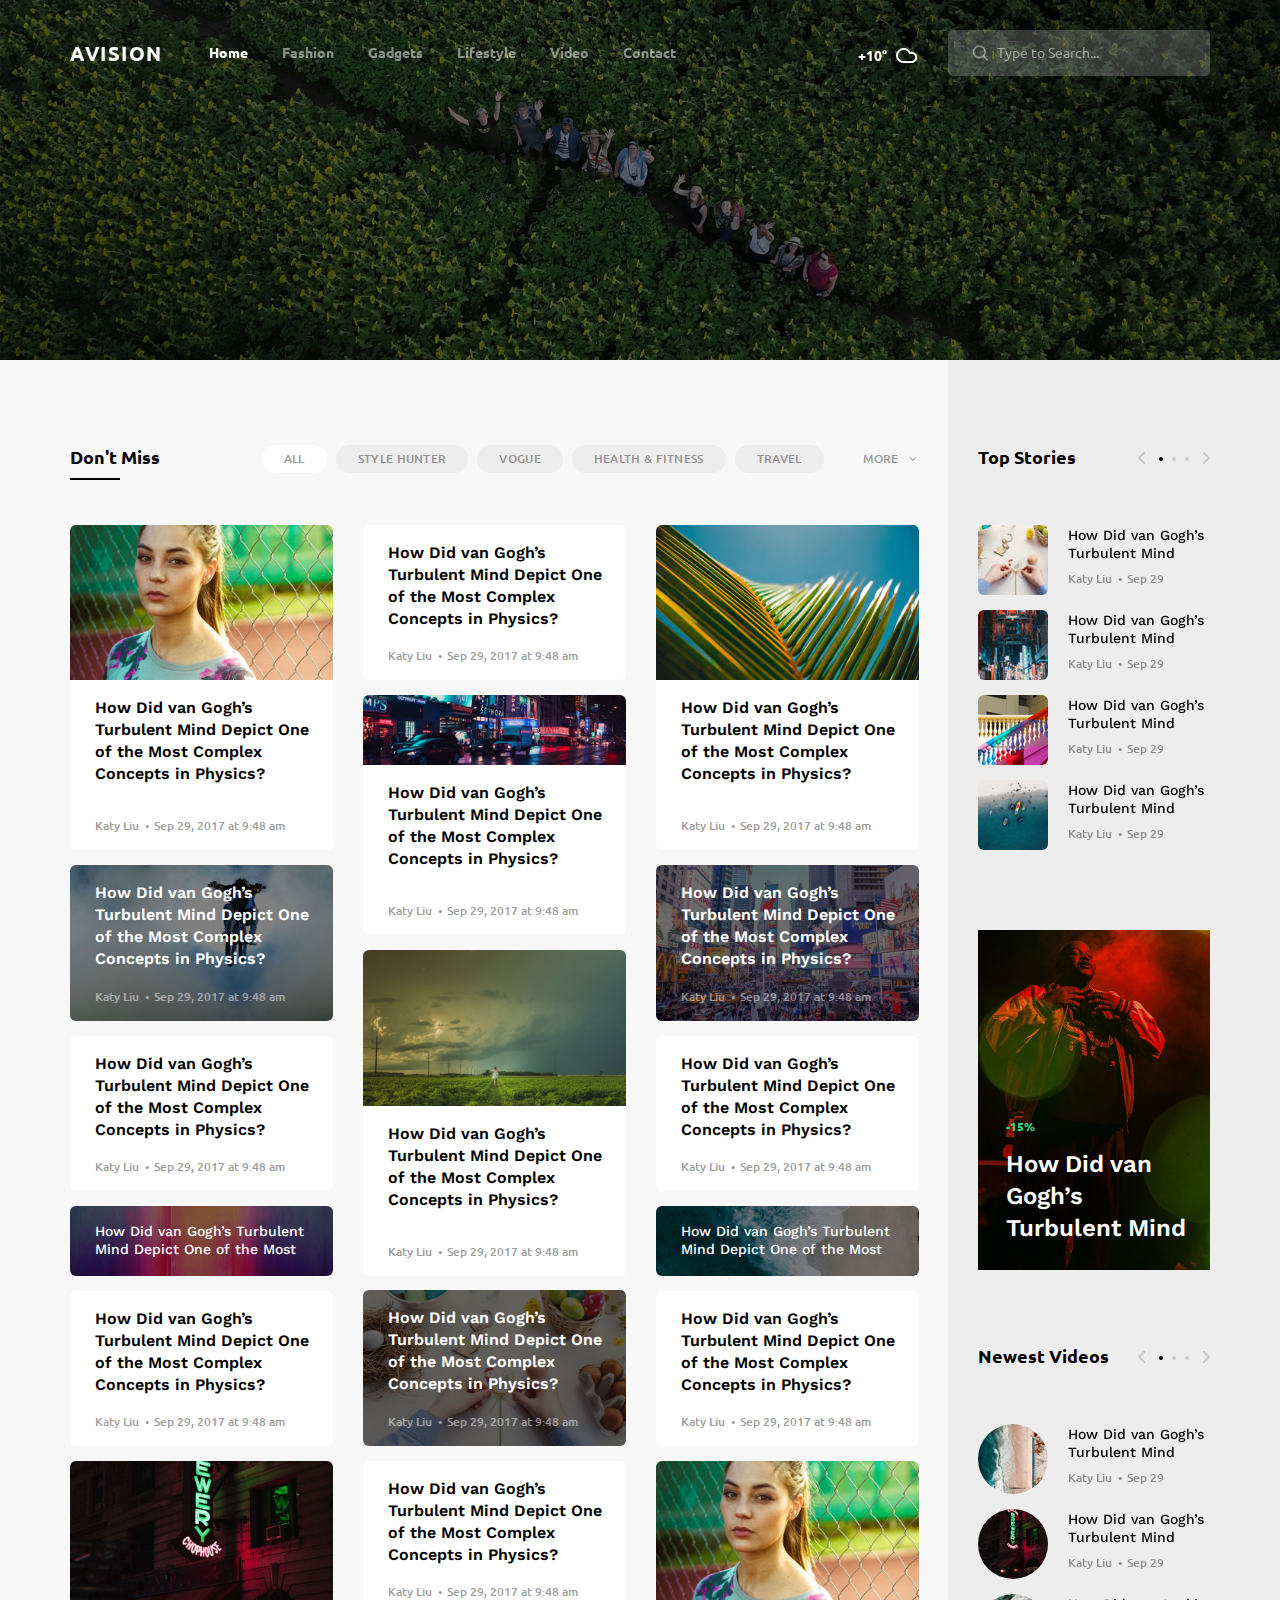
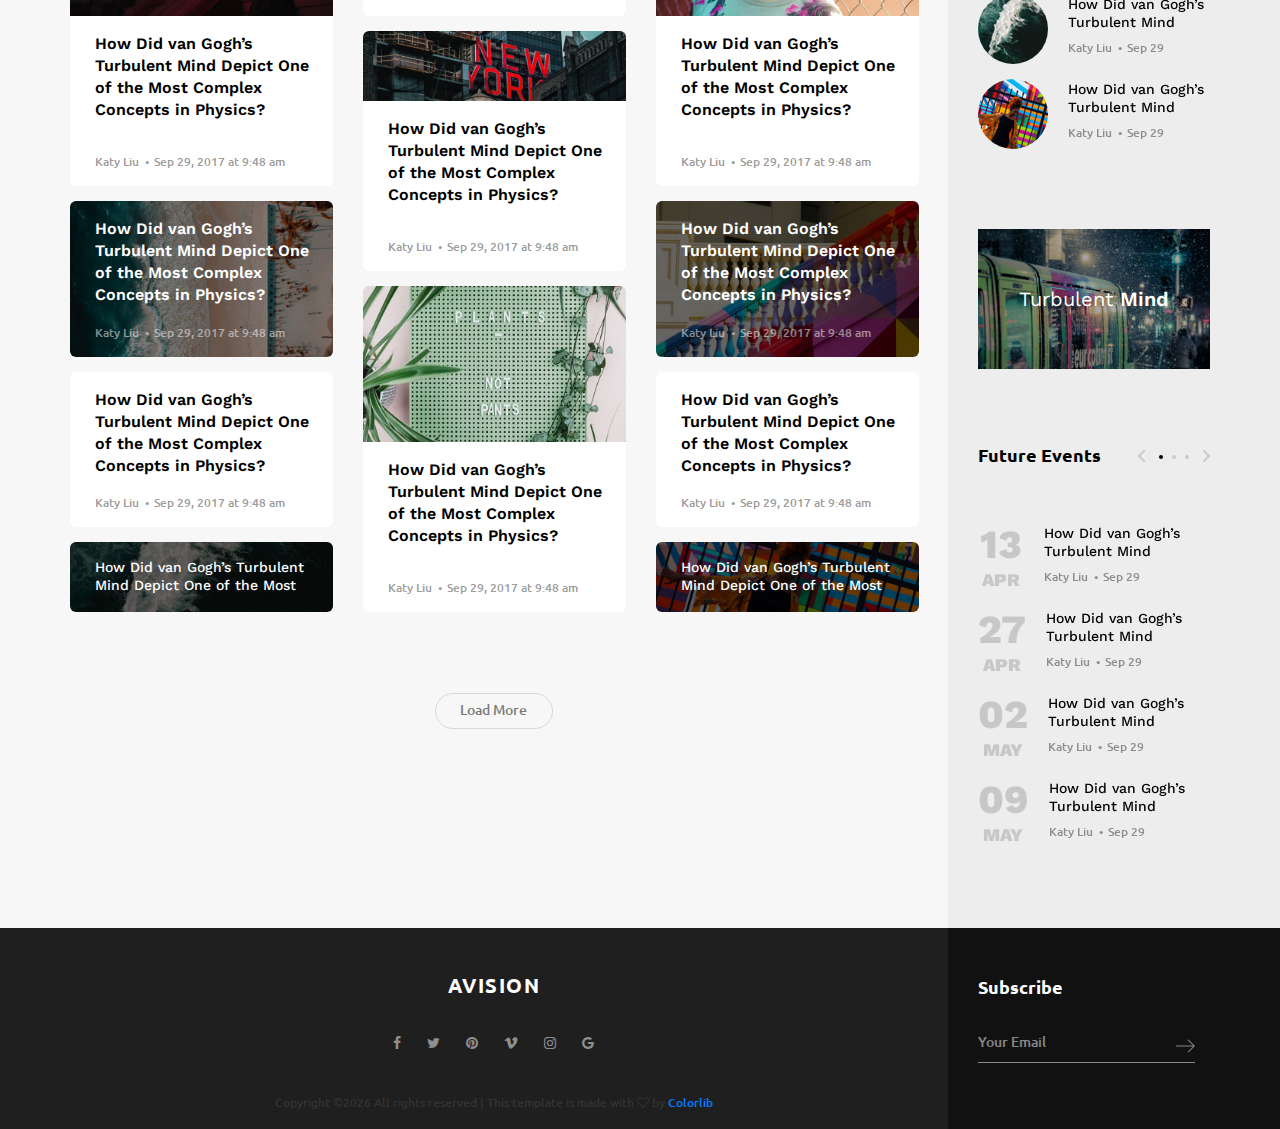
<file: database/category.html>
<!DOCTYPE html>
<html lang="en">
<head>
<title>Category</title>
<meta charset="utf-8">
<meta http-equiv="X-UA-Compatible" content="IE=edge">
<meta name="description" content="Demo project">
<meta name="viewport" content="width=device-width, initial-scale=1">
<link rel="stylesheet" type="text/css" href="styles/bootstrap4/bootstrap.min.css">
<link href="plugins/font-awesome-4.7.0/css/font-awesome.min.css" rel="stylesheet" type="text/css">
<link rel="stylesheet" type="text/css" href="plugins/OwlCarousel2-2.2.1/owl.carousel.css">
<link rel="stylesheet" type="text/css" href="plugins/OwlCarousel2-2.2.1/owl.theme.default.css">
<link rel="stylesheet" type="text/css" href="plugins/OwlCarousel2-2.2.1/animate.css">
<link rel="stylesheet" type="text/css" href="plugins/jquery.mb.YTPlayer-3.1.12/jquery.mb.YTPlayer.css">
<link rel="stylesheet" type="text/css" href="styles/category.css">
<link rel="stylesheet" type="text/css" href="styles/category_responsive.css">
</head>
<body>

<div class="super_container">

	<!-- Header -->

	<header class="header">
		<div class="container">
			<div class="row">
				<div class="col">
					<div class="header_content d-flex flex-row align-items-center justify-content-start">
						<div class="logo"><a href="#">avision</a></div>
						<nav class="main_nav">
							<ul>
								<li class="active"><a href="index.html">Home</a></li>
								<li><a href="#">Fashion</a></li>
								<li><a href="#">Gadgets</a></li>
								<li><a href="#">Lifestyle</a></li>
								<li><a href="#">Video</a></li>
								<li><a href="contact.html">Contact</a></li>
							</ul>
						</nav>
						<div class="search_container ml-auto">
							<div class="weather">
								<div class="temperature">+10°</div>
								<img class="weather_icon" src="images/cloud.png" alt="">
							</div>
							<form action="#">
								<input type="search" class="header_search_input" required="required" placeholder="Type to Search...">
								<img class="header_search_icon" src="images/search.png" alt="">
							</form>
							
						</div>
						<div class="hamburger ml-auto menu_mm">
							<i class="fa fa-bars trans_200 menu_mm" aria-hidden="true"></i>
						</div>
					</div>
				</div>
			</div>
		</div>
	</header>

	<!-- Menu -->

	<div class="menu d-flex flex-column align-items-end justify-content-start text-right menu_mm trans_400">
		<div class="menu_close_container"><div class="menu_close"><div></div><div></div></div></div>
		<div class="logo menu_mm"><a href="#">Avision</a></div>
		<div class="search">
			<form action="#">
				<input type="search" class="header_search_input menu_mm" required="required" placeholder="Type to Search...">
				<img class="header_search_icon menu_mm" src="images/search_2.png" alt="">
			</form>
		</div>
		<nav class="menu_nav">
			<ul class="menu_mm">
				<li class="menu_mm"><a href="index.html">home</a></li>
				<li class="menu_mm"><a href="#">Fashion</a></li>
				<li class="menu_mm"><a href="#">Gadgets</a></li>
				<li class="menu_mm"><a href="#">Lifestyle</a></li>
				<li class="menu_mm"><a href="#">Video</a></li>
				<li class="menu_mm"><a href="contact.html">Contact</a></li>
			</ul>
		</nav>
	</div>
	
	<!-- Home -->

	<div class="home">
		<div class="home_background parallax-window" data-parallax="scroll" data-image-src="images/category.jpg" data-speed="0.8"></div>
	</div>
	
	<!-- Page Content -->

	<div class="page_content">
		<div class="container">
			<div class="row row-lg-eq-height">

				<!-- Main Content -->

				<div class="col-lg-9">
					<div class="main_content">

						<!-- Category -->

						<div class="category">
							<div class="section_panel d-flex flex-row align-items-center justify-content-start">
								<div class="section_title">Don't Miss</div>
								<div class="section_tags ml-auto">
									<ul>
										<li class="active"><a href="category.html">all</a></li>
										<li><a href="category.html">style hunter</a></li>
										<li><a href="category.html">vogue</a></li>
										<li><a href="category.html">health & fitness</a></li>
										<li><a href="category.html">travel</a></li>
									</ul>
								</div>
								<div class="section_panel_more">
									<ul>
										<li>more
											<ul>
												<li><a href="category.html">new look 2018</a></li>
												<li><a href="category.html">street fashion</a></li>
												<li><a href="category.html">business</a></li>
												<li><a href="category.html">recipes</a></li>
												<li><a href="category.html">sport</a></li>
												<li><a href="category.html">celebrities</a></li>
											</ul>
										</li>
									</ul>
								</div>
							</div>
							<div class="section_content">
								<div class="grid clearfix">

									<!-- Small Card With Image -->
									<div class="card card_small_with_image grid-item">
										<img class="card-img-top" src="images/post_10.jpg" alt="">
										<div class="card-body">
											<div class="card-title card-title-small"><a href="post.html">How Did van Gogh’s Turbulent Mind Depict One of the Most Complex Concepts in Physics?</a></div>
											<small class="post_meta"><a href="#">Katy Liu</a><span>Sep 29, 2017 at 9:48 am</span></small>
										</div>
									</div>

									<!-- Small Card Without Image -->
									<div class="card card_default card_small_no_image grid-item">
										<div class="card-body">
											<div class="card-title card-title-small"><a href="post.html">How Did van Gogh’s Turbulent Mind Depict One of the Most Complex Concepts in Physics?</a></div>
											<small class="post_meta"><a href="#">Katy Liu</a><span>Sep 29, 2017 at 9:48 am</span></small>
										</div>
									</div>

									<!-- Small Card With Image -->
									<div class="card card_small_with_image grid-item">
										<img class="card-img-top" src="images/post_15.jpg" alt="">
										<div class="card-body">
											<div class="card-title card-title-small"><a href="post.html">How Did van Gogh’s Turbulent Mind Depict One of the Most Complex Concepts in Physics?</a></div>
											<small class="post_meta"><a href="#">Katy Liu</a><span>Sep 29, 2017 at 9:48 am</span></small>
										</div>
									</div>

									<!-- Small Card With Image -->
									<div class="card card_small_with_image grid-item">
										<img class="card-img-top" src="images/post_13.jpg" alt="https://unsplash.com/@jakobowens1">
										<div class="card-body">
											<div class="card-title card-title-small"><a href="post.html">How Did van Gogh’s Turbulent Mind Depict One of the Most Complex Concepts in Physics?</a></div>
											<small class="post_meta"><a href="#">Katy Liu</a><span>Sep 29, 2017 at 9:48 am</span></small>
										</div>
									</div>

									<!-- Small Card With Background -->
									<div class="card card_default card_small_with_background grid-item">
										<div class="card_background" style="background-image:url(images/post_11.jpg)"></div>
										<div class="card-body">
											<div class="card-title card-title-small"><a href="post.html">How Did van Gogh’s Turbulent Mind Depict One of the Most Complex Concepts in Physics?</a></div>
											<small class="post_meta"><a href="#">Katy Liu</a><span>Sep 29, 2017 at 9:48 am</span></small>
										</div>
									</div>

									<!-- Small Card With Background -->
									<div class="card card_default card_small_with_background grid-item">
										<div class="card_background" style="background-image:url(images/post_16.jpg)"></div>
										<div class="card-body">
											<div class="card-title card-title-small"><a href="post.html">How Did van Gogh’s Turbulent Mind Depict One of the Most Complex Concepts in Physics?</a></div>
											<small class="post_meta"><a href="#">Katy Liu</a><span>Sep 29, 2017 at 9:48 am</span></small>
										</div>
									</div>

									<!-- Small Card With Image -->
									<div class="card card_small_with_image grid-item">
										<img class="card-img-top" src="images/post_14.jpg" alt="">
										<div class="card-body">
											<div class="card-title card-title-small"><a href="post.html">How Did van Gogh’s Turbulent Mind Depict One of the Most Complex Concepts in Physics?</a></div>
											<small class="post_meta"><a href="#">Katy Liu</a><span>Sep 29, 2017 at 9:48 am</span></small>
										</div>
									</div>

									<!-- Small Card Without Image -->
									<div class="card card_default card_small_no_image grid-item">
										<div class="card-body">
											<div class="card-title card-title-small"><a href="post.html">How Did van Gogh’s Turbulent Mind Depict One of the Most Complex Concepts in Physics?</a></div>
											<small class="post_meta"><a href="#">Katy Liu</a><span>Sep 29, 2017 at 9:48 am</span></small>
										</div>
									</div>

									<!-- Small Card Without Image -->
									<div class="card card_default card_small_no_image grid-item">
										<div class="card-body">
											<div class="card-title card-title-small"><a href="post.html">How Did van Gogh’s Turbulent Mind Depict One of the Most Complex Concepts in Physics?</a></div>
											<small class="post_meta"><a href="#">Katy Liu</a><span>Sep 29, 2017 at 9:48 am</span></small>
										</div>
									</div>

									<!-- Default Card With Background -->
									<div class="card card_default card_default_with_background grid-item">
										<div class="card_background" style="background-image:url(images/post_12.jpg)"></div>
										<div class="card-body">
											<div class="card-title card-title-small"><a href="post.html">How Did van Gogh’s Turbulent Mind Depict One of the Most</a></div>
										</div>
									</div>

									<!-- Default Card With Background -->
									<div class="card card_default card_default_with_background grid-item">
										<div class="card_background" style="background-image:url(images/post_6.jpg)"></div>
										<div class="card-body">
											<div class="card-title card-title-small"><a href="post.html">How Did van Gogh’s Turbulent Mind Depict One of the Most</a></div>
										</div>
									</div>

									<!-- Small Card With Background -->
									<div class="card card_default card_small_with_background grid-item">
										<div class="card_background" style="background-image:url(images/post_19.jpg)"></div>
										<div class="card-body">
											<div class="card-title card-title-small"><a href="post.html">How Did van Gogh’s Turbulent Mind Depict One of the Most Complex Concepts in Physics?</a></div>
											<small class="post_meta"><a href="#">Katy Liu</a><span>Sep 29, 2017 at 9:48 am</span></small>
										</div>
									</div>

									<!-- Small Card Without Image -->
									<div class="card card_default card_small_no_image grid-item">
										<div class="card-body">
											<div class="card-title card-title-small"><a href="post.html">How Did van Gogh’s Turbulent Mind Depict One of the Most Complex Concepts in Physics?</a></div>
											<small class="post_meta"><a href="#">Katy Liu</a><span>Sep 29, 2017 at 9:48 am</span></small>
										</div>
									</div>

									<!-- Small Card Without Image -->
									<div class="card card_default card_small_no_image grid-item">
										<div class="card-body">
											<div class="card-title card-title-small"><a href="post.html">How Did van Gogh’s Turbulent Mind Depict One of the Most Complex Concepts in Physics?</a></div>
											<small class="post_meta"><a href="#">Katy Liu</a><span>Sep 29, 2017 at 9:48 am</span></small>
										</div>
									</div>

									<!-- Small Card With Image -->
									<div class="card card_small_with_image grid-item">
										<img class="card-img-top" src="images/post_5.jpg" alt="">
										<div class="card-body">
											<div class="card-title card-title-small"><a href="post.html">How Did van Gogh’s Turbulent Mind Depict One of the Most Complex Concepts in Physics?</a></div>
											<small class="post_meta"><a href="#">Katy Liu</a><span>Sep 29, 2017 at 9:48 am</span></small>
										</div>
									</div>

									<!-- Small Card With Image -->
									<div class="card card_small_with_image grid-item">
										<img class="card-img-top" src="images/post_10.jpg" alt="">
										<div class="card-body">
											<div class="card-title card-title-small"><a href="post.html">How Did van Gogh’s Turbulent Mind Depict One of the Most Complex Concepts in Physics?</a></div>
											<small class="post_meta"><a href="#">Katy Liu</a><span>Sep 29, 2017 at 9:48 am</span></small>
										</div>
									</div>

									<!-- Small Card Without Image -->
									<div class="card card_default card_small_no_image grid-item">
										<div class="card-body">
											<div class="card-title card-title-small"><a href="post.html">How Did van Gogh’s Turbulent Mind Depict One of the Most Complex Concepts in Physics?</a></div>
											<small class="post_meta"><a href="#">Katy Liu</a><span>Sep 29, 2017 at 9:48 am</span></small>
										</div>
									</div>

									<!-- Small Card With Image -->
									<div class="card card_small_with_image grid-item">
										<img class="card-img-top" src="images/post_20.jpg" alt="https://unsplash.com/@jakobowens1">
										<div class="card-body">
											<div class="card-title card-title-small"><a href="post.html">How Did van Gogh’s Turbulent Mind Depict One of the Most Complex Concepts in Physics?</a></div>
											<small class="post_meta"><a href="#">Katy Liu</a><span>Sep 29, 2017 at 9:48 am</span></small>
										</div>
									</div>

									<!-- Small Card With Background -->
									<div class="card card_default card_small_with_background grid-item">
										<div class="card_background" style="background-image:url(images/post_4.jpg)"></div>
										<div class="card-body">
											<div class="card-title card-title-small"><a href="post.html">How Did van Gogh’s Turbulent Mind Depict One of the Most Complex Concepts in Physics?</a></div>
											<small class="post_meta"><a href="#">Katy Liu</a><span>Sep 29, 2017 at 9:48 am</span></small>
										</div>
									</div>

									<!-- Small Card With Background -->
									<div class="card card_default card_small_with_background grid-item">
										<div class="card_background" style="background-image:url(images/post_21.jpg)"></div>
										<div class="card-body">
											<div class="card-title card-title-small"><a href="post.html">How Did van Gogh’s Turbulent Mind Depict One of the Most Complex Concepts in Physics?</a></div>
											<small class="post_meta"><a href="#">Katy Liu</a><span>Sep 29, 2017 at 9:48 am</span></small>
										</div>
									</div>

									<!-- Small Card With Image -->
									<div class="card card_small_with_image grid-item">
										<img class="card-img-top" src="images/post_22.jpg" alt="">
										<div class="card-body">
											<div class="card-title card-title-small"><a href="post.html">How Did van Gogh’s Turbulent Mind Depict One of the Most Complex Concepts in Physics?</a></div>
											<small class="post_meta"><a href="#">Katy Liu</a><span>Sep 29, 2017 at 9:48 am</span></small>
										</div>
									</div>

									<!-- Small Card Without Image -->
									<div class="card card_default card_small_no_image grid-item">
										<div class="card-body">
											<div class="card-title card-title-small"><a href="post.html">How Did van Gogh’s Turbulent Mind Depict One of the Most Complex Concepts in Physics?</a></div>
											<small class="post_meta"><a href="#">Katy Liu</a><span>Sep 29, 2017 at 9:48 am</span></small>
										</div>
									</div>

									<!-- Small Card Without Image -->
									<div class="card card_default card_small_no_image grid-item">
										<div class="card-body">
											<div class="card-title card-title-small"><a href="post.html">How Did van Gogh’s Turbulent Mind Depict One of the Most Complex Concepts in Physics?</a></div>
											<small class="post_meta"><a href="#">Katy Liu</a><span>Sep 29, 2017 at 9:48 am</span></small>
										</div>
									</div>

									<!-- Default Card With Background -->
									<div class="card card_default card_default_with_background grid-item">
										<div class="card_background" style="background-image:url(images/post_23.jpg)"></div>
										<div class="card-body">
											<div class="card-title card-title-small"><a href="post.html">How Did van Gogh’s Turbulent Mind Depict One of the Most</a></div>
										</div>
									</div>

									<!-- Default Card With Background -->
									<div class="card card_default card_default_with_background grid-item">
										<div class="card_background" style="background-image:url(images/post_24.jpg)"></div>
										<div class="card-body">
											<div class="card-title card-title-small"><a href="post.html">How Did van Gogh’s Turbulent Mind Depict One of the Most</a></div>
										</div>
									</div>

								</div>
							</div>
						</div>

					</div>
					<div class="load_more">
						<div id="load_more" class="load_more_button text-center trans_200">Load More</div>
					</div>
				</div>

				<!-- Sidebar -->

				<div class="col-lg-3">
					<div class="sidebar">
						<div class="sidebar_background"></div>

						<!-- Top Stories -->

						<div class="sidebar_section">
							<div class="sidebar_title_container">
								<div class="sidebar_title">Top Stories</div>
								<div class="sidebar_slider_nav">
									<div class="custom_nav_container sidebar_slider_nav_container">
										<div class="custom_prev custom_prev_top">
											<svg version="1.1" xmlns="http://www.w3.org/2000/svg" xmlns:xlink="http://www.w3.org/1999/xlink" x="0px" y="0px"
												 width="7px" height="12px" viewBox="0 0 7 12" enable-background="new 0 0 7 12" xml:space="preserve">
												<polyline fill="#bebebe" points="0,5.61 5.609,0 7,0 7,1.438 2.438,6 7,10.563 7,12 5.609,12 -0.002,6.39 "/>
											</svg>
										</div>
								        <ul id="custom_dots" class="custom_dots custom_dots_top">
											<li class="custom_dot custom_dot_top active"><span></span></li>
											<li class="custom_dot custom_dot_top"><span></span></li>
											<li class="custom_dot custom_dot_top"><span></span></li>
										</ul>
										<div class="custom_next custom_next_top">
											<svg version="1.1" xmlns="http://www.w3.org/2000/svg" xmlns:xlink="http://www.w3.org/1999/xlink" x="0px" y="0px"
												 width="7px" height="12px" viewBox="0 0 7 12" enable-background="new 0 0 7 12" xml:space="preserve">
												<polyline fill="#bebebe" points="6.998,6.39 1.389,12 -0.002,12 -0.002,10.562 4.561,6 -0.002,1.438 -0.002,0 1.389,0 7,5.61 "/>
											</svg>
										</div>
									</div>
								</div>
							</div>
							<div class="sidebar_section_content">

								<!-- Top Stories Slider -->
								<div class="sidebar_slider_container">
									<div class="owl-carousel owl-theme sidebar_slider_top">

										<!-- Top Stories Slider Item -->
										<div class="owl-item">

											<!-- Sidebar Post -->
											<div class="side_post">
												<a href="post.html">
													<div class="d-flex flex-row align-items-xl-center align-items-start justify-content-start">
														<div class="side_post_image"><div><img src="images/top_1.jpg" alt=""></div></div>
														<div class="side_post_content">
															<div class="side_post_title">How Did van Gogh’s Turbulent Mind</div>
															<small class="post_meta">Katy Liu<span>Sep 29</span></small>
														</div>
													</div>
												</a>
											</div>

											<!-- Sidebar Post -->
											<div class="side_post">
												<a href="post.html">
													<div class="d-flex flex-row align-items-xl-center align-items-start justify-content-start">
														<div class="side_post_image"><div><img src="images/top_2.jpg" alt=""></div></div>
														<div class="side_post_content">
															<div class="side_post_title">How Did van Gogh’s Turbulent Mind</div>
															<small class="post_meta">Katy Liu<span>Sep 29</span></small>
														</div>
													</div>
												</a>
											</div>

											<!-- Sidebar Post -->
											<div class="side_post">
												<a href="post.html">
													<div class="d-flex flex-row align-items-xl-center align-items-start justify-content-start">
														<div class="side_post_image"><div><img src="images/top_3.jpg" alt=""></div></div>
														<div class="side_post_content">
															<div class="side_post_title">How Did van Gogh’s Turbulent Mind</div>
															<small class="post_meta">Katy Liu<span>Sep 29</span></small>
														</div>
													</div>
												</a>
											</div>

											<!-- Sidebar Post -->
											<div class="side_post">
												<a href="post.html">
													<div class="d-flex flex-row align-items-xl-center align-items-start justify-content-start">
														<div class="side_post_image"><div><img src="images/top_4.jpg" alt=""></div></div>
														<div class="side_post_content">
															<div class="side_post_title">How Did van Gogh’s Turbulent Mind</div>
															<small class="post_meta">Katy Liu<span>Sep 29</span></small>
														</div>
													</div>
												</a>
											</div>

										</div>

										<!-- Top Stories Slider Item -->
										<div class="owl-item">

											<!-- Sidebar Post -->
											<div class="side_post">
												<a href="post.html">
													<div class="d-flex flex-row align-items-xl-center align-items-start justify-content-start">
														<div class="side_post_image"><div><img src="images/top_1.jpg" alt=""></div></div>
														<div class="side_post_content">
															<div class="side_post_title">How Did van Gogh’s Turbulent Mind</div>
															<small class="post_meta">Katy Liu<span>Sep 29</span></small>
														</div>
													</div>
												</a>
											</div>

											<!-- Sidebar Post -->
											<div class="side_post">
												<a href="post.html">
													<div class="d-flex flex-row align-items-xl-center align-items-start justify-content-start">
														<div class="side_post_image"><div><img src="images/top_2.jpg" alt=""></div></div>
														<div class="side_post_content">
															<div class="side_post_title">How Did van Gogh’s Turbulent Mind</div>
															<small class="post_meta">Katy Liu<span>Sep 29</span></small>
														</div>
													</div>
												</a>
											</div>

											<!-- Sidebar Post -->
											<div class="side_post">
												<a href="post.html">
													<div class="d-flex flex-row align-items-xl-center align-items-start justify-content-start">
														<div class="side_post_image"><div><img src="images/top_3.jpg" alt=""></div></div>
														<div class="side_post_content">
															<div class="side_post_title">How Did van Gogh’s Turbulent Mind</div>
															<small class="post_meta">Katy Liu<span>Sep 29</span></small>
														</div>
													</div>
												</a>
											</div>

											<!-- Sidebar Post -->
											<div class="side_post">
												<a href="post.html">
													<div class="d-flex flex-row align-items-xl-center align-items-start justify-content-start">
														<div class="side_post_image"><div><img src="images/top_4.jpg" alt=""></div></div>
														<div class="side_post_content">
															<div class="side_post_title">How Did van Gogh’s Turbulent Mind</div>
															<small class="post_meta">Katy Liu<span>Sep 29</span></small>
														</div>
													</div>
												</a>
											</div>

										</div>

										<!-- Top Stories Slider Item -->
										<div class="owl-item">

											<!-- Sidebar Post -->
											<div class="side_post">
												<a href="post.html">
													<div class="d-flex flex-row align-items-xl-center align-items-start justify-content-start">
														<div class="side_post_image"><div><img src="images/top_1.jpg" alt=""></div></div>
														<div class="side_post_content">
															<div class="side_post_title">How Did van Gogh’s Turbulent Mind</div>
															<small class="post_meta">Katy Liu<span>Sep 29</span></small>
														</div>
													</div>
												</a>
											</div>

											<!-- Sidebar Post -->
											<div class="side_post">
												<a href="post.html">
													<div class="d-flex flex-row align-items-xl-center align-items-start justify-content-start">
														<div class="side_post_image"><div><img src="images/top_2.jpg" alt=""></div></div>
														<div class="side_post_content">
															<div class="side_post_title">How Did van Gogh’s Turbulent Mind</div>
															<small class="post_meta">Katy Liu<span>Sep 29</span></small>
														</div>
													</div>
												</a>
											</div>

											<!-- Sidebar Post -->
											<div class="side_post">
												<a href="post.html">
													<div class="d-flex flex-row align-items-xl-center align-items-start justify-content-start">
														<div class="side_post_image"><div><img src="images/top_3.jpg" alt=""></div></div>
														<div class="side_post_content">
															<div class="side_post_title">How Did van Gogh’s Turbulent Mind</div>
															<small class="post_meta">Katy Liu<span>Sep 29</span></small>
														</div>
													</div>
												</a>
											</div>

											<!-- Sidebar Post -->
											<div class="side_post">
												<a href="post.html">
													<div class="d-flex flex-row align-items-xl-center align-items-start justify-content-start">
														<div class="side_post_image"><div><img src="images/top_4.jpg" alt=""></div></div>
														<div class="side_post_content">
															<div class="side_post_title">How Did van Gogh’s Turbulent Mind</div>
															<small class="post_meta">Katy Liu<span>Sep 29</span></small>
														</div>
													</div>
												</a>
											</div>

										</div>

									</div>
								</div>
							</div>
						</div>

						<!-- Advertising -->

						<div class="sidebar_section">
							<div class="advertising">
								<div class="advertising_background" style="background-image:url(images/post_17.jpg)"></div>
								<div class="advertising_content d-flex flex-column align-items-start justify-content-end">
									<div class="advertising_perc">-15%</div>
									<div class="advertising_link"><a href="#">How Did van Gogh’s Turbulent Mind</a></div>
								</div>
							</div>
						</div>

						<!-- Newest Videos -->

						<div class="sidebar_section newest_videos">
							<div class="sidebar_title_container">
								<div class="sidebar_title">Newest Videos</div>
								<div class="sidebar_slider_nav">
									<div class="custom_nav_container sidebar_slider_nav_container">
										<div class="custom_prev custom_prev_vid">
											<svg version="1.1" xmlns="http://www.w3.org/2000/svg" xmlns:xlink="http://www.w3.org/1999/xlink" x="0px" y="0px"
												 width="7px" height="12px" viewBox="0 0 7 12" enable-background="new 0 0 7 12" xml:space="preserve">
												<polyline fill="#bebebe" points="0,5.61 5.609,0 7,0 7,1.438 2.438,6 7,10.563 7,12 5.609,12 -0.002,6.39 "/>
											</svg>
										</div>
								        <ul id="custom_dots" class="custom_dots custom_dots_vid">
											<li class="custom_dot custom_dot_vid active"><span></span></li>
											<li class="custom_dot custom_dot_vid"><span></span></li>
											<li class="custom_dot custom_dot_vid"><span></span></li>
										</ul>
										<div class="custom_next custom_next_vid">
											<svg version="1.1" xmlns="http://www.w3.org/2000/svg" xmlns:xlink="http://www.w3.org/1999/xlink" x="0px" y="0px"
												 width="7px" height="12px" viewBox="0 0 7 12" enable-background="new 0 0 7 12" xml:space="preserve">
												<polyline fill="#bebebe" points="6.998,6.39 1.389,12 -0.002,12 -0.002,10.562 4.561,6 -0.002,1.438 -0.002,0 1.389,0 7,5.61 "/>
											</svg>
										</div>
									</div>
								</div>
							</div>
							<div class="sidebar_section_content">

								<!-- Sidebar Slider -->
								<div class="sidebar_slider_container">
									<div class="owl-carousel owl-theme sidebar_slider_vid">

										<!-- Newest Videos Slider Item -->
										<div class="owl-item">

											<!-- Newest Videos Post -->
											<div class="side_post">
												<a href="post.html">
													<div class="d-flex flex-row align-items-xl-center align-items-start justify-content-start">
														<div class="side_post_image"><div><img src="images/vid_1.jpg" alt=""></div></div>
														<div class="side_post_content">
															<div class="side_post_title">How Did van Gogh’s Turbulent Mind</div>
															<small class="post_meta">Katy Liu<span>Sep 29</span></small>
														</div>
													</div>
												</a>
											</div>

											<!-- Newest Videos Post -->
											<div class="side_post">
												<a href="post.html">
													<div class="d-flex flex-row align-items-xl-center align-items-start justify-content-start">
														<div class="side_post_image"><div><img src="images/vid_2.jpg" alt=""></div></div>
														<div class="side_post_content">
															<div class="side_post_title">How Did van Gogh’s Turbulent Mind</div>
															<small class="post_meta">Katy Liu<span>Sep 29</span></small>
														</div>
													</div>
												</a>
											</div>

											<!-- Newest Videos Post -->
											<div class="side_post">
												<a href="post.html">
													<div class="d-flex flex-row align-items-xl-center align-items-start justify-content-start">
														<div class="side_post_image"><div><img src="images/vid_3.jpg" alt=""></div></div>
														<div class="side_post_content">
															<div class="side_post_title">How Did van Gogh’s Turbulent Mind</div>
															<small class="post_meta">Katy Liu<span>Sep 29</span></small>
														</div>
													</div>
												</a>
											</div>

											<!-- Newest Videos Post -->
											<div class="side_post">
												<a href="post.html">
													<div class="d-flex flex-row align-items-xl-center align-items-start justify-content-start">
														<div class="side_post_image"><div><img src="images/vid_4.jpg" alt=""></div></div>
														<div class="side_post_content">
															<div class="side_post_title">How Did van Gogh’s Turbulent Mind</div>
															<small class="post_meta">Katy Liu<span>Sep 29</span></small>
														</div>
													</div>
												</a>
											</div>

										</div>

										<!-- Newest Videos Slider Item -->
										<div class="owl-item">

											<!-- Newest Videos Post -->
											<div class="side_post">
												<a href="post.html">
													<div class="d-flex flex-row align-items-xl-center align-items-start justify-content-start">
														<div class="side_post_image"><div><img src="images/vid_1.jpg" alt=""></div></div>
														<div class="side_post_content">
															<div class="side_post_title">How Did van Gogh’s Turbulent Mind</div>
															<small class="post_meta">Katy Liu<span>Sep 29</span></small>
														</div>
													</div>
												</a>
											</div>

											<!-- Newest Videos Post -->
											<div class="side_post">
												<a href="post.html">
													<div class="d-flex flex-row align-items-xl-center align-items-start justify-content-start">
														<div class="side_post_image"><div><img src="images/vid_2.jpg" alt=""></div></div>
														<div class="side_post_content">
															<div class="side_post_title">How Did van Gogh’s Turbulent Mind</div>
															<small class="post_meta">Katy Liu<span>Sep 29</span></small>
														</div>
													</div>
												</a>
											</div>

											<!-- Newest Videos Post -->
											<div class="side_post">
												<a href="post.html">
													<div class="d-flex flex-row align-items-xl-center align-items-start justify-content-start">
														<div class="side_post_image"><div><img src="images/vid_3.jpg" alt=""></div></div>
														<div class="side_post_content">
															<div class="side_post_title">How Did van Gogh’s Turbulent Mind</div>
															<small class="post_meta">Katy Liu<span>Sep 29</span></small>
														</div>
													</div>
												</a>
											</div>

											<!-- Newest Videos Post -->
											<div class="side_post">
												<a href="post.html">
													<div class="d-flex flex-row align-items-xl-center align-items-start justify-content-start">
														<div class="side_post_image"><div><img src="images/vid_4.jpg" alt=""></div></div>
														<div class="side_post_content">
															<div class="side_post_title">How Did van Gogh’s Turbulent Mind</div>
															<small class="post_meta">Katy Liu<span>Sep 29</span></small>
														</div>
													</div>
												</a>
											</div>

										</div>

										<!-- Newest Videos Slider Item -->
										<div class="owl-item">

											<!-- Newest Videos Post -->
											<div class="side_post">
												<a href="post.html">
													<div class="d-flex flex-row align-items-xl-center align-items-start justify-content-start">
														<div class="side_post_image"><div><img src="images/vid_1.jpg" alt=""></div></div>
														<div class="side_post_content">
															<div class="side_post_title">How Did van Gogh’s Turbulent Mind</div>
															<small class="post_meta">Katy Liu<span>Sep 29</span></small>
														</div>
													</div>
												</a>
											</div>

											<!-- Newest Videos Post -->
											<div class="side_post">
												<a href="post.html">
													<div class="d-flex flex-row align-items-xl-center align-items-start justify-content-start">
														<div class="side_post_image"><div><img src="images/vid_2.jpg" alt=""></div></div>
														<div class="side_post_content">
															<div class="side_post_title">How Did van Gogh’s Turbulent Mind</div>
															<small class="post_meta">Katy Liu<span>Sep 29</span></small>
														</div>
													</div>
												</a>
											</div>

											<!-- Newest Videos Post -->
											<div class="side_post">
												<a href="post.html">
													<div class="d-flex flex-row align-items-xl-center align-items-start justify-content-start">
														<div class="side_post_image"><div><img src="images/vid_3.jpg" alt=""></div></div>
														<div class="side_post_content">
															<div class="side_post_title">How Did van Gogh’s Turbulent Mind</div>
															<small class="post_meta">Katy Liu<span>Sep 29</span></small>
														</div>
													</div>
												</a>
											</div>

											<!-- Newest Videos Post -->
											<div class="side_post">
												<a href="post.html">
													<div class="d-flex flex-row align-items-xl-center align-items-start justify-content-start">
														<div class="side_post_image"><div><img src="images/vid_4.jpg" alt=""></div></div>
														<div class="side_post_content">
															<div class="side_post_title">How Did van Gogh’s Turbulent Mind</div>
															<small class="post_meta">Katy Liu<span>Sep 29</span></small>
														</div>
													</div>
												</a>
											</div>

										</div>

									</div>
								</div>
							</div>
						</div>

						<!-- Advertising 2 -->

						<div class="sidebar_section">
							<div class="advertising_2">
								<div class="advertising_background" style="background-image:url(images/post_18.jpg)"></div>
								<div class="advertising_2_content d-flex flex-column align-items-center justify-content-center">
									<div class="advertising_2_link"><a href="#">Turbulent <span>Mind</span></a></div>
								</div>
							</div>
						</div>

						<!-- Future Events -->

						<div class="sidebar_section future_events">
							<div class="sidebar_title_container">
								<div class="sidebar_title">Future Events</div>
								<div class="sidebar_slider_nav">
									<div class="custom_nav_container sidebar_slider_nav_container">
										<div class="custom_prev custom_prev_events">
											<svg version="1.1" xmlns="http://www.w3.org/2000/svg" xmlns:xlink="http://www.w3.org/1999/xlink" x="0px" y="0px"
												 width="7px" height="12px" viewBox="0 0 7 12" enable-background="new 0 0 7 12" xml:space="preserve">
												<polyline fill="#bebebe" points="0,5.61 5.609,0 7,0 7,1.438 2.438,6 7,10.563 7,12 5.609,12 -0.002,6.39 "/>
											</svg>
										</div>
								        <ul id="custom_dots" class="custom_dots custom_dots_events">
											<li class="custom_dot custom_dot_events active"><span></span></li>
											<li class="custom_dot custom_dot_events"><span></span></li>
											<li class="custom_dot custom_dot_events"><span></span></li>
										</ul>
										<div class="custom_next custom_next_events">
											<svg version="1.1" xmlns="http://www.w3.org/2000/svg" xmlns:xlink="http://www.w3.org/1999/xlink" x="0px" y="0px"
												 width="7px" height="12px" viewBox="0 0 7 12" enable-background="new 0 0 7 12" xml:space="preserve">
												<polyline fill="#bebebe" points="6.998,6.39 1.389,12 -0.002,12 -0.002,10.562 4.561,6 -0.002,1.438 -0.002,0 1.389,0 7,5.61 "/>
											</svg>
										</div>
									</div>
								</div>
							</div>
							<div class="sidebar_section_content">

								<!-- Sidebar Slider -->
								<div class="sidebar_slider_container">
									<div class="owl-carousel owl-theme sidebar_slider_events">

										<!-- Future Events Slider Item -->
										<div class="owl-item">

											<!-- Future Events Post -->
											<div class="side_post">
												<a href="post.html">
													<div class="d-flex flex-row align-items-xl-center align-items-start justify-content-start">
														<div class="event_date d-flex flex-column align-items-center justify-content-center">
															<div class="event_day">13</div>
															<div class="event_month">apr</div>
														</div>
														<div class="side_post_content">
															<div class="side_post_title">How Did van Gogh’s Turbulent Mind</div>
															<small class="post_meta">Katy Liu<span>Sep 29</span></small>
														</div>
													</div>
												</a>
											</div>

											<!-- Future Events Post -->
											<div class="side_post">
												<a href="post.html">
													<div class="d-flex flex-row align-items-xl-center align-items-start justify-content-start">
														<div class="event_date d-flex flex-column align-items-center justify-content-center">
															<div class="event_day">27</div>
															<div class="event_month">apr</div>
														</div>
														<div class="side_post_content">
															<div class="side_post_title">How Did van Gogh’s Turbulent Mind</div>
															<small class="post_meta">Katy Liu<span>Sep 29</span></small>
														</div>
													</div>
												</a>
											</div>

											<!-- Future Events Post -->
											<div class="side_post">
												<a href="post.html">
													<div class="d-flex flex-row align-items-xl-center align-items-start justify-content-start">
														<div class="event_date d-flex flex-column align-items-center justify-content-center">
															<div class="event_day">02</div>
															<div class="event_month">may</div>
														</div>
														<div class="side_post_content">
															<div class="side_post_title">How Did van Gogh’s Turbulent Mind</div>
															<small class="post_meta">Katy Liu<span>Sep 29</span></small>
														</div>
													</div>
												</a>
											</div>

											<!-- Future Events Post -->
											<div class="side_post">
												<a href="post.html">
													<div class="d-flex flex-row align-items-xl-center align-items-start justify-content-start">
														<div class="event_date d-flex flex-column align-items-center justify-content-center">
															<div class="event_day">09</div>
															<div class="event_month">may</div>
														</div>
														<div class="side_post_content">
															<div class="side_post_title">How Did van Gogh’s Turbulent Mind</div>
															<small class="post_meta">Katy Liu<span>Sep 29</span></small>
														</div>
													</div>
												</a>
											</div>

										</div>

										<!-- Future Events Slider Item -->
										<div class="owl-item">

											<!-- Future Events Post -->
											<div class="side_post">
												<a href="post.html">
													<div class="d-flex flex-row align-items-xl-center align-items-start justify-content-start">
														<div class="event_date d-flex flex-column align-items-center justify-content-center">
															<div class="event_day">13</div>
															<div class="event_month">apr</div>
														</div>
														<div class="side_post_content">
															<div class="side_post_title">How Did van Gogh’s Turbulent Mind</div>
															<small class="post_meta">Katy Liu<span>Sep 29</span></small>
														</div>
													</div>
												</a>
											</div>

											<!-- Future Events Post -->
											<div class="side_post">
												<a href="post.html">
													<div class="d-flex flex-row align-items-xl-center align-items-start justify-content-start">
														<div class="event_date d-flex flex-column align-items-center justify-content-center">
															<div class="event_day">27</div>
															<div class="event_month">apr</div>
														</div>
														<div class="side_post_content">
															<div class="side_post_title">How Did van Gogh’s Turbulent Mind</div>
															<small class="post_meta">Katy Liu<span>Sep 29</span></small>
														</div>
													</div>
												</a>
											</div>

											<!-- Future Events Post -->
											<div class="side_post">
												<a href="post.html">
													<div class="d-flex flex-row align-items-xl-center align-items-start justify-content-start">
														<div class="event_date d-flex flex-column align-items-center justify-content-center">
															<div class="event_day">02</div>
															<div class="event_month">may</div>
														</div>
														<div class="side_post_content">
															<div class="side_post_title">How Did van Gogh’s Turbulent Mind</div>
															<small class="post_meta">Katy Liu<span>Sep 29</span></small>
														</div>
													</div>
												</a>
											</div>

											<!-- Future Events Post -->
											<div class="side_post">
												<a href="post.html">
													<div class="d-flex flex-row align-items-xl-center align-items-start justify-content-start">
														<div class="event_date d-flex flex-column align-items-center justify-content-center">
															<div class="event_day">09</div>
															<div class="event_month">may</div>
														</div>
														<div class="side_post_content">
															<div class="side_post_title">How Did van Gogh’s Turbulent Mind</div>
															<small class="post_meta">Katy Liu<span>Sep 29</span></small>
														</div>
													</div>
												</a>
											</div>

										</div>

										<!-- Future Events Slider Item -->
										<div class="owl-item">

											<!-- Future Events Post -->
											<div class="side_post">
												<a href="post.html">
													<div class="d-flex flex-row align-items-xl-center align-items-start justify-content-start">
														<div class="event_date d-flex flex-column align-items-center justify-content-center">
															<div class="event_day">13</div>
															<div class="event_month">apr</div>
														</div>
														<div class="side_post_content">
															<div class="side_post_title">How Did van Gogh’s Turbulent Mind</div>
															<small class="post_meta">Katy Liu<span>Sep 29</span></small>
														</div>
													</div>
												</a>
											</div>

											<!-- Future Events Post -->
											<div class="side_post">
												<a href="post.html">
													<div class="d-flex flex-row align-items-xl-center align-items-start justify-content-start">
														<div class="event_date d-flex flex-column align-items-center justify-content-center">
															<div class="event_day">27</div>
															<div class="event_month">apr</div>
														</div>
														<div class="side_post_content">
															<div class="side_post_title">How Did van Gogh’s Turbulent Mind</div>
															<small class="post_meta">Katy Liu<span>Sep 29</span></small>
														</div>
													</div>
												</a>
											</div>

											<!-- Future Events Post -->
											<div class="side_post">
												<a href="post.html">
													<div class="d-flex flex-row align-items-xl-center align-items-start justify-content-start">
														<div class="event_date d-flex flex-column align-items-center justify-content-center">
															<div class="event_day">02</div>
															<div class="event_month">may</div>
														</div>
														<div class="side_post_content">
															<div class="side_post_title">How Did van Gogh’s Turbulent Mind</div>
															<small class="post_meta">Katy Liu<span>Sep 29</span></small>
														</div>
													</div>
												</a>
											</div>

											<!-- Future Events Post -->
											<div class="side_post">
												<a href="post.html">
													<div class="d-flex flex-row align-items-xl-center align-items-start justify-content-start">
														<div class="event_date d-flex flex-column align-items-center justify-content-center">
															<div class="event_day">09</div>
															<div class="event_month">may</div>
														</div>
														<div class="side_post_content">
															<div class="side_post_title">How Did van Gogh’s Turbulent Mind</div>
															<small class="post_meta">Katy Liu<span>Sep 29</span></small>
														</div>
													</div>
												</a>
											</div>

										</div>

									</div>
								</div>
							</div>
						</div>

					</div>
				</div>

			</div>
		</div>
	</div>

	<!-- Footer -->

	<footer class="footer">
		<div class="container">
			<div class="row row-lg-eq-height">
				<div class="col-lg-9 order-lg-1 order-2">
					<div class="footer_content">
						<div class="footer_logo"><a href="#">avision</a></div>
						<div class="footer_social">
							<ul>
								<li class="footer_social_facebook"><a href="#"><i class="fa fa-facebook" aria-hidden="true"></i></a></li>
								<li class="footer_social_twitter"><a href="#"><i class="fa fa-twitter" aria-hidden="true"></i></a></li>
								<li class="footer_social_pinterest"><a href="#"><i class="fa fa-pinterest" aria-hidden="true"></i></a></li>
								<li class="footer_social_vimeo"><a href="#"><i class="fa fa-vimeo" aria-hidden="true"></i></a></li>
								<li class="footer_social_instagram"><a href="#"><i class="fa fa-instagram" aria-hidden="true"></i></a></li>
								<li class="footer_social_google"><a href="#"><i class="fa fa-google" aria-hidden="true"></i></a></li>
							</ul>
						</div>
						<div class="copyright"><!-- Link back to Colorlib can't be removed. Template is licensed under CC BY 3.0. -->
Copyright &copy;<script>document.write(new Date().getFullYear());</script> All rights reserved | This template is made with <i class="fa fa-heart-o" aria-hidden="true"></i> by <a href="https://colorlib.com" target="_blank">Colorlib</a>
<!-- Link back to Colorlib can't be removed. Template is licensed under CC BY 3.0. --></div>
					</div>
				</div>
				<div class="col-lg-3 order-lg-2 order-1">
					<div class="subscribe">
						<div class="subscribe_background"></div>
						<div class="subscribe_content">
							<div class="subscribe_title">Subscribe</div>
							<form action="#">
								<input type="email" class="sub_input" placeholder="Your Email" required="required">
								<button class="sub_button">
									<svg version="1.1" id="link_arrow_1" xmlns="http://www.w3.org/2000/svg" xmlns:xlink="http://www.w3.org/1999/xlink" x="0px" y="0px"
										 width="19px" height="13px" viewBox="0 0 19 13" enable-background="new 0 0 19 13" xml:space="preserve">
										<polygon fill="#FFFFFF" points="12.475,0 11.061,0 17.081,6.021 0,6.021 0,7.021 17.038,7.021 11.06,13 12.474,13 18.974,6.5 "/>
									</svg>
								</button>
							</form>
						</div>
					</div>
				</div>
			</div>
		</div>
	</footer>
</div>

<script src="js/jquery-3.2.1.min.js"></script>
<script src="styles/bootstrap4/popper.js"></script>
<script src="styles/bootstrap4/bootstrap.min.js"></script>
<script src="plugins/OwlCarousel2-2.2.1/owl.carousel.js"></script>
<script src="plugins/easing/easing.js"></script>
<script src="plugins/masonry/masonry.js"></script>
<script src="plugins/parallax-js-master/parallax.min.js"></script>
<script src="js/category.js"></script>
</body>
</html>
</file>
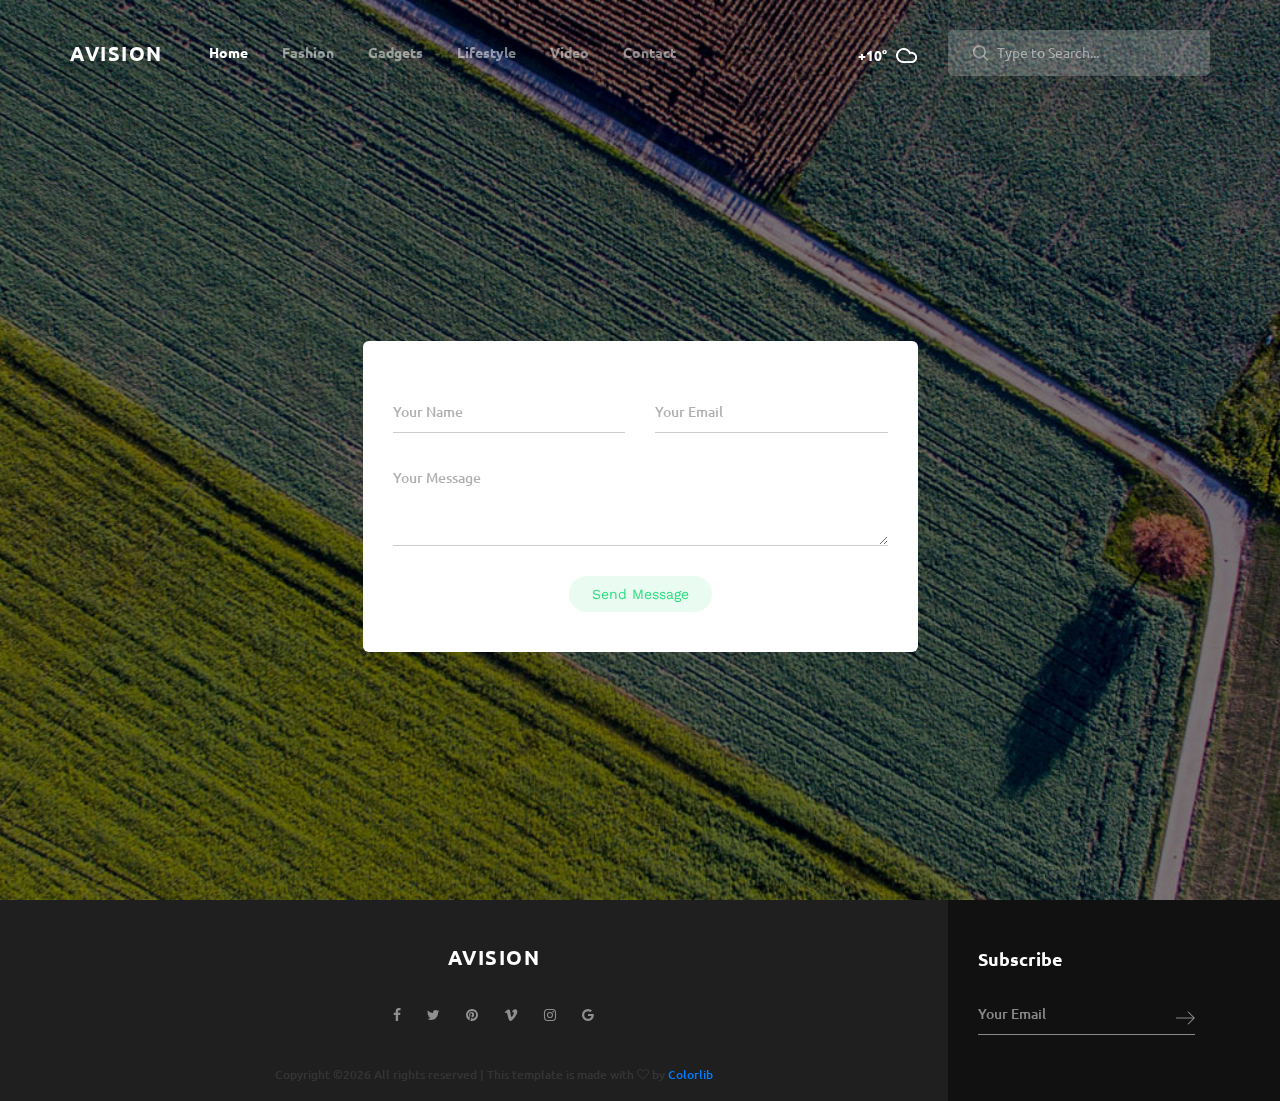
<file: database/contact.html>
<!DOCTYPE html>
<html lang="en">
<head>
<title>Contact</title>
<meta charset="utf-8">
<meta http-equiv="X-UA-Compatible" content="IE=edge">
<meta name="description" content="Demo project">
<meta name="viewport" content="width=device-width, initial-scale=1">
<link rel="stylesheet" type="text/css" href="styles/bootstrap4/bootstrap.min.css">
<link href="plugins/font-awesome-4.7.0/css/font-awesome.min.css" rel="stylesheet" type="text/css">
<link rel="stylesheet" type="text/css" href="plugins/OwlCarousel2-2.2.1/owl.carousel.css">
<link rel="stylesheet" type="text/css" href="plugins/OwlCarousel2-2.2.1/owl.theme.default.css">
<link rel="stylesheet" type="text/css" href="plugins/OwlCarousel2-2.2.1/animate.css">
<link rel="stylesheet" type="text/css" href="plugins/jquery.mb.YTPlayer-3.1.12/jquery.mb.YTPlayer.css">
<link rel="stylesheet" type="text/css" href="styles/contact.css">
<link rel="stylesheet" type="text/css" href="styles/contact_responsive.css">
</head>
<body>

<div class="super_container">

	<!-- Header -->

	<header class="header">
		<div class="container">
			<div class="row">
				<div class="col">
					<div class="header_content d-flex flex-row align-items-center justify-content-start">
						<div class="logo"><a href="#">avision</a></div>
						<nav class="main_nav">
							<ul>
								<li class="active"><a href="index.html">Home</a></li>
								<li><a href="#">Fashion</a></li>
								<li><a href="#">Gadgets</a></li>
								<li><a href="#">Lifestyle</a></li>
								<li><a href="#">Video</a></li>
								<li><a href="contact.html">Contact</a></li>
							</ul>
						</nav>
						<div class="search_container ml-auto">
							<div class="weather">
								<div class="temperature">+10°</div>
								<img class="weather_icon" src="images/cloud.png" alt="">
							</div>
							<form action="#">
								<input type="search" class="header_search_input" required="required" placeholder="Type to Search...">
								<img class="header_search_icon" src="images/search.png" alt="">
							</form>
							
						</div>
						<div class="hamburger ml-auto menu_mm">
							<i class="fa fa-bars trans_200 menu_mm" aria-hidden="true"></i>
						</div>
					</div>
				</div>
			</div>
		</div>
	</header>

	<!-- Menu -->

	<div class="menu d-flex flex-column align-items-end justify-content-start text-right menu_mm trans_400">
		<div class="menu_close_container"><div class="menu_close"><div></div><div></div></div></div>
		<div class="logo menu_mm"><a href="#">Avision</a></div>
		<div class="search">
			<form action="#">
				<input type="search" class="header_search_input menu_mm" required="required" placeholder="Type to Search...">
				<img class="header_search_icon menu_mm" src="images/search_2.png" alt="">
			</form>
		</div>
		<nav class="menu_nav">
			<ul class="menu_mm">
				<li class="menu_mm"><a href="index.html">home</a></li>
				<li class="menu_mm"><a href="#">Fashion</a></li>
				<li class="menu_mm"><a href="#">Gadgets</a></li>
				<li class="menu_mm"><a href="#">Lifestyle</a></li>
				<li class="menu_mm"><a href="#">Video</a></li>
				<li class="menu_mm"><a href="contact.html">Contact</a></li>
			</ul>
		</nav>
	</div>
	
	<!-- Home -->

	<div class="home">
		<div class="home_background parallax-window" data-parallax="scroll" data-image-src="images/regular.jpg" data-speed="0.8"></div>
		<div class="home_content">
			<div class="container">
				<div class="row">
					<div class="col-lg-6 offset-lg-3">
						<!-- Post Comment -->
						<div class="post_comment">
							<div class="contact_form_container">
								<form action="#">
									<input type="text" class="contact_input contact_input_name" placeholder="Your Name" required="required">
									<input type="email" class="contact_input contact_input_email" placeholder="Your Email" required="required">
									<textarea class="contact_text" placeholder="Your Message" required="required"></textarea>
									<button type="submit" class="contact_button">Send Message</button>
								</form>
							</div>
						</div>
					</div>
				</div>
			</div>		
		</div>
	</div>

	<!-- Footer -->

	<footer class="footer">
		<div class="container">
			<div class="row row-lg-eq-height">
				<div class="col-lg-9 order-lg-1 order-2">
					<div class="footer_content">
						<div class="footer_logo"><a href="#">avision</a></div>
						<div class="footer_social">
							<ul>
								<li class="footer_social_facebook"><a href="#"><i class="fa fa-facebook" aria-hidden="true"></i></a></li>
								<li class="footer_social_twitter"><a href="#"><i class="fa fa-twitter" aria-hidden="true"></i></a></li>
								<li class="footer_social_pinterest"><a href="#"><i class="fa fa-pinterest" aria-hidden="true"></i></a></li>
								<li class="footer_social_vimeo"><a href="#"><i class="fa fa-vimeo" aria-hidden="true"></i></a></li>
								<li class="footer_social_instagram"><a href="#"><i class="fa fa-instagram" aria-hidden="true"></i></a></li>
								<li class="footer_social_google"><a href="#"><i class="fa fa-google" aria-hidden="true"></i></a></li>
							</ul>
						</div>
						<div class="copyright"><!-- Link back to Colorlib can't be removed. Template is licensed under CC BY 3.0. -->
Copyright &copy;<script>document.write(new Date().getFullYear());</script> All rights reserved | This template is made with <i class="fa fa-heart-o" aria-hidden="true"></i> by <a href="https://colorlib.com" target="_blank">Colorlib</a>
<!-- Link back to Colorlib can't be removed. Template is licensed under CC BY 3.0. --></div>
					</div>
				</div>
				<div class="col-lg-3 order-lg-2 order-1">
					<div class="subscribe">
						<div class="subscribe_background"></div>
						<div class="subscribe_content">
							<div class="subscribe_title">Subscribe</div>
							<form action="#">
								<input type="email" class="sub_input" placeholder="Your Email" required="required">
								<button class="sub_button">
									<svg version="1.1" id="link_arrow_1" xmlns="http://www.w3.org/2000/svg" xmlns:xlink="http://www.w3.org/1999/xlink" x="0px" y="0px"
										 width="19px" height="13px" viewBox="0 0 19 13" enable-background="new 0 0 19 13" xml:space="preserve">
										<polygon fill="#FFFFFF" points="12.475,0 11.061,0 17.081,6.021 0,6.021 0,7.021 17.038,7.021 11.06,13 12.474,13 18.974,6.5 "/>
									</svg>
								</button>
							</form>
						</div>
					</div>
				</div>
			</div>
		</div>
	</footer>
</div>

<script src="js/jquery-3.2.1.min.js"></script>
<script src="styles/bootstrap4/popper.js"></script>
<script src="styles/bootstrap4/bootstrap.min.js"></script>
<script src="plugins/OwlCarousel2-2.2.1/owl.carousel.js"></script>
<script src="plugins/easing/easing.js"></script>
<script src="plugins/masonry/masonry.js"></script>
<script src="plugins/parallax-js-master/parallax.min.js"></script>
<script src="js/contact.js"></script>
</body>
</html>
</file>
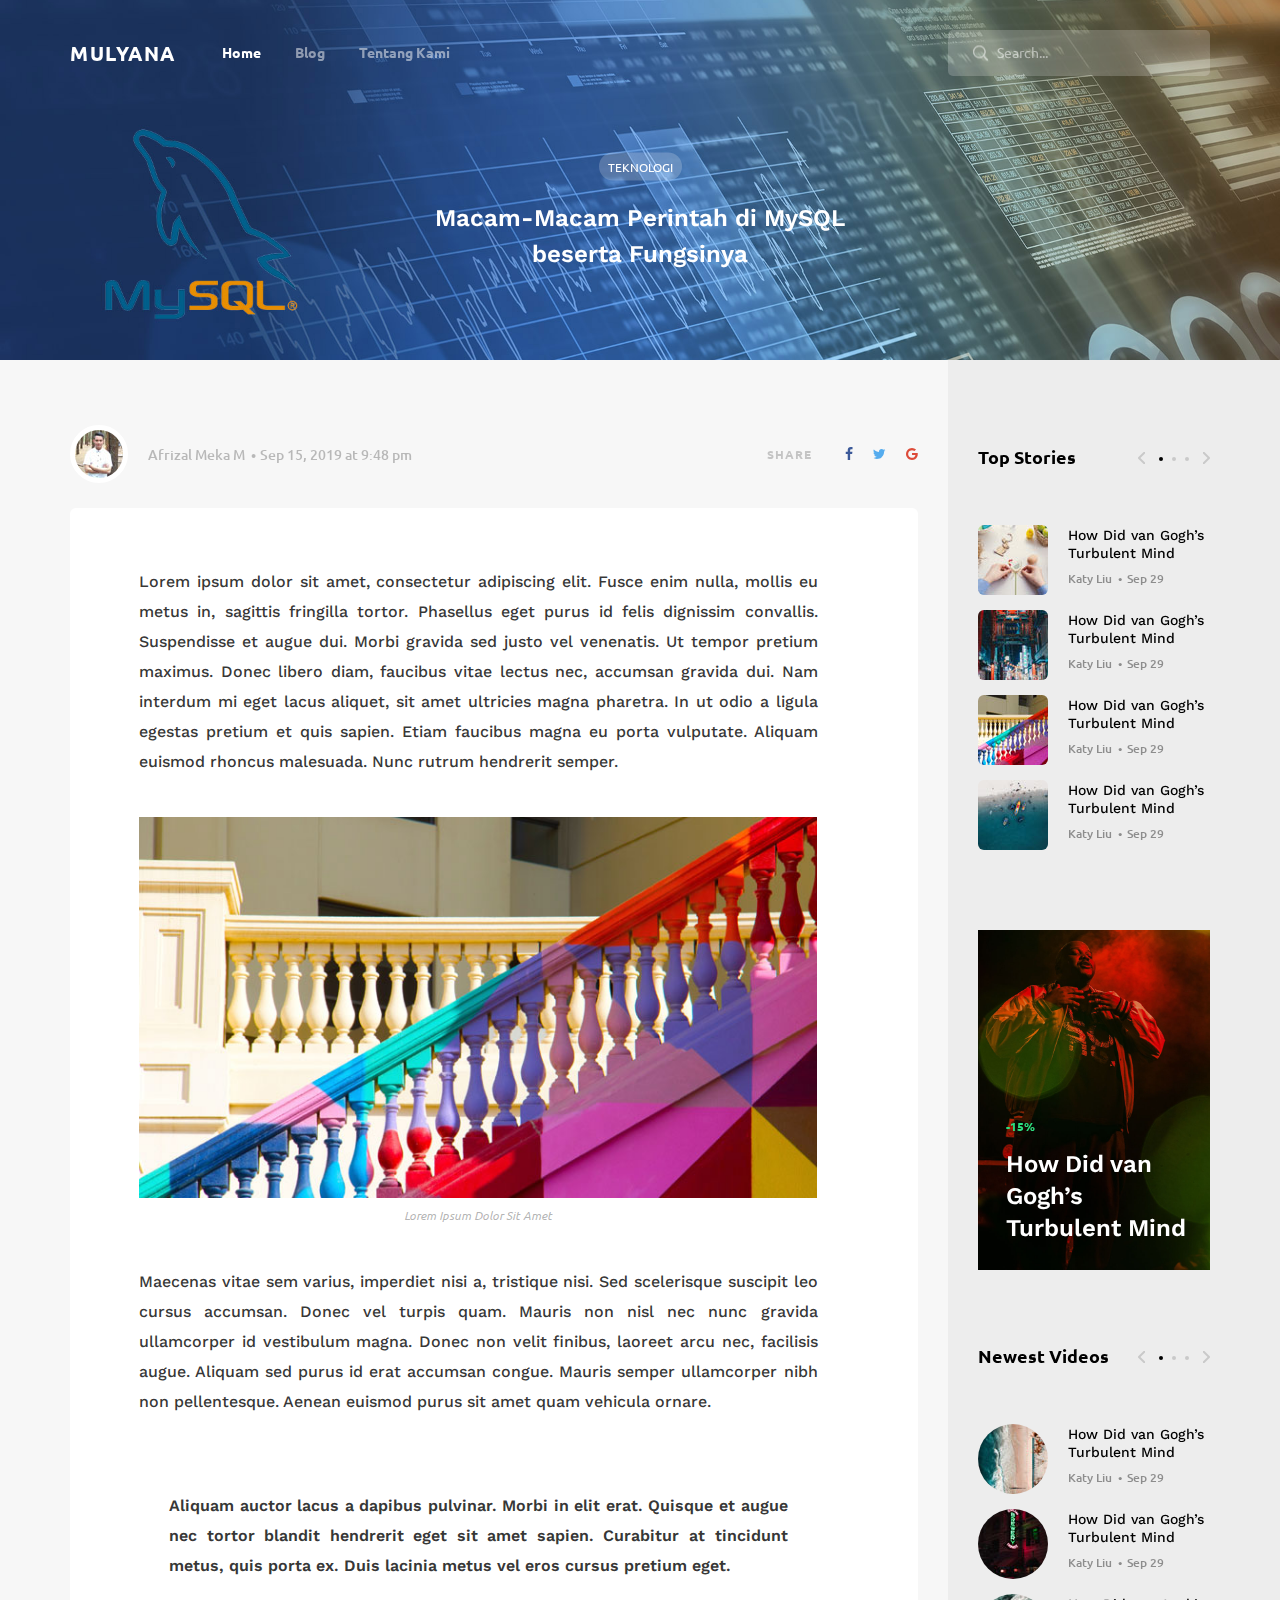
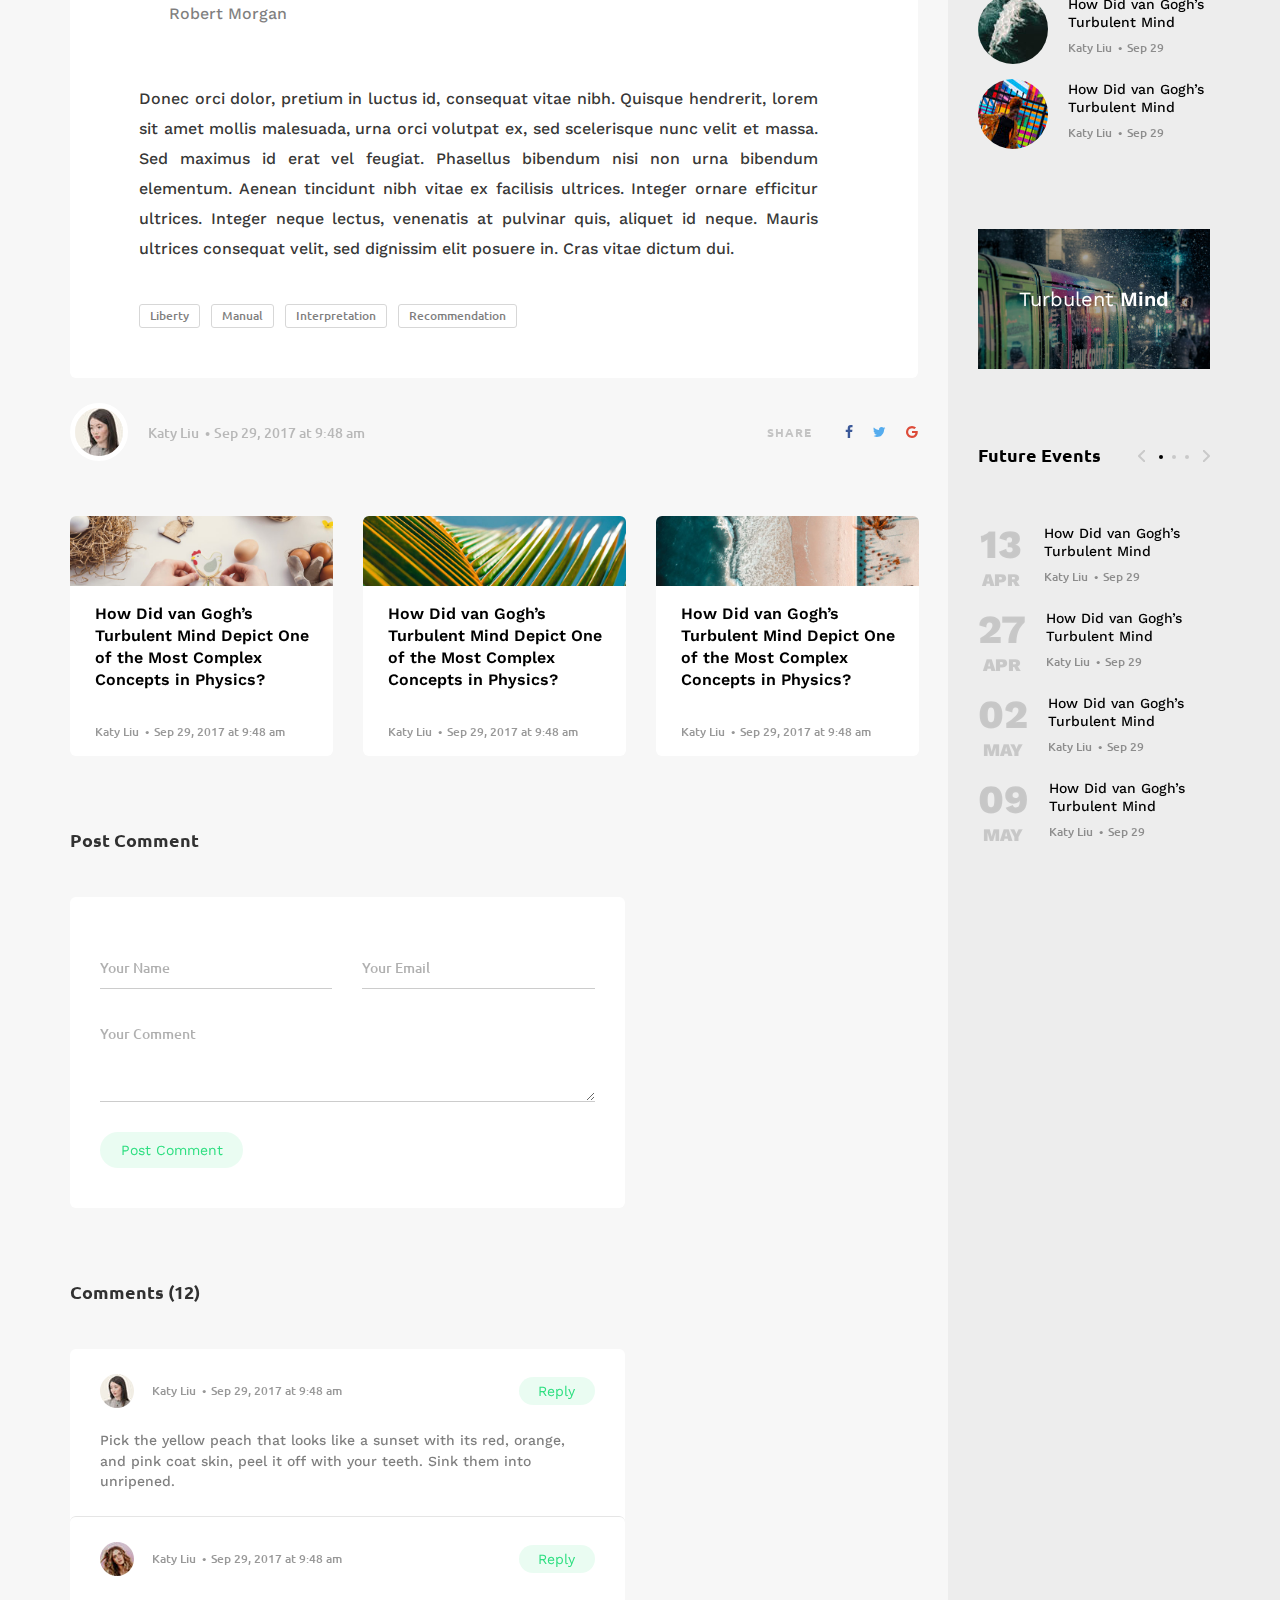
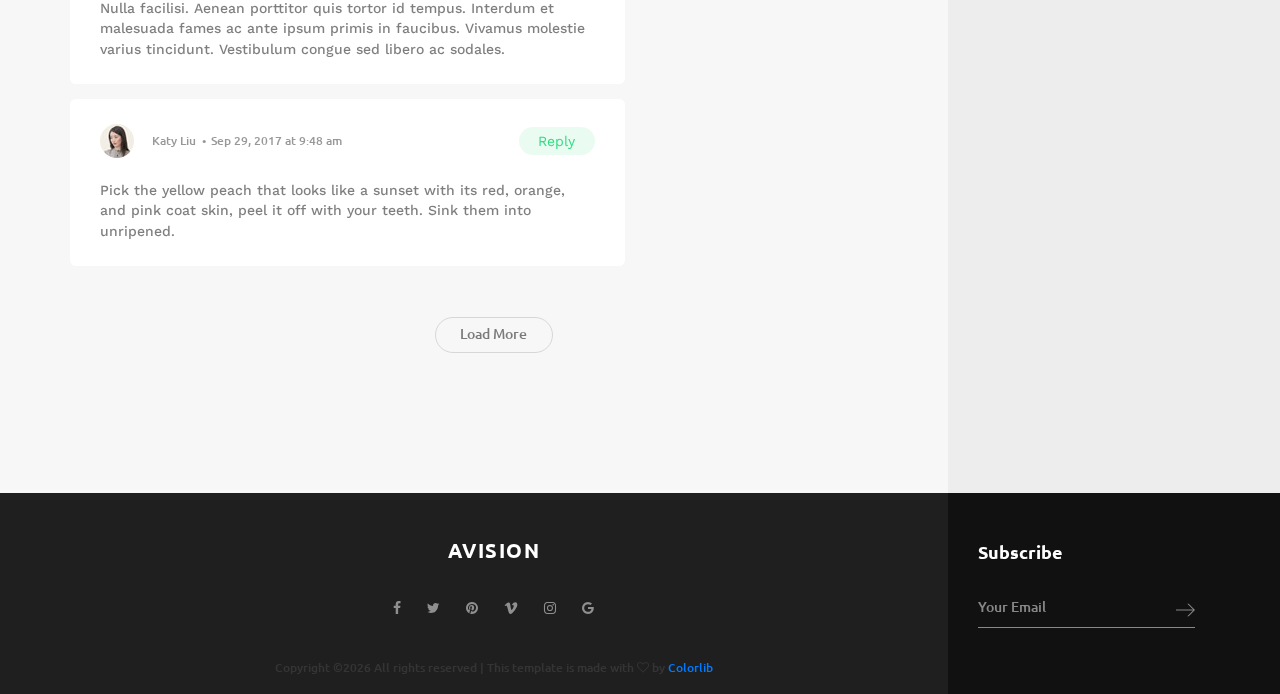
<file: database/post_mysql.html>
<!DOCTYPE html>
<html lang="en">
<head>
<title>Post</title>
<meta charset="utf-8">
<meta http-equiv="X-UA-Compatible" content="IE=edge">
<meta name="description" content="Demo project">
<meta name="viewport" content="width=device-width, initial-scale=1">
<link rel="stylesheet" type="text/css" href="styles/bootstrap4/bootstrap.min.css">
<link href="plugins/font-awesome-4.7.0/css/font-awesome.min.css" rel="stylesheet" type="text/css">
<link rel="stylesheet" type="text/css" href="plugins/OwlCarousel2-2.2.1/owl.carousel.css">
<link rel="stylesheet" type="text/css" href="plugins/OwlCarousel2-2.2.1/owl.theme.default.css">
<link rel="stylesheet" type="text/css" href="plugins/OwlCarousel2-2.2.1/animate.css">
<link rel="stylesheet" type="text/css" href="plugins/jquery.mb.YTPlayer-3.1.12/jquery.mb.YTPlayer.css">
<link rel="stylesheet" type="text/css" href="styles/post.css">
<link rel="stylesheet" type="text/css" href="styles/post_responsive.css">
</head>
<body>

<div class="super_container">

	<!-- Header -->

	<header class="header">
		<div class="container">
			<div class="row">
				<div class="col">
					<div class="header_content d-flex flex-row align-items-center justify-content-start">
						<div class="logo"><a href="#">mulyana</a></div>
						<nav class="main_nav">
							<ul>
								<li class="active"><a href="index.html">Home</a></li>
								<li><a href="#">Blog</a></li>
								<!-- <li><a href="#">Gadgets</a></li> -->
								<li><a href="contact.html">Tentang Kami</a></li>
							</ul>
						</nav>
						<div class="search_container ml-auto">
							<form action="#">
								<input type="search" class="header_search_input" required="required" placeholder="Search...">
								<img class="header_search_icon" src="images/search.png" alt="">
							</form>
							
						</div>
						<div class="hamburger ml-auto menu_mm">
							<i class="fa fa-bars trans_200 menu_mm" aria-hidden="true"></i>
						</div>
					</div>
				</div>
			</div>
		</div>
	</header>

	<!-- Menu -->

	<div class="menu d-flex flex-column align-items-end justify-content-start text-right menu_mm trans_400">
		<div class="menu_close_container"><div class="menu_close"><div></div><div></div></div></div>
		<div class="logo menu_mm"><a href="#">Mulyana</a></div>
		<div class="search">
			<form action="#">
				<input type="search" class="header_search_input menu_mm" required="required" placeholder="Search...">
				<img class="header_search_icon menu_mm" src="images/search_2.png" alt="">
			</form>
		</div>
		<nav class="menu_nav">
			<ul class="menu_mm">
				<li class="menu_mm"><a href="index.html">Home</a></li>
				<li class="menu_mm"><a href="#">Blog</a></li>
				<li class="menu_mm"><a href="contact.html">Tentang Kami</a></li>
			</ul>
		</nav>
	</div>
	
	<!-- Home -->

	<div class="home">
		<div class="home_background parallax-window" data-parallax="scroll" data-image-src="images/logomysql_post.jpg" data-speed="0.8"></div>
		<div class="home_content">
			<div class="post_category trans_200"><a href="#" class="trans_200">teknologi</a></div>
			<div class="post_title">Macam-Macam Perintah di MySQL beserta Fungsinya</div>
		</div>
	</div>
	
	<!-- Page Content -->

	<div class="page_content">
		<div class="container">
			<div class="row row-lg-eq-height">

				<!-- Post Content -->

				<div class="col-lg-9">
					<div class="post_content">

						<!-- Top Panel -->
						<div class="post_panel post_panel_top d-flex flex-row align-items-center justify-content-start">
							<div class="author_image"><div><img src="images/author_admin.jpg" alt=""></div></div>
							<div class="post_meta"><a href="#">Afrizal Meka M</a><span>Sep 15, 2019 at 9:48 pm</span></div>
							<div class="post_share ml-sm-auto">
								<span>share</span>
								<ul class="post_share_list">
									<li class="post_share_item"><a href="#"><i class="fa fa-facebook" aria-hidden="true"></i></a></li>
									<li class="post_share_item"><a href="#"><i class="fa fa-twitter" aria-hidden="true"></i></a></li>
									<li class="post_share_item"><a href="#"><i class="fa fa-google" aria-hidden="true"></i></a></li>
								</ul>
							</div>
						</div>

						<!-- Post Body -->

						<div class="post_body">
							<p class="post_p">Lorem ipsum dolor sit amet, consectetur adipiscing elit. Fusce enim nulla, mollis eu metus in, sagittis fringilla tortor. Phasellus eget purus id felis dignissim convallis. Suspendisse et augue dui. Morbi gravida sed justo vel venenatis. Ut tempor pretium maximus. Donec libero diam, faucibus vitae lectus nec, accumsan gravida dui. Nam interdum mi eget lacus aliquet, sit amet ultricies magna pharetra. In ut odio a ligula egestas pretium et quis sapien. Etiam faucibus magna eu porta vulputate. Aliquam euismod rhoncus malesuada. Nunc rutrum hendrerit semper.</p>
							<figure>
								<img src="images/post_image.jpg" alt="">
								<figcaption>Lorem Ipsum Dolor Sit Amet</figcaption>
							</figure>
							<p class="post_p">Maecenas vitae sem varius, imperdiet nisi a, tristique nisi. Sed scelerisque suscipit leo cursus accumsan. Donec vel turpis quam. Mauris non nisl nec nunc gravida ullamcorper id vestibulum magna. Donec non velit finibus, laoreet arcu nec, facilisis augue. Aliquam sed purus id erat accumsan congue. Mauris semper ullamcorper nibh non pellentesque. Aenean euismod purus sit amet quam vehicula ornare.</p>
							<div class="post_quote">
								<p class="post_p">Aliquam auctor lacus a dapibus pulvinar. Morbi in elit erat. Quisque et augue nec tortor blandit hendrerit eget sit amet sapien. Curabitur at tincidunt metus, quis porta ex. Duis lacinia metus vel eros cursus pretium eget.</p>
								<div class="post_quote_source">Robert Morgan</div>
							</div>
							<p class="post_p">Donec orci dolor, pretium in luctus id, consequat vitae nibh. Quisque hendrerit, lorem sit amet mollis malesuada, urna orci volutpat ex, sed scelerisque nunc velit et massa. Sed maximus id erat vel feugiat. Phasellus bibendum nisi non urna bibendum elementum. Aenean tincidunt nibh vitae ex facilisis ultrices. Integer ornare efficitur ultrices. Integer neque lectus, venenatis at pulvinar quis, aliquet id neque. Mauris ultrices consequat velit, sed dignissim elit posuere in. Cras vitae dictum dui.</p>

							<!-- Post Tags -->
							<div class="post_tags">
								<ul>
									<li class="post_tag"><a href="#">Liberty</a></li>
									<li class="post_tag"><a href="#">Manual</a></li>
									<li class="post_tag"><a href="#">Interpretation</a></li>
									<li class="post_tag"><a href="#">Recommendation</a></li>
								</ul>
							</div>
						</div>
						
						<!-- Bottom Panel -->
						<div class="post_panel bottom_panel d-flex flex-row align-items-center justify-content-start">
							<div class="author_image"><div><img src="images/author.jpg" alt=""></div></div>
							<div class="post_meta"><a href="#">Katy Liu</a><span>Sep 29, 2017 at 9:48 am</span></div>
							<div class="post_share ml-sm-auto">
								<span>share</span>
								<ul class="post_share_list">
									<li class="post_share_item"><a href="#"><i class="fa fa-facebook" aria-hidden="true"></i></a></li>
									<li class="post_share_item"><a href="#"><i class="fa fa-twitter" aria-hidden="true"></i></a></li>
									<li class="post_share_item"><a href="#"><i class="fa fa-google" aria-hidden="true"></i></a></li>
								</ul>
							</div>
						</div>

						<!-- Similar Posts -->
						<div class="similar_posts">
							<div class="grid clearfix">

								<!-- Small Card With Image -->
								<div class="card card_small_with_image grid-item">
									<img class="card-img-top" src="images/post_25.jpg" alt="https://unsplash.com/@jakobowens1">
									<div class="card-body">
										<div class="card-title card-title-small"><a href="post.html">How Did van Gogh’s Turbulent Mind Depict One of the Most Complex Concepts in Physics?</a></div>
										<small class="post_meta"><a href="#">Katy Liu</a><span>Sep 29, 2017 at 9:48 am</span></small>
									</div>
								</div>

								<!-- Small Card With Image -->
								<div class="card card_small_with_image grid-item">
									<img class="card-img-top" src="images/post_2.jpg" alt="https://unsplash.com/@jakobowens1">
									<div class="card-body">
										<div class="card-title card-title-small"><a href="post.html">How Did van Gogh’s Turbulent Mind Depict One of the Most Complex Concepts in Physics?</a></div>
										<small class="post_meta"><a href="#">Katy Liu</a><span>Sep 29, 2017 at 9:48 am</span></small>
									</div>
								</div>

								<!-- Small Card With Image -->
								<div class="card card_small_with_image grid-item">
									<img class="card-img-top" src="images/post_26.jpg" alt="https://unsplash.com/@jakobowens1">
									<div class="card-body">
										<div class="card-title card-title-small"><a href="post.html">How Did van Gogh’s Turbulent Mind Depict One of the Most Complex Concepts in Physics?</a></div>
										<small class="post_meta"><a href="#">Katy Liu</a><span>Sep 29, 2017 at 9:48 am</span></small>
									</div>
								</div>

							</div>

							<!-- Post Comment -->
							<div class="post_comment">
								<div class="post_comment_title">Post Comment</div>
								<div class="row">
									<div class="col-xl-8">
										<div class="post_comment_form_container">
											<form action="#">
												<input type="text" class="comment_input comment_input_name" placeholder="Your Name" required="required">
												<input type="email" class="comment_input comment_input_email" placeholder="Your Email" required="required">
												<textarea class="comment_text" placeholder="Your Comment" required="required"></textarea>
												<button type="submit" class="comment_button">Post Comment</button>
											</form>
										</div>
									</div>
								</div>
							</div>

							<!-- Comments -->
							<div class="comments">
								<div class="comments_title">Comments <span>(12)</span></div>
								<div class="row">
									<div class="col-xl-8">
										<div class="comments_container">
											<ul class="comment_list">
												<li class="comment">
													<div class="comment_body">
														<div class="comment_panel d-flex flex-row align-items-center justify-content-start">
															<div class="comment_author_image"><div><img src="images/comment_author_1.jpg" alt=""></div></div>
															<small class="post_meta"><a href="#">Katy Liu</a><span>Sep 29, 2017 at 9:48 am</span></small>
															<button type="button" class="reply_button ml-auto">Reply</button>
														</div>
														<div class="comment_content">
															<p>Pick the yellow peach that looks like a sunset with its red, orange, and pink coat skin, peel it off with your teeth. Sink them into unripened.</p>
														</div>
													</div>

													<!-- Reply -->
													<ul class="comment_list">
														<li class="comment">
															<div class="comment_body">
																<div class="comment_panel d-flex flex-row align-items-center justify-content-start">
																	<div class="comment_author_image"><div><img src="images/comment_author_2.jpg" alt=""></div></div>
																	<small class="post_meta"><a href="#">Katy Liu</a><span>Sep 29, 2017 at 9:48 am</span></small>
																	<button type="button" class="reply_button ml-auto">Reply</button>
																</div>
																<div class="comment_content">
																	<p>Nulla facilisi. Aenean porttitor quis tortor id tempus. Interdum et malesuada fames ac ante ipsum primis in faucibus. Vivamus molestie varius tincidunt. Vestibulum congue sed libero ac sodales.</p>
																</div>
															</div>

															<!-- Reply -->
															<ul class="comment_list">
																
															</ul>
														</li>
													</ul>
												</li>
												<li class="comment">
													<div class="comment_body">
														<div class="comment_panel d-flex flex-row align-items-center justify-content-start">
															<div class="comment_author_image"><div><img src="images/comment_author_1.jpg" alt=""></div></div>
															<small class="post_meta"><a href="#">Katy Liu</a><span>Sep 29, 2017 at 9:48 am</span></small>
															<button type="button" class="reply_button ml-auto">Reply</button>
														</div>
														<div class="comment_content">
															<p>Pick the yellow peach that looks like a sunset with its red, orange, and pink coat skin, peel it off with your teeth. Sink them into unripened.</p>
														</div>
													</div>
												</li>
											</ul>
										</div>
									</div>
								</div>	
							</div>
						</div>
					</div>
					<div class="load_more">
						<div id="load_more" class="load_more_button text-center trans_200">Load More</div>
					</div>
				</div>

				<!-- Sidebar -->

				<div class="col-lg-3">
					<div class="sidebar">
						<div class="sidebar_background"></div>

						<!-- Top Stories -->

						<div class="sidebar_section">
							<div class="sidebar_title_container">
								<div class="sidebar_title">Top Stories</div>
								<div class="sidebar_slider_nav">
									<div class="custom_nav_container sidebar_slider_nav_container">
										<div class="custom_prev custom_prev_top">
											<svg version="1.1" xmlns="http://www.w3.org/2000/svg" xmlns:xlink="http://www.w3.org/1999/xlink" x="0px" y="0px"
												 width="7px" height="12px" viewBox="0 0 7 12" enable-background="new 0 0 7 12" xml:space="preserve">
												<polyline fill="#bebebe" points="0,5.61 5.609,0 7,0 7,1.438 2.438,6 7,10.563 7,12 5.609,12 -0.002,6.39 "/>
											</svg>
										</div>
								        <ul id="custom_dots" class="custom_dots custom_dots_top">
											<li class="custom_dot custom_dot_top active"><span></span></li>
											<li class="custom_dot custom_dot_top"><span></span></li>
											<li class="custom_dot custom_dot_top"><span></span></li>
										</ul>
										<div class="custom_next custom_next_top">
											<svg version="1.1" xmlns="http://www.w3.org/2000/svg" xmlns:xlink="http://www.w3.org/1999/xlink" x="0px" y="0px"
												 width="7px" height="12px" viewBox="0 0 7 12" enable-background="new 0 0 7 12" xml:space="preserve">
												<polyline fill="#bebebe" points="6.998,6.39 1.389,12 -0.002,12 -0.002,10.562 4.561,6 -0.002,1.438 -0.002,0 1.389,0 7,5.61 "/>
											</svg>
										</div>
									</div>
								</div>
							</div>
							<div class="sidebar_section_content">

								<!-- Top Stories Slider -->
								<div class="sidebar_slider_container">
									<div class="owl-carousel owl-theme sidebar_slider_top">

										<!-- Top Stories Slider Item -->
										<div class="owl-item">

											<!-- Sidebar Post -->
											<div class="side_post">
												<a href="post.html">
													<div class="d-flex flex-row align-items-xl-center align-items-start justify-content-start">
														<div class="side_post_image"><div><img src="images/top_1.jpg" alt=""></div></div>
														<div class="side_post_content">
															<div class="side_post_title">How Did van Gogh’s Turbulent Mind</div>
															<small class="post_meta">Katy Liu<span>Sep 29</span></small>
														</div>
													</div>
												</a>
											</div>

											<!-- Sidebar Post -->
											<div class="side_post">
												<a href="post.html">
													<div class="d-flex flex-row align-items-xl-center align-items-start justify-content-start">
														<div class="side_post_image"><div><img src="images/top_2.jpg" alt=""></div></div>
														<div class="side_post_content">
															<div class="side_post_title">How Did van Gogh’s Turbulent Mind</div>
															<small class="post_meta">Katy Liu<span>Sep 29</span></small>
														</div>
													</div>
												</a>
											</div>

											<!-- Sidebar Post -->
											<div class="side_post">
												<a href="post.html">
													<div class="d-flex flex-row align-items-xl-center align-items-start justify-content-start">
														<div class="side_post_image"><div><img src="images/top_3.jpg" alt=""></div></div>
														<div class="side_post_content">
															<div class="side_post_title">How Did van Gogh’s Turbulent Mind</div>
															<small class="post_meta">Katy Liu<span>Sep 29</span></small>
														</div>
													</div>
												</a>
											</div>

											<!-- Sidebar Post -->
											<div class="side_post">
												<a href="post.html">
													<div class="d-flex flex-row align-items-xl-center align-items-start justify-content-start">
														<div class="side_post_image"><div><img src="images/top_4.jpg" alt=""></div></div>
														<div class="side_post_content">
															<div class="side_post_title">How Did van Gogh’s Turbulent Mind</div>
															<small class="post_meta">Katy Liu<span>Sep 29</span></small>
														</div>
													</div>
												</a>
											</div>

										</div>

										<!-- Top Stories Slider Item -->
										<div class="owl-item">

											<!-- Sidebar Post -->
											<div class="side_post">
												<a href="post.html">
													<div class="d-flex flex-row align-items-xl-center align-items-start justify-content-start">
														<div class="side_post_image"><div><img src="images/top_1.jpg" alt=""></div></div>
														<div class="side_post_content">
															<div class="side_post_title">How Did van Gogh’s Turbulent Mind</div>
															<small class="post_meta">Katy Liu<span>Sep 29</span></small>
														</div>
													</div>
												</a>
											</div>

											<!-- Sidebar Post -->
											<div class="side_post">
												<a href="post.html">
													<div class="d-flex flex-row align-items-xl-center align-items-start justify-content-start">
														<div class="side_post_image"><div><img src="images/top_2.jpg" alt=""></div></div>
														<div class="side_post_content">
															<div class="side_post_title">How Did van Gogh’s Turbulent Mind</div>
															<small class="post_meta">Katy Liu<span>Sep 29</span></small>
														</div>
													</div>
												</a>
											</div>

											<!-- Sidebar Post -->
											<div class="side_post">
												<a href="post.html">
													<div class="d-flex flex-row align-items-xl-center align-items-start justify-content-start">
														<div class="side_post_image"><div><img src="images/top_3.jpg" alt=""></div></div>
														<div class="side_post_content">
															<div class="side_post_title">How Did van Gogh’s Turbulent Mind</div>
															<small class="post_meta">Katy Liu<span>Sep 29</span></small>
														</div>
													</div>
												</a>
											</div>

											<!-- Sidebar Post -->
											<div class="side_post">
												<a href="post.html">
													<div class="d-flex flex-row align-items-xl-center align-items-start justify-content-start">
														<div class="side_post_image"><div><img src="images/top_4.jpg" alt=""></div></div>
														<div class="side_post_content">
															<div class="side_post_title">How Did van Gogh’s Turbulent Mind</div>
															<small class="post_meta">Katy Liu<span>Sep 29</span></small>
														</div>
													</div>
												</a>
											</div>

										</div>

										<!-- Top Stories Slider Item -->
										<div class="owl-item">

											<!-- Sidebar Post -->
											<div class="side_post">
												<a href="post.html">
													<div class="d-flex flex-row align-items-xl-center align-items-start justify-content-start">
														<div class="side_post_image"><div><img src="images/top_1.jpg" alt=""></div></div>
														<div class="side_post_content">
															<div class="side_post_title">How Did van Gogh’s Turbulent Mind</div>
															<small class="post_meta">Katy Liu<span>Sep 29</span></small>
														</div>
													</div>
												</a>
											</div>

											<!-- Sidebar Post -->
											<div class="side_post">
												<a href="post.html">
													<div class="d-flex flex-row align-items-xl-center align-items-start justify-content-start">
														<div class="side_post_image"><div><img src="images/top_2.jpg" alt=""></div></div>
														<div class="side_post_content">
															<div class="side_post_title">How Did van Gogh’s Turbulent Mind</div>
															<small class="post_meta">Katy Liu<span>Sep 29</span></small>
														</div>
													</div>
												</a>
											</div>

											<!-- Sidebar Post -->
											<div class="side_post">
												<a href="post.html">
													<div class="d-flex flex-row align-items-xl-center align-items-start justify-content-start">
														<div class="side_post_image"><div><img src="images/top_3.jpg" alt=""></div></div>
														<div class="side_post_content">
															<div class="side_post_title">How Did van Gogh’s Turbulent Mind</div>
															<small class="post_meta">Katy Liu<span>Sep 29</span></small>
														</div>
													</div>
												</a>
											</div>

											<!-- Sidebar Post -->
											<div class="side_post">
												<a href="post.html">
													<div class="d-flex flex-row align-items-xl-center align-items-start justify-content-start">
														<div class="side_post_image"><div><img src="images/top_4.jpg" alt=""></div></div>
														<div class="side_post_content">
															<div class="side_post_title">How Did van Gogh’s Turbulent Mind</div>
															<small class="post_meta">Katy Liu<span>Sep 29</span></small>
														</div>
													</div>
												</a>
											</div>

										</div>

									</div>
								</div>
							</div>
						</div>

						<!-- Advertising -->

						<div class="sidebar_section">
							<div class="advertising">
								<div class="advertising_background" style="background-image:url(images/post_17.jpg)"></div>
								<div class="advertising_content d-flex flex-column align-items-start justify-content-end">
									<div class="advertising_perc">-15%</div>
									<div class="advertising_link"><a href="#">How Did van Gogh’s Turbulent Mind</a></div>
								</div>
							</div>
						</div>

						<!-- Newest Videos -->

						<div class="sidebar_section newest_videos">
							<div class="sidebar_title_container">
								<div class="sidebar_title">Newest Videos</div>
								<div class="sidebar_slider_nav">
									<div class="custom_nav_container sidebar_slider_nav_container">
										<div class="custom_prev custom_prev_vid">
											<svg version="1.1" xmlns="http://www.w3.org/2000/svg" xmlns:xlink="http://www.w3.org/1999/xlink" x="0px" y="0px"
												 width="7px" height="12px" viewBox="0 0 7 12" enable-background="new 0 0 7 12" xml:space="preserve">
												<polyline fill="#bebebe" points="0,5.61 5.609,0 7,0 7,1.438 2.438,6 7,10.563 7,12 5.609,12 -0.002,6.39 "/>
											</svg>
										</div>
								        <ul id="custom_dots" class="custom_dots custom_dots_vid">
											<li class="custom_dot custom_dot_vid active"><span></span></li>
											<li class="custom_dot custom_dot_vid"><span></span></li>
											<li class="custom_dot custom_dot_vid"><span></span></li>
										</ul>
										<div class="custom_next custom_next_vid">
											<svg version="1.1" xmlns="http://www.w3.org/2000/svg" xmlns:xlink="http://www.w3.org/1999/xlink" x="0px" y="0px"
												 width="7px" height="12px" viewBox="0 0 7 12" enable-background="new 0 0 7 12" xml:space="preserve">
												<polyline fill="#bebebe" points="6.998,6.39 1.389,12 -0.002,12 -0.002,10.562 4.561,6 -0.002,1.438 -0.002,0 1.389,0 7,5.61 "/>
											</svg>
										</div>
									</div>
								</div>
							</div>
							<div class="sidebar_section_content">

								<!-- Sidebar Slider -->
								<div class="sidebar_slider_container">
									<div class="owl-carousel owl-theme sidebar_slider_vid">

										<!-- Newest Videos Slider Item -->
										<div class="owl-item">

											<!-- Newest Videos Post -->
											<div class="side_post">
												<a href="post.html">
													<div class="d-flex flex-row align-items-xl-center align-items-start justify-content-start">
														<div class="side_post_image"><div><img src="images/vid_1.jpg" alt=""></div></div>
														<div class="side_post_content">
															<div class="side_post_title">How Did van Gogh’s Turbulent Mind</div>
															<small class="post_meta">Katy Liu<span>Sep 29</span></small>
														</div>
													</div>
												</a>
											</div>

											<!-- Newest Videos Post -->
											<div class="side_post">
												<a href="post.html">
													<div class="d-flex flex-row align-items-xl-center align-items-start justify-content-start">
														<div class="side_post_image"><div><img src="images/vid_2.jpg" alt=""></div></div>
														<div class="side_post_content">
															<div class="side_post_title">How Did van Gogh’s Turbulent Mind</div>
															<small class="post_meta">Katy Liu<span>Sep 29</span></small>
														</div>
													</div>
												</a>
											</div>

											<!-- Newest Videos Post -->
											<div class="side_post">
												<a href="post.html">
													<div class="d-flex flex-row align-items-xl-center align-items-start justify-content-start">
														<div class="side_post_image"><div><img src="images/vid_3.jpg" alt=""></div></div>
														<div class="side_post_content">
															<div class="side_post_title">How Did van Gogh’s Turbulent Mind</div>
															<small class="post_meta">Katy Liu<span>Sep 29</span></small>
														</div>
													</div>
												</a>
											</div>

											<!-- Newest Videos Post -->
											<div class="side_post">
												<a href="post.html">
													<div class="d-flex flex-row align-items-xl-center align-items-start justify-content-start">
														<div class="side_post_image"><div><img src="images/vid_4.jpg" alt=""></div></div>
														<div class="side_post_content">
															<div class="side_post_title">How Did van Gogh’s Turbulent Mind</div>
															<small class="post_meta">Katy Liu<span>Sep 29</span></small>
														</div>
													</div>
												</a>
											</div>

										</div>

										<!-- Newest Videos Slider Item -->
										<div class="owl-item">

											<!-- Newest Videos Post -->
											<div class="side_post">
												<a href="post.html">
													<div class="d-flex flex-row align-items-xl-center align-items-start justify-content-start">
														<div class="side_post_image"><div><img src="images/vid_1.jpg" alt=""></div></div>
														<div class="side_post_content">
															<div class="side_post_title">How Did van Gogh’s Turbulent Mind</div>
															<small class="post_meta">Katy Liu<span>Sep 29</span></small>
														</div>
													</div>
												</a>
											</div>

											<!-- Newest Videos Post -->
											<div class="side_post">
												<a href="post.html">
													<div class="d-flex flex-row align-items-xl-center align-items-start justify-content-start">
														<div class="side_post_image"><div><img src="images/vid_2.jpg" alt=""></div></div>
														<div class="side_post_content">
															<div class="side_post_title">How Did van Gogh’s Turbulent Mind</div>
															<small class="post_meta">Katy Liu<span>Sep 29</span></small>
														</div>
													</div>
												</a>
											</div>

											<!-- Newest Videos Post -->
											<div class="side_post">
												<a href="post.html">
													<div class="d-flex flex-row align-items-xl-center align-items-start justify-content-start">
														<div class="side_post_image"><div><img src="images/vid_3.jpg" alt=""></div></div>
														<div class="side_post_content">
															<div class="side_post_title">How Did van Gogh’s Turbulent Mind</div>
															<small class="post_meta">Katy Liu<span>Sep 29</span></small>
														</div>
													</div>
												</a>
											</div>

											<!-- Newest Videos Post -->
											<div class="side_post">
												<a href="post.html">
													<div class="d-flex flex-row align-items-xl-center align-items-start justify-content-start">
														<div class="side_post_image"><div><img src="images/vid_4.jpg" alt=""></div></div>
														<div class="side_post_content">
															<div class="side_post_title">How Did van Gogh’s Turbulent Mind</div>
															<small class="post_meta">Katy Liu<span>Sep 29</span></small>
														</div>
													</div>
												</a>
											</div>

										</div>

										<!-- Newest Videos Slider Item -->
										<div class="owl-item">

											<!-- Newest Videos Post -->
											<div class="side_post">
												<a href="post.html">
													<div class="d-flex flex-row align-items-xl-center align-items-start justify-content-start">
														<div class="side_post_image"><div><img src="images/vid_1.jpg" alt=""></div></div>
														<div class="side_post_content">
															<div class="side_post_title">How Did van Gogh’s Turbulent Mind</div>
															<small class="post_meta">Katy Liu<span>Sep 29</span></small>
														</div>
													</div>
												</a>
											</div>

											<!-- Newest Videos Post -->
											<div class="side_post">
												<a href="post.html">
													<div class="d-flex flex-row align-items-xl-center align-items-start justify-content-start">
														<div class="side_post_image"><div><img src="images/vid_2.jpg" alt=""></div></div>
														<div class="side_post_content">
															<div class="side_post_title">How Did van Gogh’s Turbulent Mind</div>
															<small class="post_meta">Katy Liu<span>Sep 29</span></small>
														</div>
													</div>
												</a>
											</div>

											<!-- Newest Videos Post -->
											<div class="side_post">
												<a href="post.html">
													<div class="d-flex flex-row align-items-xl-center align-items-start justify-content-start">
														<div class="side_post_image"><div><img src="images/vid_3.jpg" alt=""></div></div>
														<div class="side_post_content">
															<div class="side_post_title">How Did van Gogh’s Turbulent Mind</div>
															<small class="post_meta">Katy Liu<span>Sep 29</span></small>
														</div>
													</div>
												</a>
											</div>

											<!-- Newest Videos Post -->
											<div class="side_post">
												<a href="post.html">
													<div class="d-flex flex-row align-items-xl-center align-items-start justify-content-start">
														<div class="side_post_image"><div><img src="images/vid_4.jpg" alt=""></div></div>
														<div class="side_post_content">
															<div class="side_post_title">How Did van Gogh’s Turbulent Mind</div>
															<small class="post_meta">Katy Liu<span>Sep 29</span></small>
														</div>
													</div>
												</a>
											</div>

										</div>

									</div>
								</div>
							</div>
						</div>

						<!-- Advertising 2 -->

						<div class="sidebar_section">
							<div class="advertising_2">
								<div class="advertising_background" style="background-image:url(images/post_18.jpg)"></div>
								<div class="advertising_2_content d-flex flex-column align-items-center justify-content-center">
									<div class="advertising_2_link"><a href="#">Turbulent <span>Mind</span></a></div>
								</div>
							</div>
						</div>

						<!-- Future Events -->

						<div class="sidebar_section future_events">
							<div class="sidebar_title_container">
								<div class="sidebar_title">Future Events</div>
								<div class="sidebar_slider_nav">
									<div class="custom_nav_container sidebar_slider_nav_container">
										<div class="custom_prev custom_prev_events">
											<svg version="1.1" xmlns="http://www.w3.org/2000/svg" xmlns:xlink="http://www.w3.org/1999/xlink" x="0px" y="0px"
												 width="7px" height="12px" viewBox="0 0 7 12" enable-background="new 0 0 7 12" xml:space="preserve">
												<polyline fill="#bebebe" points="0,5.61 5.609,0 7,0 7,1.438 2.438,6 7,10.563 7,12 5.609,12 -0.002,6.39 "/>
											</svg>
										</div>
								        <ul id="custom_dots" class="custom_dots custom_dots_events">
											<li class="custom_dot custom_dot_events active"><span></span></li>
											<li class="custom_dot custom_dot_events"><span></span></li>
											<li class="custom_dot custom_dot_events"><span></span></li>
										</ul>
										<div class="custom_next custom_next_events">
											<svg version="1.1" xmlns="http://www.w3.org/2000/svg" xmlns:xlink="http://www.w3.org/1999/xlink" x="0px" y="0px"
												 width="7px" height="12px" viewBox="0 0 7 12" enable-background="new 0 0 7 12" xml:space="preserve">
												<polyline fill="#bebebe" points="6.998,6.39 1.389,12 -0.002,12 -0.002,10.562 4.561,6 -0.002,1.438 -0.002,0 1.389,0 7,5.61 "/>
											</svg>
										</div>
									</div>
								</div>
							</div>
							<div class="sidebar_section_content">

								<!-- Sidebar Slider -->
								<div class="sidebar_slider_container">
									<div class="owl-carousel owl-theme sidebar_slider_events">

										<!-- Future Events Slider Item -->
										<div class="owl-item">

											<!-- Future Events Post -->
											<div class="side_post">
												<a href="post.html">
													<div class="d-flex flex-row align-items-xl-center align-items-start justify-content-start">
														<div class="event_date d-flex flex-column align-items-center justify-content-center">
															<div class="event_day">13</div>
															<div class="event_month">apr</div>
														</div>
														<div class="side_post_content">
															<div class="side_post_title">How Did van Gogh’s Turbulent Mind</div>
															<small class="post_meta">Katy Liu<span>Sep 29</span></small>
														</div>
													</div>
												</a>
											</div>

											<!-- Future Events Post -->
											<div class="side_post">
												<a href="post.html">
													<div class="d-flex flex-row align-items-xl-center align-items-start justify-content-start">
														<div class="event_date d-flex flex-column align-items-center justify-content-center">
															<div class="event_day">27</div>
															<div class="event_month">apr</div>
														</div>
														<div class="side_post_content">
															<div class="side_post_title">How Did van Gogh’s Turbulent Mind</div>
															<small class="post_meta">Katy Liu<span>Sep 29</span></small>
														</div>
													</div>
												</a>
											</div>

											<!-- Future Events Post -->
											<div class="side_post">
												<a href="post.html">
													<div class="d-flex flex-row align-items-xl-center align-items-start justify-content-start">
														<div class="event_date d-flex flex-column align-items-center justify-content-center">
															<div class="event_day">02</div>
															<div class="event_month">may</div>
														</div>
														<div class="side_post_content">
															<div class="side_post_title">How Did van Gogh’s Turbulent Mind</div>
															<small class="post_meta">Katy Liu<span>Sep 29</span></small>
														</div>
													</div>
												</a>
											</div>

											<!-- Future Events Post -->
											<div class="side_post">
												<a href="post.html">
													<div class="d-flex flex-row align-items-xl-center align-items-start justify-content-start">
														<div class="event_date d-flex flex-column align-items-center justify-content-center">
															<div class="event_day">09</div>
															<div class="event_month">may</div>
														</div>
														<div class="side_post_content">
															<div class="side_post_title">How Did van Gogh’s Turbulent Mind</div>
															<small class="post_meta">Katy Liu<span>Sep 29</span></small>
														</div>
													</div>
												</a>
											</div>

										</div>

										<!-- Future Events Slider Item -->
										<div class="owl-item">

											<!-- Future Events Post -->
											<div class="side_post">
												<a href="post.html">
													<div class="d-flex flex-row align-items-xl-center align-items-start justify-content-start">
														<div class="event_date d-flex flex-column align-items-center justify-content-center">
															<div class="event_day">13</div>
															<div class="event_month">apr</div>
														</div>
														<div class="side_post_content">
															<div class="side_post_title">How Did van Gogh’s Turbulent Mind</div>
															<small class="post_meta">Katy Liu<span>Sep 29</span></small>
														</div>
													</div>
												</a>
											</div>

											<!-- Future Events Post -->
											<div class="side_post">
												<a href="post.html">
													<div class="d-flex flex-row align-items-xl-center align-items-start justify-content-start">
														<div class="event_date d-flex flex-column align-items-center justify-content-center">
															<div class="event_day">27</div>
															<div class="event_month">apr</div>
														</div>
														<div class="side_post_content">
															<div class="side_post_title">How Did van Gogh’s Turbulent Mind</div>
															<small class="post_meta">Katy Liu<span>Sep 29</span></small>
														</div>
													</div>
												</a>
											</div>

											<!-- Future Events Post -->
											<div class="side_post">
												<a href="post.html">
													<div class="d-flex flex-row align-items-xl-center align-items-start justify-content-start">
														<div class="event_date d-flex flex-column align-items-center justify-content-center">
															<div class="event_day">02</div>
															<div class="event_month">may</div>
														</div>
														<div class="side_post_content">
															<div class="side_post_title">How Did van Gogh’s Turbulent Mind</div>
															<small class="post_meta">Katy Liu<span>Sep 29</span></small>
														</div>
													</div>
												</a>
											</div>

											<!-- Future Events Post -->
											<div class="side_post">
												<a href="post.html">
													<div class="d-flex flex-row align-items-xl-center align-items-start justify-content-start">
														<div class="event_date d-flex flex-column align-items-center justify-content-center">
															<div class="event_day">09</div>
															<div class="event_month">may</div>
														</div>
														<div class="side_post_content">
															<div class="side_post_title">How Did van Gogh’s Turbulent Mind</div>
															<small class="post_meta">Katy Liu<span>Sep 29</span></small>
														</div>
													</div>
												</a>
											</div>

										</div>

										<!-- Future Events Slider Item -->
										<div class="owl-item">

											<!-- Future Events Post -->
											<div class="side_post">
												<a href="post.html">
													<div class="d-flex flex-row align-items-xl-center align-items-start justify-content-start">
														<div class="event_date d-flex flex-column align-items-center justify-content-center">
															<div class="event_day">13</div>
															<div class="event_month">apr</div>
														</div>
														<div class="side_post_content">
															<div class="side_post_title">How Did van Gogh’s Turbulent Mind</div>
															<small class="post_meta">Katy Liu<span>Sep 29</span></small>
														</div>
													</div>
												</a>
											</div>

											<!-- Future Events Post -->
											<div class="side_post">
												<a href="post.html">
													<div class="d-flex flex-row align-items-xl-center align-items-start justify-content-start">
														<div class="event_date d-flex flex-column align-items-center justify-content-center">
															<div class="event_day">27</div>
															<div class="event_month">apr</div>
														</div>
														<div class="side_post_content">
															<div class="side_post_title">How Did van Gogh’s Turbulent Mind</div>
															<small class="post_meta">Katy Liu<span>Sep 29</span></small>
														</div>
													</div>
												</a>
											</div>

											<!-- Future Events Post -->
											<div class="side_post">
												<a href="post.html">
													<div class="d-flex flex-row align-items-xl-center align-items-start justify-content-start">
														<div class="event_date d-flex flex-column align-items-center justify-content-center">
															<div class="event_day">02</div>
															<div class="event_month">may</div>
														</div>
														<div class="side_post_content">
															<div class="side_post_title">How Did van Gogh’s Turbulent Mind</div>
															<small class="post_meta">Katy Liu<span>Sep 29</span></small>
														</div>
													</div>
												</a>
											</div>

											<!-- Future Events Post -->
											<div class="side_post">
												<a href="post.html">
													<div class="d-flex flex-row align-items-xl-center align-items-start justify-content-start">
														<div class="event_date d-flex flex-column align-items-center justify-content-center">
															<div class="event_day">09</div>
															<div class="event_month">may</div>
														</div>
														<div class="side_post_content">
															<div class="side_post_title">How Did van Gogh’s Turbulent Mind</div>
															<small class="post_meta">Katy Liu<span>Sep 29</span></small>
														</div>
													</div>
												</a>
											</div>

										</div>

									</div>
								</div>
							</div>
						</div>

					</div>
				</div>

			</div>
		</div>
	</div>

	<!-- Footer -->

	<footer class="footer">
		<div class="container">
			<div class="row row-lg-eq-height">
				<div class="col-lg-9 order-lg-1 order-2">
					<div class="footer_content">
						<div class="footer_logo"><a href="#">avision</a></div>
						<div class="footer_social">
							<ul>
								<li class="footer_social_facebook"><a href="#"><i class="fa fa-facebook" aria-hidden="true"></i></a></li>
								<li class="footer_social_twitter"><a href="#"><i class="fa fa-twitter" aria-hidden="true"></i></a></li>
								<li class="footer_social_pinterest"><a href="#"><i class="fa fa-pinterest" aria-hidden="true"></i></a></li>
								<li class="footer_social_vimeo"><a href="#"><i class="fa fa-vimeo" aria-hidden="true"></i></a></li>
								<li class="footer_social_instagram"><a href="#"><i class="fa fa-instagram" aria-hidden="true"></i></a></li>
								<li class="footer_social_google"><a href="#"><i class="fa fa-google" aria-hidden="true"></i></a></li>
							</ul>
						</div>
						<div class="copyright"><!-- Link back to Colorlib can't be removed. Template is licensed under CC BY 3.0. -->
Copyright &copy;<script>document.write(new Date().getFullYear());</script> All rights reserved | This template is made with <i class="fa fa-heart-o" aria-hidden="true"></i> by <a href="https://colorlib.com" target="_blank">Colorlib</a>
<!-- Link back to Colorlib can't be removed. Template is licensed under CC BY 3.0. --></div>
					</div>
				</div>
				<div class="col-lg-3 order-lg-2 order-1">
					<div class="subscribe">
						<div class="subscribe_background"></div>
						<div class="subscribe_content">
							<div class="subscribe_title">Subscribe</div>
							<form action="#">
								<input type="email" class="sub_input" placeholder="Your Email" required="required">
								<button class="sub_button">
									<svg version="1.1" id="link_arrow_1" xmlns="http://www.w3.org/2000/svg" xmlns:xlink="http://www.w3.org/1999/xlink" x="0px" y="0px"
										 width="19px" height="13px" viewBox="0 0 19 13" enable-background="new 0 0 19 13" xml:space="preserve">
										<polygon fill="#FFFFFF" points="12.475,0 11.061,0 17.081,6.021 0,6.021 0,7.021 17.038,7.021 11.06,13 12.474,13 18.974,6.5 "/>
									</svg>
								</button>
							</form>
						</div>
					</div>
				</div>
			</div>
		</div>
	</footer>
</div>

<script src="js/jquery-3.2.1.min.js"></script>
<script src="styles/bootstrap4/popper.js"></script>
<script src="styles/bootstrap4/bootstrap.min.js"></script>
<script src="plugins/OwlCarousel2-2.2.1/owl.carousel.js"></script>
<script src="plugins/easing/easing.js"></script>
<script src="plugins/masonry/masonry.js"></script>
<script src="plugins/parallax-js-master/parallax.min.js"></script>
<script src="js/post.js"></script>
</body>
</html>
</file>
<file: database/styles/category.css>
@charset "utf-8";
/* CSS Document */

/******************************

[Table of Contents]

1. Fonts
2. Body and some general stuff
3. Header
	3.1 Logo
	3.2 Main Navigation
	3.3 Weather and Search
	3.4 Hamburger
4. Menu
5. Home
6. Main Content
7. Section Panel
8. Cards
9. Load More Button
10. Sidebar
11. Footer


******************************/

/***********
1. Fonts
***********/

@import url('https://fonts.googleapis.com/css?family=Ubuntu:300,400,500,700|Work+Sans:300,400,500,600,700,800,900');

/*********************************
2. Body and some general stuff
*********************************/

*
{
	margin: 0;
	padding: 0;
	-webkit-font-smoothing: antialiased;
	-webkit-text-shadow: rgba(0,0,0,.01) 0 0 1px;
	text-shadow: rgba(0,0,0,.01) 0 0 1px;
}
body
{
	font-family: 'Work Sans', sans-serif;
	font-size: 14px;
	font-weight: 400;
	background: #f7f7f7;
	color: #a5a5a5;
}
div
{
	display: block;
	position: relative;
	-webkit-box-sizing: border-box;
    -moz-box-sizing: border-box;
    box-sizing: border-box;
}
ul
{
	list-style: none;
	margin-bottom: 0px;
}
p
{
	font-family: 'Work Sans', sans-serif;
	font-size: 14px;
	line-height: 1.45;
	font-weight: 500;
	color: rgba(0,0,0,0.5);
	-webkit-font-smoothing: antialiased;
	-webkit-text-shadow: rgba(0,0,0,.01) 0 0 1px;
	text-shadow: rgba(0,0,0,.01) 0 0 1px;
}
p:last-of-type
{
	margin-bottom: 0;
}
p a
{
	display: inline;
	position: relative;
	color: inherit;
	border-bottom: solid 1px #ffa07f;
	-webkit-transition: all 200ms ease;
	-moz-transition: all 200ms ease;
	-ms-transition: all 200ms ease;
	-o-transition: all 200ms ease;
	transition: all 200ms ease;
}
a, a:hover, a:visited, a:active, a:link
{
	text-decoration: none;
	-webkit-font-smoothing: antialiased;
	-webkit-text-shadow: rgba(0,0,0,.01) 0 0 1px;
	text-shadow: rgba(0,0,0,.01) 0 0 1px;
}
p a:active
{
	position: relative;
	color: #FF6347;
}
p a:hover
{
	color: #FFFFFF;
	background: #ffa07f;
}
p a:hover::after
{
	opacity: 0.2;
}
::selection
{
	
}
p::selection
{
	
}
h1{font-size: 48px;}
h2{font-size: 36px;}
h3{font-size: 24px;}
h4{font-size: 18px;}
h5{font-size: 14px;}
h1, h2, h3, h4, h5, h6
{
	font-family: 'Open Sans', sans-serif;
	-webkit-font-smoothing: antialiased;
	-webkit-text-shadow: rgba(0,0,0,.01) 0 0 1px;
	text-shadow: rgba(0,0,0,.01) 0 0 1px;
}
h1::selection, 
h2::selection, 
h3::selection, 
h4::selection, 
h5::selection, 
h6::selection
{
	
}
.form-control
{
	color: #db5246;
}
section
{
	display: block;
	position: relative;
	box-sizing: border-box;
}
.clear
{
	clear: both;
}
.clearfix::before, .clearfix::after
{
	content: "";
	display: table;
}
.clearfix::after
{
	clear: both;
}
.clearfix
{
	zoom: 1;
}
.float_left
{
	float: left;
}
.float_right
{
	float: right;
}
.trans_200
{
	-webkit-transition: all 200ms ease;
	-moz-transition: all 200ms ease;
	-ms-transition: all 200ms ease;
	-o-transition: all 200ms ease;
	transition: all 200ms ease;
}
.trans_300
{
	-webkit-transition: all 300ms ease;
	-moz-transition: all 300ms ease;
	-ms-transition: all 300ms ease;
	-o-transition: all 300ms ease;
	transition: all 300ms ease;
}
.trans_400
{
	-webkit-transition: all 400ms ease;
	-moz-transition: all 400ms ease;
	-ms-transition: all 400ms ease;
	-o-transition: all 400ms ease;
	transition: all 400ms ease;
}
.trans_500
{
	-webkit-transition: all 500ms ease;
	-moz-transition: all 500ms ease;
	-ms-transition: all 500ms ease;
	-o-transition: all 500ms ease;
	transition: all 500ms ease;
}
.fill_height
{
	height: 100%;
}
.super_container
{
	width: 100%;
	overflow: hidden;
}
.prlx_parent
{
	overflow: hidden;
}
.prlx
{
	height: 130% !important;
}
.parallax-window
{
    min-height: 400px;
    background: transparent;
}
.nopadding
{
	padding: 0px !important;
}

/*********************************
3. Header
*********************************/

.header
{
	position: fixed;
	top: 0;
	left: 0;
	width: 100%;
	z-index: 100;
	-webkit-transition: all 200ms ease;
	-moz-transition: all 200ms ease;
	-ms-transition: all 200ms ease;
	-o-transition: all 200ms ease;
	transition: all 200ms ease;
}
.header_content
{
	height: 106px;
	-webkit-transition: all 200ms ease;
	-moz-transition: all 200ms ease;
	-ms-transition: all 200ms ease;
	-o-transition: all 200ms ease;
	transition: all 200ms ease;
}
.header.scrolled
{
	background: rgba(0,0,0,0.75);
	box-shadow: 0px 5px 5px rgba(0,0,0,0.1);
}
.header.scrolled .header_content
{
	height: 80px;
}

/*********************************
3.1 Logo
*********************************/

.logo a
{
	font-family: 'Ubuntu', sans-serif;
	font-size: 20px;
	color: #FFFFFF;
	text-transform: uppercase;
	font-weight: 700;
	letter-spacing: 0.075em;
}

/*********************************
3.2 Main Navigation
*********************************/

.main_nav
{
	margin-left: 46px;
}
.main_nav ul li
{
	display: inline-block;
}
.main_nav ul li:not(:last-child)
{
	margin-right: 29px;
}
.main_nav ul li a
{
	font-family: 'Ubuntu', sans-serif;
	font-size: 14px;
	font-weight: 700;
	color: rgba(255,255,255,0.5);
	-webkit-transition: all 200ms ease;
	-moz-transition: all 200ms ease;
	-ms-transition: all 200ms ease;
	-o-transition: all 200ms ease;
	transition: all 200ms ease;
}
.main_nav ul li a:hover,
.main_nav ul li.active a
{
	color: rgba(255,255,255,1);
}

/*********************************
3.3 Weather and Search
*********************************/

.weather
{
	display: inline-block;
	margin-right: 26px;
	vertical-align: middle;
}
.temperature
{
	display: inline-block;
	vertical-align: middle;
	font-family: 'Ubuntu', sans-serif;
	font-size: 14px;
	font-weight: 700;
	color: #FFFFFF;
	margin-right: 4px;
}
.weather_icon
{
	display: inline-block;
}
.search_container form
{
	display: inline-block;
	position: relative;
}
.header_search_input
{
	display: inline-block;
	width: 262px;
	height: 46px;
	background: rgba(255,255,255,0.2);
	border: none;
	outline: none;
	border-radius: 5px;
	padding-left: 49px;
	color: #FFFFFF;
}
.header_search_input::-webkit-input-placeholder
{
	font-family: 'Ubuntu', sans-serif;
	font-size: 14px !important;
	font-weight: 400 !important;
	color: rgba(255,255,255,0.5) !important;
}
.header_search_input:-moz-placeholder
{
	font-family: 'Ubuntu', sans-serif;
	font-size: 14px !important;
	font-weight: 400 !important;
	color: rgba(255,255,255,0.5) !important;
}
.header_search_input::-moz-placeholder
{
	font-family: 'Ubuntu', sans-serif;
	font-size: 14px !important;
	font-weight: 400 !important;
	color: rgba(255,255,255,0.5) !important;
} 
.header_search_input:-ms-input-placeholder
{ 
	font-family: 'Ubuntu', sans-serif;
	font-size: 14px !important;
	font-weight: 400 !important;
	color: rgba(255,255,255,0.5) !important;
}
.header_search_input::input-placeholder
{
	font-family: 'Ubuntu', sans-serif;
	font-size: 14px !important;
	font-weight: 400 !important;
	color: rgba(255,255,255,0.5) !important;
}
.header_search_icon
{
	position: absolute;
	top: 50%;
	left: 25px;
	-webkit-transform: translateY(-50%);
	-moz-transform: translateY(-50%);
	-ms-transform: translateY(-50%);
	-o-transform: translateY(-50%);
	transform: translateY(-50%);
}

/*********************************
3.4 Hamburger
*********************************/

.hamburger
{
	display: none;
	cursor: pointer;
}
.hamburger i
{
	font-size: 20px;
	color: rgba(255,255,255,1);
}
.hamburger:hover i
{
	color: rgba(255,255,255,0.5);
}

/*********************************
4. Menu
*********************************/

.menu
{
	position: fixed;
	top: 0;
	right: -400px;
	width: 400px;
	height: 100vh;
	background: #FFFFFF;
	z-index: 101;
	padding-right: 60px;
	padding-top: 87px;
	padding-left: 50px;
}
.menu .logo a
{
	color: #000000;
}
.menu.active
{
	right: 0;
}
.menu_close_container
{
	position: absolute;
	top: 30px;
	right: 60px;
	width: 18px;
	height: 18px;
	transform-origin: center center;
	-webkit-transform: rotate(45deg);
	-moz-transform: rotate(45deg);
	-ms-transform: rotate(45deg);
	-o-transform: rotate(45deg);
	transform: rotate(45deg);
	cursor: pointer;
}
.menu_close
{
	width: 100%;
	height: 100%;
	transform-style: preserve-3D;
}
.menu_close div
{
	width: 100%;
	height: 2px;
	background: #232323;
	top: 8px;
	-webkit-transition: all 200ms ease;
	-moz-transition: all 200ms ease;
	-ms-transition: all 200ms ease;
	-o-transition: all 200ms ease;
	transition: all 200ms ease;
}
.menu_close div:last-of-type
{
	-webkit-transform: rotate(90deg) translateX(-2px);
	-moz-transform: rotate(90deg) translateX(-2px);
	-ms-transform: rotate(90deg) translateX(-2px);
	-o-transform: rotate(90deg) translateX(-2px);
	transform: rotate(90deg) translateX(-2px);
	transform-origin: center;
}
.menu_close:hover div
{
	background: #937c6f;
}
.menu .logo
{
	margin-bottom: 60px;
}
.menu_nav ul li
{
	margin-bottom: 11px;
}
.menu_nav ul li a
{
	font-family: 'Ubuntu', sans-serif;
	font-size: 12px;
	text-transform: uppercase;
	color: rgba(0,0,0,1);
	font-weight: 700;
	letter-spacing: 0.1em;
	-webkit-transition: all 200ms ease;
	-moz-transition: all 200ms ease;
	-ms-transition: all 200ms ease;
	-o-transition: all 200ms ease;
	transition: all 200ms ease;
}
.menu_nav ul li a:hover
{
	color: #937c6f;
}
.menu .search
{
	width: 100%;
	margin-bottom: 67px;
}
.search
{
	display: inline-block;
	width: 400px;
	-webkit-transform: translateY(2px);
	-moz-transform: translateY(2px);
	-ms-transform: translateY(2px);
	-o-transform: translateY(2px);
	transform: translateY(2px);
}
.menu .header_search_input
{
	width: 100%;
	background: rgba(0,0,0,0.1);
	border-radius: 6px;
	color: rgba(0,0,0,0.5);
}
.menu .header_search_input::-webkit-input-placeholder
{
	font-family: 'Ubuntu', sans-serif;
	font-size: 14px !important;
	font-weight: 400 !important;
	color: rgba(0,0,0,0.4) !important;
}
.menu .header_search_input:-moz-placeholder
{
	font-family: 'Ubuntu', sans-serif;
	font-size: 14px !important;
	font-weight: 400 !important;
	color: rgba(0,0,0,0.4) !important;
}
.menu .header_search_input::-moz-placeholder
{
	font-family: 'Ubuntu', sans-serif;
	font-size: 14px !important;
	font-weight: 400 !important;
	color: rgba(0,0,0,0.4) !important;
} 
.menu .header_search_input:-ms-input-placeholder
{ 
	font-family: 'Ubuntu', sans-serif;
	font-size: 14px !important;
	font-weight: 400 !important;
	color: rgba(0,0,0,0.4) !important;
}
.menu .header_search_input::input-placeholder
{
	font-family: 'Ubuntu', sans-serif;
	font-size: 14px !important;
	font-weight: 400 !important;
	color: rgba(0,0,0,0.4) !important;
}

/*********************************
5. Home
*********************************/

.home
{
	width: 100%;
	height: 360px;
}
.home_background
{
	position: absolute;
	top: 0;
	left: 0;
	width: 100%;
	height: 100%;
}
.custom_nav_container
{
	z-index: 10;
}
.home_slider_nav_container
{
	position: absolute;
	bottom: 264px;
	left: calc(((100vw - 1170px) / 2) + (1170px * 0.75) + 8px);
}
.custom_dots
{
	display: inline-block;
	height: 12px;
	margin-left: 7px;
	margin-right: 7px;
}
.custom_dot
{
	display: inline-block;
	padding: 2px;
	cursor: pointer;
}
.custom_dot span
{
	display: block;
	width: 4px;
	height: 4px;
	border-radius: 50%;
	background: rgba(255,255,255,0.35);
	-webkit-transition: all 200ms ease;
	-moz-transition: all 200ms ease;
	-ms-transition: all 200ms ease;
	-o-transition: all 200ms ease;
	transition: all 200ms ease;
}
.custom_dot.active span
{
	background: rgba(255,255,255,1);
}
.custom_dot:hover span
{
	background: rgba(255,255,255,1);
}
.custom_prev,
.custom_next
{
	cursor: pointer;
}
.custom_prev, .custom_next
{
	display: inline-block;
	vertical-align: middle;
}
.custom_prev svg polyline,
.custom_next svg polyline
{
	fill: rgba(255,255,255,0.35);
	-webkit-transition: all 200ms ease;
	-moz-transition: all 200ms ease;
	-ms-transition: all 200ms ease;
	-o-transition: all 200ms ease;
	transition: all 200ms ease;
}
.custom_prev:hover svg polyline,
.custom_next:hover svg polyline
{
	fill: rgba(255,255,255,1);
}

/*********************************
6. Main Content
*********************************/

.page_content
{
	background: #f7f7f7;
}
.category
{
	margin-top: 80px;
}

/*********************************
7. Section Panel
*********************************/

.section_panel
{
	z-index: 10;
}
.section_title
{
	font-family: 'Ubuntu', sans-serif;
	font-size: 18px;
	font-weight: 700;
	color: #000000;
	padding-bottom: 10px;
	white-space: nowrap;
	-webkit-transform: translateY(3px);
	-moz-transform: translateY(3px);
	-ms-transform: translateY(3px);
	-o-transform: translateY(3px);
	transform: translateY(3px);
}
.section_title::after
{
	display: block;
	position: absolute;
	bottom: 0;
	left: 0;
	width: 50px;
	height: 2px;
	background: #000000;
	content: '';
}
.section_tags
{
	padding-right: 94px;
}
.section_tags ul li
{
	display: inline-block;
	width: auto;
	height: 28px;
	background: #ededed;
	border-radius: 14px;
	text-align: center;
	padding-left: 22px;
	padding-right: 22px;
}
.section_tags ul li:not(:last-child)
{
	margin-right: 4px;
}
.section_tags ul li a
{
	display: block;
	line-height: 28px;
	font-family: 'Ubuntu', sans-serif;
	font-size: 12px;
	font-weight: 500;
	color: rgba(0,0,0,0.4);
	text-transform: uppercase;
	letter-spacing: 0.025em;
}
.section_tags ul li:hover,
.section_tags ul li.active
{
	background: #FFFFFF;
}
.section_panel_more
{
	position: absolute;
	top: 50%;
	-webkit-transform: translateY(-50%);
	-moz-transform: translateY(-50%);
	-ms-transform: translateY(-50%);
	-o-transform: translateY(-50%);
	transform: translateY(-50%);
	right: 0;
	width: 55px;
}
.section_panel_more ul li
{
	position: relative;
	font-family: 'Ubuntu', sans-serif;
	font-size: 12px;
	font-weight: 500;
	color: rgba(0,0,0,0.4);
	text-transform: uppercase;
	letter-spacing: 0.025em;
}
.section_panel_more ul li a
{
	font-family: 'Ubuntu', sans-serif;
	font-size: 12px;
	font-weight: 500;
	color: rgba(0,0,0,0.4);
	text-transform: uppercase;
	letter-spacing: 0.025em;
}
.section_panel_more > ul > li
{
	padding-right: 20px;
	cursor: default;
	padding-top: 22px;
	padding-bottom: 22px;
}
.section_panel_more > ul > li::after
{
	display: block;
	position: absolute;
	top: 50%;
	-webkit-transform: translateY(-50%);
	-moz-transform: translateY(-50%);
	-ms-transform: translateY(-50%);
	-o-transform: translateY(-50%);
	transform: translateY(-50%);
	right: 0;
	font-family: 'FontAwesome';
	content: '\f107';
}
.section_panel_more > ul > li > ul
{
	position: absolute;
	top: 55px;
	right: 0;
	padding-top: 23px;
	padding-left: 29px;
	padding-right: 60px;
	padding-bottom: 23px;
	background: #FFFFFF;
	box-shadow: 0px 5px 5px rgba(0,0,0,0.1);
	visibility: hidden;
	opacity: 0;
	-webkit-transition: all 200ms ease;
	-moz-transition: all 200ms ease;
	-ms-transition: all 200ms ease;
	-o-transition: all 200ms ease;
	transition: all 200ms ease;
}
.section_panel_more > ul > li:hover > ul
{
	visibility: visible;
	opacity: 1;
}
.section_panel_more > ul > li:hover::after
{
	content: '\f106';
}
.section_panel_more > ul > li > ul li:not(:last-child)
{
	margin-bottom: 10px;
}
.section_panel_more > ul > li > ul li a
{
	font-family: 'Ubuntu', sans-serif;
	font-size: 12px;
	font-weight: 500;
	color: rgba(0,0,0,0.4);
	text-transform: uppercase;
	letter-spacing: 0.025em;
	white-space: nowrap;
	-webkit-transition: all 200ms ease;
	-moz-transition: all 200ms ease;
	-ms-transition: all 200ms ease;
	-o-transition: all 200ms ease;
	transition: all 200ms ease;
}
.section_panel_more > ul > li > ul li a:hover
{
	color: rgba(0,0,0,0.8);
}
.section_content
{
	padding-top: 33px;
}

/*********************************
8. Cards
*********************************/

.card
{
	border: none;
	border-radius: 6px;
	margin-top: 15px;
}
.card-body
{
	padding-top: 16px;
	padding-left: 25px;
	padding-bottom: 15px;
}
.card-img-top
{
	border-top-left-radius: 6px;
    border-top-right-radius: 6px;
}  
.card-title a
{
	font-size: 18px;
	font-weight: 600;
	color: rgba(0,0,0,1);
	line-height: 1.33;
	-webkit-transition: all 200ms ease;
	-moz-transition: all 200ms ease;
	-ms-transition: all 200ms ease;
	-o-transition: all 200ms ease;
	transition: all 200ms ease;
}
.card-title-small a
{
	font-size: 16px;
	line-height: 1.375;
}
.card-title a:hover
{
	color: rgba(0,0,0,0.5);
}
.card-text
{
	margin-top: -1px;
}
.post_meta
{
	display: block;
	font-family: 'Ubuntu', sans-serif;
	color: rgba(0,0,0,0.4);
	font-size: 12px;
	font-weight: 500;
	margin-top: 22px;
}
.post_meta a,
.post_meta span
{
	display: inline-block;
	position: relative;
	font-family: 'Ubuntu', sans-serif;
	color: rgba(0,0,0,0.4);
	font-size: 12px;
	font-weight: 500;
}
.post_meta span
{
	margin-left: 10px;
	padding-left: 5px;
}
.post_meta span::before
{
	display: block;
	position: absolute;
	top: 1px;
	left: -4px;
	content: '•';
}
.post_row
{
	
}
.grid
{
	width: calc(100% + 30px);
}
.grid-item
{
	float: left;
}
.card_largest_with_image,
.card_large_with_background,
.card_large_with_image
{
	width: 555px;
	/*height: 325px;*/
}
.card_small_no_image,
.card_small_with_background,
.card_small_with_image,
.card_default_no_image,
.card_default_with_background
{
	width: 263px;
}
.card_small_with_image .card-body
{
	padding-top: 17px;
}
.card_small_with_image .post_meta
{
	margin-top: 32px;
}
.card_default:not(:last-child)
{
	/*margin-bottom: 15px;*/
}
.card_default .card-body
{
	padding-top: 17px;
}
.card_default .post_meta
{
	margin-top: 17px;
}
.card_small_with_background .card-title a
{
	color: #FFFFFF;
}
.card_background
{
	position: absolute;
	top: 0;
	left: 0;
	width: 100%;
	height: 100%;
	background-repeat: no-repeat;
	background-size: cover;
	background-position: center center;
	border-radius: 6px;
	overflow: hidden;
}
.card_small_with_background .post_meta span,
.card_small_with_background .post_meta a
{
	color: rgba(255,255,255,0.5);
}
.card_small_with_background .post_meta
{
	margin-top: 18px;
}
.card_default_no_image .card-body
{
	padding-top: 16px;
	padding-bottom: 6px !important;
}
.card_default_no_image .card-title a
{
	font-size: 14px;
	line-height: 1.3;
	font-weight: 500;
}
.card_default_no_image .card-title
{
	line-height: 1.3;
}
.card_default_no_image .card-body
{
	padding-bottom: 10px;
}
.card_default_with_background .card-body
{
	padding-top: 16px;
	padding-bottom: 6px !important;
}
.card_default_with_background .card-title a
{
	font-size: 14px;
	line-height: 1.3;
	font-weight: 500;
	color: #FFFFFF;
}
.card_default_with_background .card-title
{
	line-height: 1.3;
}
.card_default_with_background .card-body
{
	padding-bottom: 10px;
}
.card_large_with_background .card-title a
{
	color: #FFFFFF;
	font-weight: 500;
}
.card_large_with_background .post_meta
{
	margin-top: 58px;
}
.card_large_with_background .post_meta span,
.card_large_with_background .post_meta a
{
	color: rgba(255,255,255,0.5);
}

/*********************************
9. Load More Button
*********************************/

.load_more
{
	margin-top: 80px;
	margin-bottom: 140px;
}
.load_more_button
{
	width: 118px;
	height: 36px;
	background: transparent;
	border: solid 1px #d7d7d7;
	border-radius: 18px;
	margin: 0 auto;
	line-height: 32px;
	font-family: 'Ubuntu', sans-serif;
	font-size: 14px;
	font-weight: 500;
	color: rgba(0,0,0,0.5);
	cursor: pointer;
}
.load_more_button:hover
{
	background: #d7d7d7;
}

/*********************************
10. Sidebar
*********************************/

.sidebar
{
	width: 100%;
	height: 100%;
	padding-top: 83px;
	padding-left: 30px;
	padding-bottom: 80px;
}
.sidebar_background
{
	position: absolute;
	top: 0;
	left: 0;
	width: 375px;
	height: 100%;
	background: #ededed;
}
.sidebar_title
{
	font-family: 'Ubuntu', sans-serif;
	font-size: 18px;
	font-weight: 700;
	color: #000000;
}
.sidebar_section_content
{
	padding-top: 55px;
}
.sidebar_slider_container
{
	width: 100%;
}
.side_post a
{
	display: block;
}
.side_post:not(:last-child)
{
	margin-bottom: 15px;
}
.side_post_image div
{
	width: 70px;
	height: 70px;
	border-radius: 6px;
	overflow: hidden;
}
.side_post_image div img
{
	max-width: 100%;
}
.side_post_content
{
	padding-left: 20px;
	margin-top: -5px;
}
.side_post_title
{
	font-size: 14px;
	font-weight: 500;
	color: rgba(0,0,0,1);
	line-height: 1.285;
	-webkit-transition: all 200ms ease;
	-moz-transition: all 200ms ease;
	-ms-transition: all 200ms ease;
	-o-transition: all 200ms ease;
	transition: all 200ms ease;
}
.side_post_title:hover
{
	color: rgba(0,0,0,0.5);
}
.side_post_content .post_meta
{
	margin-top: 7px;
}
.sidebar_slider_nav
{
	position: absolute;
	top: 5px;
	right: 0;
}
.sidebar_slider_nav_container .custom_prev svg polyline,
.sidebar_slider_nav_container .custom_next svg polyline
{
	fill: rgba(0,0,0,0.15);
	-webkit-transition: all 200ms ease;
	-moz-transition: all 200ms ease;
	-ms-transition: all 200ms ease;
	-o-transition: all 200ms ease;
	transition: all 200ms ease;
}
.sidebar_slider_nav_container .custom_prev:hover svg polyline,
.sidebar_slider_nav_container .custom_next:hover svg polyline
{
	fill: rgba(0,0,0,1);
}
.sidebar_slider_nav_container .custom_dot span
{
	background: rgba(0,0,0,0.15);
}
.sidebar_slider_nav_container .custom_dot:hover span,
.sidebar_slider_nav_container .custom_dot.active span
{
	background: rgba(0,0,0,1);
}
.advertising
{
	width: 100%;
	height: 340px;
	margin-top: 80px;
}
.advertising_background
{
	position: absolute;
	top: 0;
	left: 0;
	width: 100%;
	height: 100%;
	background-repeat: no-repeat;
	background-size: cover;
	background-position: center center;
}
.advertising_content
{
	width: 100%;
	height: 100%;
	padding-left: 28px;
	padding-bottom: 25px;
	padding-right: 15px;
}
.advertising_perc
{
	font-family: 'Ubuntu', sans-serif;
	font-size: 12px;
	font-weight: 700;
	color: #2ddf80;
	margin-bottom: 14px;
}
.advertising_link a
{
	font-size: 24px;
	font-weight: 600;
	color: rgba(255,255,255,1);
	line-height: 1.33;
	-webkit-transition: all 200ms ease;
	-moz-transition: all 200ms ease;
	-ms-transition: all 200ms ease;
	-o-transition: all 200ms ease;
	transition: all 200ms ease;
}
.advertising_link a:hover
{
	color: rgba(255,255,255,0.5);
}
.newest_videos
{
	margin-top: 72px;
}
.newest_videos .side_post_image div
{
	border-radius: 50%;
	overflow: hidden;
}
.advertising_2
{
	width: 100%;
	height: 140px;
	margin-top: 80px;
}
.advertising_2_content
{
	width: 100%;
	height: 100%;
}
.advertising_2_link a
{
	font-size: 20px;
	color: rgba(255,255,255,1);
	font-weight: 400;
	-webkit-transition: all 200ms ease;
	-moz-transition: all 200ms ease;
	-ms-transition: all 200ms ease;
	-o-transition: all 200ms ease;
	transition: all 200ms ease;
}
.advertising_2_link a span
{
	font-weight: 600;
}
.advertising_2_link a:hover
{
	color: rgba(255,255,255,0.5);
}
.future_events
{
	margin-top: 72px;
}
.event_date
{
	text-align: center;
	width: 70px;
	height: 70px;
}
.event_day
{
	font-size: 40px;
	font-weight: 800;
	color: rgba(0,0,0,0.15);
	line-height: 0.75;
}
.event_month
{
	font-size: 18px;
	font-weight: 900;
	text-transform: uppercase;
	color: rgba(0,0,0,0.15);
	line-height: 0.75;
	margin-top: 13px;
}

/*********************************
11. Footer
*********************************/

.footer
{
	width: 100%;
	background: #1f1f1f;
}
.footer_content
{
	padding-top: 50px;
	text-align: center;
	padding-bottom: 17px;
}
.footer_logo a
{
	font-family: 'Ubuntu', sans-serif;
	font-size: 20px;
	font-weight: 700;
	color: #FFFFFF;
	letter-spacing: 0.075em;
	text-transform: uppercase;
	line-height: 0.75;
}
.footer_social
{
	margin-top: 34px;
}
.footer_social ul li
{
	display: inline-block;
}
.footer_social ul li:not(:last-child)
{
	margin-right: 21px;
}
.footer_social ul li i
{
	color: #8f8f8f;
}
.footer_social_facebook:hover i
{
	color: #3b5999;
}
.footer_social_twitter:hover i
{
	color: #55acee;
}
.footer_social_pinterest:hover i
{
	color: #bd081c;
}
.footer_social_vimeo:hover i
{
	color: #1ab7ea;
}
.footer_social_instagram:hover i
{
	color: #c26d7a;
}
.footer_social_google:hover i
{
	color: #dd4b39;
}
.copyright
{
	font-family: 'Ubuntu', sans-serif;
	font-size: 12px;
	font-weight: 500;
	color: rgba(255,255,255,0.1);
	margin-top: 40px;
}
.subscribe
{
	width: 100%;
	height: 100%;
}
.subscribe_background
{
	position: absolute;
	top: 0;
	left: 0;
	width: 375px;
	height: 100%;
	background: #111111;
}
.subscribe_content
{
	width: 100%;
	padding-left: 30px;
	padding-right: 15px;
	padding-top: 45px;
}
.subscribe_title
{
	font-family: 'Ubuntu', sans-serif;
	font-size: 18px;
	font-weight: 700;
	color: #FFFFFF;
	margin-bottom: 32px;
}
.subscribe_content form
{
	position: relative;
	width: 100%;
}
.sub_input
{
	width: 100%;
	background: transparent;
	border: none;
	outline: none;
	border-bottom: solid 1px #888888;
	padding-bottom: 9px;
	color: #FFFFFF;
}
.sub_input::-webkit-input-placeholder
{
	font-family: 'Ubuntu', sans-serif;
	font-size: 14px !important;
	font-weight: 500 !important;
	color: rgba(255,255,255,0.5) !important;
}
.sub_input:-moz-placeholder
{
	font-family: 'Ubuntu', sans-serif;
	font-size: 14px !important;
	font-weight: 500 !important;
	color: rgba(255,255,255,0.5) !important;
}
.sub_input::-moz-placeholder
{
	font-family: 'Ubuntu', sans-serif;
	font-size: 14px !important;
	font-weight: 500 !important;
	color: rgba(255,255,255,0.5) !important;
} 
.sub_input:-ms-input-placeholder
{ 
	font-family: 'Ubuntu', sans-serif;
	font-size: 14px !important;
	font-weight: 500 !important;
	color: rgba(255,255,255,0.5) !important;
}
.sub_input::input-placeholder
{
	font-family: 'Ubuntu', sans-serif;
	font-size: 14px !important;
	font-weight: 500 !important;
	color: rgba(255,255,255,0.5) !important;
}
.sub_button
{
	position: absolute;
	top: 50%;
	-webkit-transform: translateY(-50%);
	-moz-transform: translateY(-50%);
	-ms-transform: translateY(-50%);
	-o-transform: translateY(-50%);
	transform: translateY(-50%);
	right: 0;
	background: transparent;
	border: none;
	outline: none;
}
.sub_button svg polygon
{
	fill: rgba(255,255,255,0.5);
}
.subscribe_content form:hover .sub_button svg polygon,
.subscribe_content form:focus .sub_button svg polygon
{
	fill: #37d27f;
}
.subscribe_content form:hover .sub_input,
.sub_input:focus
{
	border-bottom: solid 1px rgba(255,255,255,1);
}
</file>
<file: database/styles/category_responsive.css>
@charset "utf-8";
/* CSS Document */

/******************************

[Table of Contents]

1. 1600px
2. 1440px
3. 1280px
4. 1199px
5. 1024px
6. 991px
7. 959px
8. 880px
9. 768px
10. 767px
11. 539px
12. 479px
13. 400px

******************************/

/************
1. 1600px
************/

@media only screen and (max-width: 1600px)
{
	
}

/************
2. 1440px
************/

@media only screen and (max-width: 1440px)
{
	
}

/************
3. 1380px
************/

@media only screen and (max-width: 1380px)
{
	.home_slider_next
	{
		width: 315px;
	}
}

/************
3. 1280px
************/

@media only screen and (max-width: 1280px)
{
	.home_slider_next
	{
		width: 285px;
	}
	.home_slider_next_link
	{
		font-size: 16px;
	}
}

/************
4. 1199px
************/

@media only screen and (max-width: 1199px)
{
	.header_search_input
	{
		width: 193px;
	}
	.home_slider_next_container
	{
		left: calc(((100vw - 960px) / 2) + (960px * 0.75) + 8px);
	}
	.home_slider_nav_container
	{
		left: calc(((100vw - 960px) / 2) + (960px * 0.75) + 8px);
	}
	.section_tags
	{
		padding-right: 75px;
	}
	.section_tags ul li
	{
		display: none;
	}
	.section_tags ul li:nth-child(-n+4)
	{
		display: inline-block !important;
	}
	.card_largest_with_image,
	.card_large_with_background,
	.card_large_with_image
	{
		width: 690px;
		/*height: 325px;*/
	}
	.card_small_no_image,
	.card_small_with_background,
	.card_small_with_image,
	.card_default_no_image,
	.card_default_with_background
	{
		width: 330px;
	}
	.side_post_image div
	{
		width: 50px;
		height: 50px;
	}
	.sidebar_title_container
	{
		padding-bottom: 10px;
	}
	.sidebar_slider_nav
	{
		position: absolute;
	    top: 37px;
	    right: auto;
	    left: 0;
	}
}

/************
4. 1100px
************/

@media only screen and (max-width: 1100px)
{
	
}

/************
5. 1024px
************/

@media only screen and (max-width: 1024px)
{
	
}

/************
6. 991px
************/

@media only screen and (max-width: 991px)
{
	.similar_posts_container
	{

	}
	.similar_post
	{
		display: none;
	}
	.home_slider_item_title a
	{
		font-size: 28px;
	}
	.home_slider_content
	{
		max-width: 360px;
	}
	.home_slider_next_container
	{
		left: auto;
		right: 0;
	}
	.home_slider_nav_container
	{
		left: auto;
		right: 305px;
	}
	.home_slider_next
	{
		width: 375px;
	}
	.home_slider_next_link
	{
		font-size: 20px;
	}
	.main_nav
	{
		display: none;
	}
	.search_container
	{
		display: none;
	}
	.hamburger
	{
		display: block;
	}
	.sidebar
	{
		padding-left: 15px;
		padding-right: 15px;
		padding-bottom: 100px;
	}
	.sidebar_title_container
	{
		padding-bottom: 0px;
	}
	.sidebar_slider_nav
	{
		position: absolute;
	    top: 5px;
	    right: 0;
	    left: auto;
	}
	.sidebar_background
	{
		width: 100%;
	}
	.side_post_image div
	{
		width: 70px;
		height: 70px;
	}
	.subscribe
	{
		padding-bottom: 60px;
	}
	.subscribe_background
	{
		width: 100%;
	}
}

/************
7. 959px
************/

@media only screen and (max-width: 959px)
{
	
}

/************
8. 880px
************/

@media only screen and (max-width: 880px)
{
	
}

/************
9. 768px
************/

@media only screen and (max-width: 768px)
{
	.section_tags ul li
	{
		display: none;
	}
	.section_tags ul li:nth-child(-n+4)
	{
		display: none !important;
	}
	.section_tags ul li:nth-child(-n+3)
	{
		display: inline-block !important;
	}
}

/************
10. 767px
************/

@media only screen and (max-width: 767px)
{
	.home_slider_next
	{
		width: 285px;
		height: 210px;
	}
	.home_slider_next_link
	{
		font-size: 16px;
	}
	.home_slider_nav_container
	{
		right: 215px;
		bottom: 227px;
	}
	.section_tags
	{
		display: none;
	}
	.grid
	{
		width: 100%;
	}
	.card_largest_with_image,
	.card_large_with_background,
	.card_large_with_image
	{
		width: 100%;
		/*height: 325px;*/
	}
	.card_small_no_image,
	.card_small_with_background,
	.card_small_with_image,
	.card_default_no_image,
	.card_default_with_background
	{
		width: 100%;
	}
	.videos
	{
		height: auto;
	}
	.player_container
	{
		height: 287px !important;
	}
	.playlist
	{
		position: relative;
		top: auto;
		left: auto;
		right: auto;
		width: 100%;
		height: auto;
		padding-left: 35px;
	}
	.playlist_background
	{
		width: 100%;
	}
	.player_container
	{
		width: 100%;
	}
}

/************
11. 575px
************/

@media only screen and (max-width: 575px)
{
	p
	{
		font-size: 12px;
	}
	.menu
	{
		width: 100%;
		right: -100%;
		padding-right: 15px;
		padding-left: 30px;
		padding-top: 61px;
	}
	.menu_close_container
	{
		right: 13px;
		top: 15px;
	}
	.menu .logo
	{
		margin-bottom: 20px;
	}
	.menu .search
	{
		margin-bottom: 29px;
	}
	.header.scrolled .header_content
	{
		height: 60px;
	}
	.home_slider_next_container,
	.home_slider_nav_container
	{
		display: none;
	}
	.home_slider_item_title a
	{
		font-size: 24px;
	}
	.card-body
	{
		padding-left: 15px;
		padding-right: 15px;
	}
}

/************
11. 539px
************/

@media only screen and (max-width: 539px)
{
	
}

/************
12. 480px
************/

@media only screen and (max-width: 480px)
{
	
}

/************
13. 479px
************/

@media only screen and (max-width: 479px)
{
	
}

/************
14. 400px
************/

@media only screen and (max-width: 400px)
{
	
}
</file>
<file: database/styles/contact.css>
@charset "utf-8";
/* CSS Document */

/******************************

[Table of Contents]

1. Fonts
2. Body and some general stuff
3. Header
	3.1 Logo
	3.2 Main Navigation
	3.3 Weather and Search
	3.4 Hamburger
4. Menu
5. Home
6. Post Content
7. Footer


******************************/

/***********
1. Fonts
***********/

@import url('https://fonts.googleapis.com/css?family=Ubuntu:300,400,500,700|Work+Sans:300,400,500,600,700,800,900');

/*********************************
2. Body and some general stuff
*********************************/

*
{
	margin: 0;
	padding: 0;
	-webkit-font-smoothing: antialiased;
	-webkit-text-shadow: rgba(0,0,0,.01) 0 0 1px;
	text-shadow: rgba(0,0,0,.01) 0 0 1px;
}
body
{
	font-family: 'Work Sans', sans-serif;
	font-size: 14px;
	font-weight: 400;
	background: #f7f7f7;
	color: #a5a5a5;
}
div
{
	display: block;
	position: relative;
	-webkit-box-sizing: border-box;
    -moz-box-sizing: border-box;
    box-sizing: border-box;
}
ul
{
	list-style: none;
	margin-bottom: 0px;
}
p
{
	font-family: 'Work Sans', sans-serif;
	font-size: 14px;
	line-height: 1.45;
	font-weight: 500;
	color: rgba(0,0,0,0.5);
	-webkit-font-smoothing: antialiased;
	-webkit-text-shadow: rgba(0,0,0,.01) 0 0 1px;
	text-shadow: rgba(0,0,0,.01) 0 0 1px;
}
p:last-of-type
{
	margin-bottom: 0;
}
p a
{
	display: inline;
	position: relative;
	color: inherit;
	border-bottom: solid 1px #ffa07f;
	-webkit-transition: all 200ms ease;
	-moz-transition: all 200ms ease;
	-ms-transition: all 200ms ease;
	-o-transition: all 200ms ease;
	transition: all 200ms ease;
}
a, a:hover, a:visited, a:active, a:link
{
	text-decoration: none;
	-webkit-font-smoothing: antialiased;
	-webkit-text-shadow: rgba(0,0,0,.01) 0 0 1px;
	text-shadow: rgba(0,0,0,.01) 0 0 1px;
}
p a:active
{
	position: relative;
	color: #FF6347;
}
p a:hover
{
	color: #FFFFFF;
	background: #ffa07f;
}
p a:hover::after
{
	opacity: 0.2;
}
::selection
{
	
}
p::selection
{
	
}
h1{font-size: 48px;}
h2{font-size: 36px;}
h3{font-size: 24px;}
h4{font-size: 18px;}
h5{font-size: 14px;}
h1, h2, h3, h4, h5, h6
{
	font-family: 'Open Sans', sans-serif;
	-webkit-font-smoothing: antialiased;
	-webkit-text-shadow: rgba(0,0,0,.01) 0 0 1px;
	text-shadow: rgba(0,0,0,.01) 0 0 1px;
}
h1::selection, 
h2::selection, 
h3::selection, 
h4::selection, 
h5::selection, 
h6::selection
{
	
}
.form-control
{
	color: #db5246;
}
section
{
	display: block;
	position: relative;
	box-sizing: border-box;
}
.clear
{
	clear: both;
}
.clearfix::before, .clearfix::after
{
	content: "";
	display: table;
}
.clearfix::after
{
	clear: both;
}
.clearfix
{
	zoom: 1;
}
.float_left
{
	float: left;
}
.float_right
{
	float: right;
}
.trans_200
{
	-webkit-transition: all 200ms ease;
	-moz-transition: all 200ms ease;
	-ms-transition: all 200ms ease;
	-o-transition: all 200ms ease;
	transition: all 200ms ease;
}
.trans_300
{
	-webkit-transition: all 300ms ease;
	-moz-transition: all 300ms ease;
	-ms-transition: all 300ms ease;
	-o-transition: all 300ms ease;
	transition: all 300ms ease;
}
.trans_400
{
	-webkit-transition: all 400ms ease;
	-moz-transition: all 400ms ease;
	-ms-transition: all 400ms ease;
	-o-transition: all 400ms ease;
	transition: all 400ms ease;
}
.trans_500
{
	-webkit-transition: all 500ms ease;
	-moz-transition: all 500ms ease;
	-ms-transition: all 500ms ease;
	-o-transition: all 500ms ease;
	transition: all 500ms ease;
}
.fill_height
{
	height: 100%;
}
.super_container
{
	width: 100%;
	overflow: hidden;
}
.prlx_parent
{
	overflow: hidden;
}
.prlx
{
	height: 130% !important;
}
.parallax-window
{
    min-height: 400px;
    background: transparent;
}
.nopadding
{
	padding: 0px !important;
}

/*********************************
3. Header
*********************************/

.header
{
	position: fixed;
	top: 0;
	left: 0;
	width: 100%;
	z-index: 100;
	-webkit-transition: all 200ms ease;
	-moz-transition: all 200ms ease;
	-ms-transition: all 200ms ease;
	-o-transition: all 200ms ease;
	transition: all 200ms ease;
}
.header_content
{
	height: 106px;
	-webkit-transition: all 200ms ease;
	-moz-transition: all 200ms ease;
	-ms-transition: all 200ms ease;
	-o-transition: all 200ms ease;
	transition: all 200ms ease;
}
.header.scrolled
{
	background: rgba(0,0,0,0.75);
	box-shadow: 0px 5px 5px rgba(0,0,0,0.1);
}
.header.scrolled .header_content
{
	height: 80px;
}

/*********************************
3.1 Logo
*********************************/

.logo a
{
	font-family: 'Ubuntu', sans-serif;
	font-size: 20px;
	color: #FFFFFF;
	text-transform: uppercase;
	font-weight: 700;
	letter-spacing: 0.075em;
}

/*********************************
3.2 Main Navigation
*********************************/

.main_nav
{
	margin-left: 46px;
}
.main_nav ul li
{
	display: inline-block;
}
.main_nav ul li:not(:last-child)
{
	margin-right: 29px;
}
.main_nav ul li a
{
	font-family: 'Ubuntu', sans-serif;
	font-size: 14px;
	font-weight: 700;
	color: rgba(255,255,255,0.5);
	-webkit-transition: all 200ms ease;
	-moz-transition: all 200ms ease;
	-ms-transition: all 200ms ease;
	-o-transition: all 200ms ease;
	transition: all 200ms ease;
}
.main_nav ul li a:hover,
.main_nav ul li.active a
{
	color: rgba(255,255,255,1);
}

/*********************************
3.3 Weather and Search
*********************************/

.weather
{
	display: inline-block;
	margin-right: 26px;
	vertical-align: middle;
}
.temperature
{
	display: inline-block;
	vertical-align: middle;
	font-family: 'Ubuntu', sans-serif;
	font-size: 14px;
	font-weight: 700;
	color: #FFFFFF;
	margin-right: 4px;
}
.weather_icon
{
	display: inline-block;
}
.search_container form
{
	display: inline-block;
	position: relative;
}
.header_search_input
{
	display: inline-block;
	width: 262px;
	height: 46px;
	background: rgba(255,255,255,0.2);
	border: none;
	outline: none;
	border-radius: 5px;
	padding-left: 49px;
	color: #FFFFFF;
}
.header_search_input::-webkit-input-placeholder
{
	font-family: 'Ubuntu', sans-serif;
	font-size: 14px !important;
	font-weight: 400 !important;
	color: rgba(255,255,255,0.5) !important;
}
.header_search_input:-moz-placeholder
{
	font-family: 'Ubuntu', sans-serif;
	font-size: 14px !important;
	font-weight: 400 !important;
	color: rgba(255,255,255,0.5) !important;
}
.header_search_input::-moz-placeholder
{
	font-family: 'Ubuntu', sans-serif;
	font-size: 14px !important;
	font-weight: 400 !important;
	color: rgba(255,255,255,0.5) !important;
} 
.header_search_input:-ms-input-placeholder
{ 
	font-family: 'Ubuntu', sans-serif;
	font-size: 14px !important;
	font-weight: 400 !important;
	color: rgba(255,255,255,0.5) !important;
}
.header_search_input::input-placeholder
{
	font-family: 'Ubuntu', sans-serif;
	font-size: 14px !important;
	font-weight: 400 !important;
	color: rgba(255,255,255,0.5) !important;
}
.header_search_icon
{
	position: absolute;
	top: 50%;
	left: 25px;
	-webkit-transform: translateY(-50%);
	-moz-transform: translateY(-50%);
	-ms-transform: translateY(-50%);
	-o-transform: translateY(-50%);
	transform: translateY(-50%);
}

/*********************************
3.4 Hamburger
*********************************/

.hamburger
{
	display: none;
	cursor: pointer;
}
.hamburger i
{
	font-size: 20px;
	color: rgba(255,255,255,1);
}
.hamburger:hover i
{
	color: rgba(255,255,255,0.5);
}

/*********************************
4. Menu
*********************************/

.menu
{
	position: fixed;
	top: 0;
	right: -400px;
	width: 400px;
	height: 100vh;
	background: #FFFFFF;
	z-index: 101;
	padding-right: 60px;
	padding-top: 87px;
	padding-left: 50px;
}
.menu .logo a
{
	color: #000000;
}
.menu.active
{
	right: 0;
}
.menu_close_container
{
	position: absolute;
	top: 30px;
	right: 60px;
	width: 18px;
	height: 18px;
	transform-origin: center center;
	-webkit-transform: rotate(45deg);
	-moz-transform: rotate(45deg);
	-ms-transform: rotate(45deg);
	-o-transform: rotate(45deg);
	transform: rotate(45deg);
	cursor: pointer;
}
.menu_close
{
	width: 100%;
	height: 100%;
	transform-style: preserve-3D;
}
.menu_close div
{
	width: 100%;
	height: 2px;
	background: #232323;
	top: 8px;
	-webkit-transition: all 200ms ease;
	-moz-transition: all 200ms ease;
	-ms-transition: all 200ms ease;
	-o-transition: all 200ms ease;
	transition: all 200ms ease;
}
.menu_close div:last-of-type
{
	-webkit-transform: rotate(90deg) translateX(-2px);
	-moz-transform: rotate(90deg) translateX(-2px);
	-ms-transform: rotate(90deg) translateX(-2px);
	-o-transform: rotate(90deg) translateX(-2px);
	transform: rotate(90deg) translateX(-2px);
	transform-origin: center;
}
.menu_close:hover div
{
	background: #937c6f;
}
.menu .logo
{
	margin-bottom: 60px;
}
.menu_nav ul li
{
	margin-bottom: 11px;
}
.menu_nav ul li a
{
	font-family: 'Ubuntu', sans-serif;
	font-size: 12px;
	text-transform: uppercase;
	color: rgba(0,0,0,1);
	font-weight: 700;
	letter-spacing: 0.1em;
	-webkit-transition: all 200ms ease;
	-moz-transition: all 200ms ease;
	-ms-transition: all 200ms ease;
	-o-transition: all 200ms ease;
	transition: all 200ms ease;
}
.menu_nav ul li a:hover
{
	color: #937c6f;
}
.menu .search
{
	width: 100%;
	margin-bottom: 67px;
}
.search
{
	display: inline-block;
	width: 400px;
	-webkit-transform: translateY(2px);
	-moz-transform: translateY(2px);
	-ms-transform: translateY(2px);
	-o-transform: translateY(2px);
	transform: translateY(2px);
}
.menu .header_search_input
{
	width: 100%;
	background: rgba(0,0,0,0.1);
	border-radius: 6px;
	color: rgba(0,0,0,0.5);
}
.menu .header_search_input::-webkit-input-placeholder
{
	font-family: 'Ubuntu', sans-serif;
	font-size: 14px !important;
	font-weight: 400 !important;
	color: rgba(0,0,0,0.4) !important;
}
.menu .header_search_input:-moz-placeholder
{
	font-family: 'Ubuntu', sans-serif;
	font-size: 14px !important;
	font-weight: 400 !important;
	color: rgba(0,0,0,0.4) !important;
}
.menu .header_search_input::-moz-placeholder
{
	font-family: 'Ubuntu', sans-serif;
	font-size: 14px !important;
	font-weight: 400 !important;
	color: rgba(0,0,0,0.4) !important;
} 
.menu .header_search_input:-ms-input-placeholder
{ 
	font-family: 'Ubuntu', sans-serif;
	font-size: 14px !important;
	font-weight: 400 !important;
	color: rgba(0,0,0,0.4) !important;
}
.menu .header_search_input::input-placeholder
{
	font-family: 'Ubuntu', sans-serif;
	font-size: 14px !important;
	font-weight: 400 !important;
	color: rgba(0,0,0,0.4) !important;
}

/*********************************
5. Home
*********************************/

.home
{
	width: 100%;
	height: 100vh;
}
.home_background
{
	position: absolute;
	top: 0;
	left: 0;
	width: 100%;
	height: 100%;
}
.home_content
{
	position: absolute;
	top: 33%;
	left: 0;
	width: 100%;
}
.contact_form_container
{
	width: 100%;
	background: #FFFFFF;
	border-radius: 6px;
	padding-left: 30px;
	padding-right: 30px;
	padding-top: 50px;
	padding-bottom: 40px;
	margin-top: 44px;
}
.contact_input
{
	display: inline-block;
	width: calc(50% - 15px);
	height: 42px;
	border: none;
	outline: none;
	border-bottom: solid 1px #cccccc;
	background: transparent;
	-webkit-transition: all 200ms ease;
	-moz-transition: all 200ms ease;
	-ms-transition: all 200ms ease;
	-o-transition: all 200ms ease;
	transition: all 200ms ease;
}
.contact_input:first-child
{
	margin-right: 25px;
}
.contact_input:hover,
.contact_text:hover
{
	border-color: rgba(0,0,0,1);
}
.contact_text
{
	width: 100%;
	height: 90px;
	background: transparent;
	border: none;
	outline: none;
	border-bottom: solid 1px #cccccc;
	padding-top: 11px;
	margin-top: 23px;
	-webkit-transition: all 200ms ease;
	-moz-transition: all 200ms ease;
	-ms-transition: all 200ms ease;
	-o-transition: all 200ms ease;
	transition: all 200ms ease;
}
.contact_input::-webkit-input-placeholder,
.contact_text::-webkit-input-placeholder
{
	font-family: 'Ubuntu', sans-serif;
	font-size: 14px !important;
	font-weight: 500 !important;
	color: rgba(0,0,0,0.3);
	-webkit-transition: all 200ms ease;
	-moz-transition: all 200ms ease;
	-ms-transition: all 200ms ease;
	-o-transition: all 200ms ease;
	transition: all 200ms ease;
}
.contact_input:-moz-placeholder,
.contact_text:-moz-placeholder
{
	font-family: 'Ubuntu', sans-serif;
	font-size: 14px !important;
	font-weight: 500 !important;
	color: rgba(0,0,0,0.3);
	-webkit-transition: all 200ms ease;
	-moz-transition: all 200ms ease;
	-ms-transition: all 200ms ease;
	-o-transition: all 200ms ease;
	transition: all 200ms ease;
}
.contact_input::-moz-placeholder,
.contact_text::-moz-placeholder
{
	font-family: 'Ubuntu', sans-serif;
	font-size: 14px !important;
	font-weight: 500 !important;
	color: rgba(0,0,0,0.3);
	-webkit-transition: all 200ms ease;
	-moz-transition: all 200ms ease;
	-ms-transition: all 200ms ease;
	-o-transition: all 200ms ease;
	transition: all 200ms ease;
} 
.contact_input:-ms-input-placeholder,
.contact_text:-ms-input-placeholder
{ 
	font-family: 'Ubuntu', sans-serif;
	font-size: 14px !important;
	font-weight: 500 !important;
	color: rgba(0,0,0,0.3);
	-webkit-transition: all 200ms ease;
	-moz-transition: all 200ms ease;
	-ms-transition: all 200ms ease;
	-o-transition: all 200ms ease;
	transition: all 200ms ease;
}
.contact_input::input-placeholder,
.contact_text::input-placeholder
{
	color: rgba(0,0,0,1);
}

.contact_input:hover::-webkit-input-placeholder,
.contact_text:hover::-webkit-input-placeholder
{
	color: rgba(0,0,0,1);
}
.contact_input:hover:-moz-placeholder,
.contact_text:hover:-moz-placeholder
{
	color: rgba(0,0,0,1);
}
.contact_input:hover::-moz-placeholder,
.contact_text:hover::-moz-placeholder
{
	color: rgba(0,0,0,1);
} 
.contact_input:hover:-ms-input-placeholder,
.contact_text:hover:-ms-input-placeholder
{ 
	color: rgba(0,0,0,1);
}
.contact_input:hover::input-placeholder,
.contact_text:hover::input-placeholder
{
	color: rgba(0,0,0,1);
}
.contact_button
{
	display: block;
	position: relative;
	width: 143px;
	height: 36px;
	background: rgba(45,223,128,0.1);
	color: rgba(45,223,128,1);
	border: none;
	outline: none;
	border-radius: 18px;
	cursor: pointer;
	-webkit-transition: all 200ms ease;
	-moz-transition: all 200ms ease;
	-ms-transition: all 200ms ease;
	-o-transition: all 200ms ease;
	transition: all 200ms ease;
	margin-top: 24px;
	margin-left: auto;
	margin-right: auto;
}
.contact_button:hover
{
	background: rgba(45,223,128,1);
	color: #FFFFFF;
}

/*********************************
7. Footer
*********************************/

.footer
{
	width: 100%;
	background: #1f1f1f;
}
.footer_content
{
	padding-top: 50px;
	text-align: center;
	padding-bottom: 17px;
}
.footer_logo a
{
	font-family: 'Ubuntu', sans-serif;
	font-size: 20px;
	font-weight: 700;
	color: #FFFFFF;
	letter-spacing: 0.075em;
	text-transform: uppercase;
	line-height: 0.75;
}
.footer_social
{
	margin-top: 34px;
}
.footer_social ul li
{
	display: inline-block;
}
.footer_social ul li:not(:last-child)
{
	margin-right: 21px;
}
.footer_social ul li i
{
	color: #8f8f8f;
}
.footer_social_facebook:hover i
{
	color: #3b5999;
}
.footer_social_twitter:hover i
{
	color: #55acee;
}
.footer_social_pinterest:hover i
{
	color: #bd081c;
}
.footer_social_vimeo:hover i
{
	color: #1ab7ea;
}
.footer_social_instagram:hover i
{
	color: #c26d7a;
}
.footer_social_google:hover i
{
	color: #dd4b39;
}
.copyright
{
	font-family: 'Ubuntu', sans-serif;
	font-size: 12px;
	font-weight: 500;
	color: rgba(255,255,255,0.1);
	margin-top: 40px;
}
.subscribe
{
	width: 100%;
	height: 100%;
}
.subscribe_background
{
	position: absolute;
	top: 0;
	left: 0;
	width: 375px;
	height: 100%;
	background: #111111;
}
.subscribe_content
{
	width: 100%;
	padding-left: 30px;
	padding-right: 15px;
	padding-top: 45px;
}
.subscribe_title
{
	font-family: 'Ubuntu', sans-serif;
	font-size: 18px;
	font-weight: 700;
	color: #FFFFFF;
	margin-bottom: 32px;
}
.subscribe_content form
{
	position: relative;
	width: 100%;
}
.sub_input
{
	width: 100%;
	background: transparent;
	border: none;
	outline: none;
	border-bottom: solid 1px #888888;
	padding-bottom: 9px;
	color: #FFFFFF;
}
.sub_input::-webkit-input-placeholder
{
	font-family: 'Ubuntu', sans-serif;
	font-size: 14px !important;
	font-weight: 500 !important;
	color: rgba(255,255,255,0.5) !important;
}
.sub_input:-moz-placeholder
{
	font-family: 'Ubuntu', sans-serif;
	font-size: 14px !important;
	font-weight: 500 !important;
	color: rgba(255,255,255,0.5) !important;
}
.sub_input::-moz-placeholder
{
	font-family: 'Ubuntu', sans-serif;
	font-size: 14px !important;
	font-weight: 500 !important;
	color: rgba(255,255,255,0.5) !important;
} 
.sub_input:-ms-input-placeholder
{ 
	font-family: 'Ubuntu', sans-serif;
	font-size: 14px !important;
	font-weight: 500 !important;
	color: rgba(255,255,255,0.5) !important;
}
.sub_input::input-placeholder
{
	font-family: 'Ubuntu', sans-serif;
	font-size: 14px !important;
	font-weight: 500 !important;
	color: rgba(255,255,255,0.5) !important;
}
.sub_button
{
	position: absolute;
	top: 50%;
	-webkit-transform: translateY(-50%);
	-moz-transform: translateY(-50%);
	-ms-transform: translateY(-50%);
	-o-transform: translateY(-50%);
	transform: translateY(-50%);
	right: 0;
	background: transparent;
	border: none;
	outline: none;
}
.sub_button svg polygon
{
	fill: rgba(255,255,255,0.5);
}
.subscribe_content form:hover .sub_button svg polygon,
.subscribe_content form:focus .sub_button svg polygon
{
	fill: #37d27f;
}
.subscribe_content form:hover .sub_input,
.sub_input:focus
{
	border-bottom: solid 1px rgba(255,255,255,1);
}
</file>
<file: database/styles/contact_responsive.css>
@charset "utf-8";
/* CSS Document */

/******************************

[Table of Contents]

1. 1600px
2. 1440px
3. 1280px
4. 1199px
5. 1024px
6. 991px
7. 959px
8. 880px
9. 768px
10. 767px
11. 539px
12. 479px
13. 400px

******************************/

/************
1. 1600px
************/

@media only screen and (max-width: 1600px)
{
	
}

/************
2. 1440px
************/

@media only screen and (max-width: 1440px)
{
	
}

/************
3. 1380px
************/

@media only screen and (max-width: 1380px)
{

}

/************
3. 1280px
************/

@media only screen and (max-width: 1280px)
{
	
}

/************
4. 1199px
************/

@media only screen and (max-width: 1199px)
{
	.header_search_input
	{
		width: 193px;
	}
}

/************
4. 1100px
************/

@media only screen and (max-width: 1100px)
{
	
}

/************
5. 1024px
************/

@media only screen and (max-width: 1024px)
{
	
}

/************
6. 991px
************/

@media only screen and (max-width: 991px)
{
	.main_nav
	{
		display: none;
	}
	.search_container
	{
		display: none;
	}
	.hamburger
	{
		display: block;
	}
	.subscribe
	{
		padding-bottom: 60px;
	}
	.subscribe_background
	{
		width: 100%;
	}
}

/************
7. 959px
************/

@media only screen and (max-width: 959px)
{
	
}

/************
8. 880px
************/

@media only screen and (max-width: 880px)
{
	
}

/************
9. 768px
************/

@media only screen and (max-width: 768px)
{
	
}

/************
10. 767px
************/

@media only screen and (max-width: 767px)
{
	.post_body
	{
		padding-left: 49px;
		padding-right: 55px;
	}
}

/************
11. 575px
************/

@media only screen and (max-width: 575px)
{
	p
	{
		font-size: 12px;
	}
	.menu
	{
		width: 100%;
		right: -100%;
		padding-right: 15px;
		padding-left: 30px;
		padding-top: 61px;
	}
	.menu_close_container
	{
		right: 13px;
		top: 15px;
	}
	.menu .logo
	{
		margin-bottom: 20px;
	}
	.menu .search
	{
		margin-bottom: 29px;
	}
	.header.scrolled .header_content
	{
		height: 60px;
	}
	.comment_input
	{
		width: 100%;
	}
	.comment_input_email
	{
		margin-top: 20px;
	}
}

/************
11. 539px
************/

@media only screen and (max-width: 539px)
{
	
}

/************
12. 480px
************/

@media only screen and (max-width: 480px)
{
	
}

/************
13. 479px
************/

@media only screen and (max-width: 479px)
{
	
}

/************
14. 400px
************/

@media only screen and (max-width: 400px)
{
	
}
</file>
<file: database/styles/post.css>
@charset "utf-8";
/* CSS Document */

/******************************

[Table of Contents]

1. Fonts
2. Body and some general stuff
3. Header
	3.1 Logo
	3.2 Main Navigation
	3.3 Weather and Search
	3.4 Hamburger
4. Menu
5. Home
6. Post Content
	6.1 Post Panel
	6.2 Post Body
	6.3 Similar Posts
	6.4 Post Comment
	6.5 Comments
7. Cards
8. Load More Button
9. Sidebar
10. Footer


******************************/

/***********
1. Fonts
***********/

@import url('https://fonts.googleapis.com/css?family=Ubuntu:300,400,500,700|Work+Sans:300,400,500,600,700,800,900');

/*********************************
2. Body and some general stuff
*********************************/

*
{
	margin: 0;
	padding: 0;
	-webkit-font-smoothing: antialiased;
	-webkit-text-shadow: rgba(0,0,0,.01) 0 0 1px;
	text-shadow: rgba(0,0,0,.01) 0 0 1px;
}
body
{
	font-family: 'Work Sans', sans-serif;
	font-size: 14px;
	font-weight: 400;
	background: #f7f7f7;
	color: #a5a5a5;
}
div
{
	display: block;
	position: relative;
	-webkit-box-sizing: border-box;
    -moz-box-sizing: border-box;
    box-sizing: border-box;
}
ul
{
	list-style: none;
	margin-bottom: 0px;
}
p
{
	font-family: 'Work Sans', sans-serif;
	font-size: 14px;
	line-height: 1.45;
	font-weight: 500;
	color: rgba(0,0,0,0.5);
	-webkit-font-smoothing: antialiased;
	-webkit-text-shadow: rgba(0,0,0,.01) 0 0 1px;
	text-shadow: rgba(0,0,0,.01) 0 0 1px;
}
p:last-of-type
{
	margin-bottom: 0;
}
p a
{
	display: inline;
	position: relative;
	color: inherit;
	border-bottom: solid 1px #ffa07f;
	-webkit-transition: all 200ms ease;
	-moz-transition: all 200ms ease;
	-ms-transition: all 200ms ease;
	-o-transition: all 200ms ease;
	transition: all 200ms ease;
}
a, a:hover, a:visited, a:active, a:link
{
	text-decoration: none;
	-webkit-font-smoothing: antialiased;
	-webkit-text-shadow: rgba(0,0,0,.01) 0 0 1px;
	text-shadow: rgba(0,0,0,.01) 0 0 1px;
}
p a:active
{
	position: relative;
	color: #FF6347;
}
p a:hover
{
	color: #FFFFFF;
	background: #ffa07f;
}
p a:hover::after
{
	opacity: 0.2;
}
::selection
{
	
}
p::selection
{
	
}
h1{font-size: 48px;}
h2{font-size: 36px;}
h3{font-size: 24px;}
h4{font-size: 18px;}
h5{font-size: 14px;}
h1, h2, h3, h4, h5, h6
{
	font-family: 'Open Sans', sans-serif;
	-webkit-font-smoothing: antialiased;
	-webkit-text-shadow: rgba(0,0,0,.01) 0 0 1px;
	text-shadow: rgba(0,0,0,.01) 0 0 1px;
}
h1::selection, 
h2::selection, 
h3::selection, 
h4::selection, 
h5::selection, 
h6::selection
{
	
}
.form-control
{
	color: #db5246;
}
section
{
	display: block;
	position: relative;
	box-sizing: border-box;
}
.clear
{
	clear: both;
}
.clearfix::before, .clearfix::after
{
	content: "";
	display: table;
}
.clearfix::after
{
	clear: both;
}
.clearfix
{
	zoom: 1;
}
.float_left
{
	float: left;
}
.float_right
{
	float: right;
}
.trans_200
{
	-webkit-transition: all 200ms ease;
	-moz-transition: all 200ms ease;
	-ms-transition: all 200ms ease;
	-o-transition: all 200ms ease;
	transition: all 200ms ease;
}
.trans_300
{
	-webkit-transition: all 300ms ease;
	-moz-transition: all 300ms ease;
	-ms-transition: all 300ms ease;
	-o-transition: all 300ms ease;
	transition: all 300ms ease;
}
.trans_400
{
	-webkit-transition: all 400ms ease;
	-moz-transition: all 400ms ease;
	-ms-transition: all 400ms ease;
	-o-transition: all 400ms ease;
	transition: all 400ms ease;
}
.trans_500
{
	-webkit-transition: all 500ms ease;
	-moz-transition: all 500ms ease;
	-ms-transition: all 500ms ease;
	-o-transition: all 500ms ease;
	transition: all 500ms ease;
}
.fill_height
{
	height: 100%;
}
.super_container
{
	width: 100%;
	overflow: hidden;
}
.prlx_parent
{
	overflow: hidden;
}
.prlx
{
	height: 130% !important;
}
.parallax-window
{
    min-height: 400px;
    background: transparent;
}
.nopadding
{
	padding: 0px !important;
}

/*********************************
3. Header
*********************************/

.header
{
	position: fixed;
	top: 0;
	left: 0;
	width: 100%;
	z-index: 100;
	-webkit-transition: all 200ms ease;
	-moz-transition: all 200ms ease;
	-ms-transition: all 200ms ease;
	-o-transition: all 200ms ease;
	transition: all 200ms ease;
}
.header_content
{
	height: 106px;
	-webkit-transition: all 200ms ease;
	-moz-transition: all 200ms ease;
	-ms-transition: all 200ms ease;
	-o-transition: all 200ms ease;
	transition: all 200ms ease;
}
.header.scrolled
{
	background: rgba(0,0,0,0.75);
	box-shadow: 0px 5px 5px rgba(0,0,0,0.1);
}
.header.scrolled .header_content
{
	height: 80px;
}

/*********************************
3.1 Logo
*********************************/

.logo a
{
	font-family: 'Ubuntu', sans-serif;
	font-size: 20px;
	color: #FFFFFF;
	text-transform: uppercase;
	font-weight: 700;
	letter-spacing: 0.075em;
}

/*********************************
3.2 Main Navigation
*********************************/

.main_nav
{
	margin-left: 46px;
}
.main_nav ul li
{
	display: inline-block;
}
.main_nav ul li:not(:last-child)
{
	margin-right: 29px;
}
.main_nav ul li a
{
	font-family: 'Ubuntu', sans-serif;
	font-size: 14px;
	font-weight: 700;
	color: rgba(255,255,255,0.5);
	-webkit-transition: all 200ms ease;
	-moz-transition: all 200ms ease;
	-ms-transition: all 200ms ease;
	-o-transition: all 200ms ease;
	transition: all 200ms ease;
}
.main_nav ul li a:hover,
.main_nav ul li.active a
{
	color: rgba(255,255,255,1);
}

/*********************************
3.3 Weather and Search
*********************************/

.weather
{
	display: inline-block;
	margin-right: 26px;
	vertical-align: middle;
}
.temperature
{
	display: inline-block;
	vertical-align: middle;
	font-family: 'Ubuntu', sans-serif;
	font-size: 14px;
	font-weight: 700;
	color: #FFFFFF;
	margin-right: 4px;
}
.weather_icon
{
	display: inline-block;
}
.search_container form
{
	display: inline-block;
	position: relative;
}
.header_search_input
{
	display: inline-block;
	width: 262px;
	height: 46px;
	background: rgba(255,255,255,0.2);
	border: none;
	outline: none;
	border-radius: 5px;
	padding-left: 49px;
	color: #FFFFFF;
}
.header_search_input::-webkit-input-placeholder
{
	font-family: 'Ubuntu', sans-serif;
	font-size: 14px !important;
	font-weight: 400 !important;
	color: rgba(255,255,255,0.5) !important;
}
.header_search_input:-moz-placeholder
{
	font-family: 'Ubuntu', sans-serif;
	font-size: 14px !important;
	font-weight: 400 !important;
	color: rgba(255,255,255,0.5) !important;
}
.header_search_input::-moz-placeholder
{
	font-family: 'Ubuntu', sans-serif;
	font-size: 14px !important;
	font-weight: 400 !important;
	color: rgba(255,255,255,0.5) !important;
} 
.header_search_input:-ms-input-placeholder
{ 
	font-family: 'Ubuntu', sans-serif;
	font-size: 14px !important;
	font-weight: 400 !important;
	color: rgba(255,255,255,0.5) !important;
}
.header_search_input::input-placeholder
{
	font-family: 'Ubuntu', sans-serif;
	font-size: 14px !important;
	font-weight: 400 !important;
	color: rgba(255,255,255,0.5) !important;
}
.header_search_icon
{
	position: absolute;
	top: 50%;
	left: 25px;
	-webkit-transform: translateY(-50%);
	-moz-transform: translateY(-50%);
	-ms-transform: translateY(-50%);
	-o-transform: translateY(-50%);
	transform: translateY(-50%);
}

/*********************************
3.4 Hamburger
*********************************/

.hamburger
{
	display: none;
	cursor: pointer;
}
.hamburger i
{
	font-size: 20px;
	color: rgba(255,255,255,1);
}
.hamburger:hover i
{
	color: rgba(255,255,255,0.5);
}

/*********************************
4. Menu
*********************************/

.menu
{
	position: fixed;
	top: 0;
	right: -400px;
	width: 400px;
	height: 100vh;
	background: #FFFFFF;
	z-index: 101;
	padding-right: 60px;
	padding-top: 87px;
	padding-left: 50px;
}
.menu .logo a
{
	color: #000000;
}
.menu.active
{
	right: 0;
}
.menu_close_container
{
	position: absolute;
	top: 30px;
	right: 60px;
	width: 18px;
	height: 18px;
	transform-origin: center center;
	-webkit-transform: rotate(45deg);
	-moz-transform: rotate(45deg);
	-ms-transform: rotate(45deg);
	-o-transform: rotate(45deg);
	transform: rotate(45deg);
	cursor: pointer;
}
.menu_close
{
	width: 100%;
	height: 100%;
	transform-style: preserve-3D;
}
.menu_close div
{
	width: 100%;
	height: 2px;
	background: #232323;
	top: 8px;
	-webkit-transition: all 200ms ease;
	-moz-transition: all 200ms ease;
	-ms-transition: all 200ms ease;
	-o-transition: all 200ms ease;
	transition: all 200ms ease;
}
.menu_close div:last-of-type
{
	-webkit-transform: rotate(90deg) translateX(-2px);
	-moz-transform: rotate(90deg) translateX(-2px);
	-ms-transform: rotate(90deg) translateX(-2px);
	-o-transform: rotate(90deg) translateX(-2px);
	transform: rotate(90deg) translateX(-2px);
	transform-origin: center;
}
.menu_close:hover div
{
	background: #937c6f;
}
.menu .logo
{
	margin-bottom: 60px;
}
.menu_nav ul li
{
	margin-bottom: 11px;
}
.menu_nav ul li a
{
	font-family: 'Ubuntu', sans-serif;
	font-size: 12px;
	text-transform: uppercase;
	color: rgba(0,0,0,1);
	font-weight: 700;
	letter-spacing: 0.1em;
	-webkit-transition: all 200ms ease;
	-moz-transition: all 200ms ease;
	-ms-transition: all 200ms ease;
	-o-transition: all 200ms ease;
	transition: all 200ms ease;
}
.menu_nav ul li a:hover
{
	color: #937c6f;
}
.menu .search
{
	width: 100%;
	margin-bottom: 67px;
}
.search
{
	display: inline-block;
	width: 400px;
	-webkit-transform: translateY(2px);
	-moz-transform: translateY(2px);
	-ms-transform: translateY(2px);
	-o-transform: translateY(2px);
	transform: translateY(2px);
}
.menu .header_search_input
{
	width: 100%;
	background: rgba(0,0,0,0.1);
	border-radius: 6px;
	color: rgba(0,0,0,0.5);
}
.menu .header_search_input::-webkit-input-placeholder
{
	font-family: 'Ubuntu', sans-serif;
	font-size: 14px !important;
	font-weight: 400 !important;
	color: rgba(0,0,0,0.4) !important;
}
.menu .header_search_input:-moz-placeholder
{
	font-family: 'Ubuntu', sans-serif;
	font-size: 14px !important;
	font-weight: 400 !important;
	color: rgba(0,0,0,0.4) !important;
}
.menu .header_search_input::-moz-placeholder
{
	font-family: 'Ubuntu', sans-serif;
	font-size: 14px !important;
	font-weight: 400 !important;
	color: rgba(0,0,0,0.4) !important;
} 
.menu .header_search_input:-ms-input-placeholder
{ 
	font-family: 'Ubuntu', sans-serif;
	font-size: 14px !important;
	font-weight: 400 !important;
	color: rgba(0,0,0,0.4) !important;
}
.menu .header_search_input::input-placeholder
{
	font-family: 'Ubuntu', sans-serif;
	font-size: 14px !important;
	font-weight: 400 !important;
	color: rgba(0,0,0,0.4) !important;
}

/*********************************
5. Home
*********************************/

.home
{
	width: 100%;
	height: 360px;
}
.home_background
{
	position: absolute;
	top: 0;
	left: 0;
	width: 100%;
	height: 100%;
}
.home_content
{
	position: absolute;
	top: 59%;
	left: 50%;
	-webkit-transform: translate(-50%, -50%);
	-moz-transform: translate(-50%, -50%);
	-ms-transform: translate(-50%, -50%);
	-o-transform: translate(-50%, -50%);
	transform: translate(-50%, -50%);
	max-width: 440px;
	text-align: center;
}
.post_category
{
	margin: 0 auto;
}
.post_category
{
	width: 83px;
	height: 28px;
	background: rgba(255,255,255,0.2);
	border-radius: 14px;
	text-align: center;
}
.post_category a
{
	display: block;
	line-height: 28px;
	font-family: 'Ubuntu', sans-serif;
	font-size: 12px;
	color: rgba(255,255,255,1);
	text-transform: uppercase;
}
.post_category:hover
{
	background: rgba(255,255,255,1);
}
.post_category:hover a
{
	color: rgba(0,0,0,0.8);
}
.post_title
{
	font-size: 24px;
	color: #FFFFFF;
	font-weight: 600;
	margin-top: 19px;
}
.custom_nav_container
{
	z-index: 10;
}
.home_slider_nav_container
{
	position: absolute;
	bottom: 264px;
	left: calc(((100vw - 1170px) / 2) + (1170px * 0.75) + 8px);
}
.custom_dots
{
	display: inline-block;
	height: 12px;
	margin-left: 7px;
	margin-right: 7px;
}
.custom_dot
{
	display: inline-block;
	padding: 2px;
	cursor: pointer;
}
.custom_dot span
{
	display: block;
	width: 4px;
	height: 4px;
	border-radius: 50%;
	background: rgba(255,255,255,0.35);
	-webkit-transition: all 200ms ease;
	-moz-transition: all 200ms ease;
	-ms-transition: all 200ms ease;
	-o-transition: all 200ms ease;
	transition: all 200ms ease;
}
.custom_dot.active span
{
	background: rgba(255,255,255,1);
}
.custom_dot:hover span
{
	background: rgba(255,255,255,1);
}
.custom_prev,
.custom_next
{
	cursor: pointer;
}
.custom_prev, .custom_next
{
	display: inline-block;
	vertical-align: middle;
}
.custom_prev svg polyline,
.custom_next svg polyline
{
	fill: rgba(255,255,255,0.35);
	-webkit-transition: all 200ms ease;
	-moz-transition: all 200ms ease;
	-ms-transition: all 200ms ease;
	-o-transition: all 200ms ease;
	transition: all 200ms ease;
}
.custom_prev:hover svg polyline,
.custom_next:hover svg polyline
{
	fill: rgba(255,255,255,1);
}

/*********************************
6. Post Content
*********************************/

.page_content
{
	background: #f7f7f7;
}
.category
{
	margin-top: 80px;
}

/*********************************
6.1 Post Panel
*********************************/

.post_panel
{
	height: 108px;
	z-index: 10;
	margin-top: 40px;
}
.author_image
{
	
}
.author_image div
{
	width: 58px;
	height: 58px;
	border: solid 5px #FFFFFF;
	border-radius: 50%;
	overflow: hidden;
}
.author_image div img
{
	max-width: 100%;
}
.post_panel .post_meta
{
	font-family: 'Ubuntu', sans-serif;
	color: rgba(0,0,0,0.25);
	font-size: 14px;
	font-weight: 500;
	margin-left: 20px;
	margin-top: 0;
}
.post_panel .post_meta a,
.post_panel .post_meta span
{
	display: inline-block;
	position: relative;
	font-family: 'Ubuntu', sans-serif;
	color: rgba(0,0,0,0.25);
	font-size: 14px;
	font-weight: 500;
}
.post_panel .post_meta span
{
	margin-left: 10px;
	padding-left: 5px;
}
.post_panel  .post_meta span::before
{
	display: block;
	position: absolute;
	top: 1px;
	left: -4px;
	content: '•';
}
.post_share span
{
	font-family: 'Ubuntu', sans-serif;
	font-size: 12px;
	text-transform: uppercase;
	color: rgba(0,0,0,0.2);
	letter-spacing: 0.075em;
	font-weight: 700;
	margin-right: 28px;
}
.post_share_list
{
	display: inline-block;
}
.post_share_item
{
	display: inline-block;
}
.post_share_item:not(:last-child)
{
	margin-right: 15px;
}
.post_share_item a i
{
	font-size: 14px;
	-webkit-transition: all 200ms ease;
	-moz-transition: all 200ms ease;
	-ms-transition: all 200ms ease;
	-o-transition: all 200ms ease;
	transition: all 200ms ease;
}
.fa-facebook
{
	color: #3b5999;
}
.fa-twitter
{
	color: #55acee;
}
.fa-google
{
	color: #dd4b39;
}
.post_share_item:hover a i
{
	color: rgba(0,0,0,0.2);
}

/*********************************
6.2 Post Body
*********************************/

.post_body
{
	padding-left: 69px;
	padding-top: 59px;
	padding-right: 100px;
	padding-bottom: 45px;
	background: #FFFFFF;
	border-radius: 6px;
}
.post_p
{
	font-size: 16px;
	line-height: 1.875;
	color: rgba(0,0,0,0.8);
	text-align: justify;
	font-style: bold;
}
.post_judul
{
	font-size: 24px;
	line-height: 1.875;
	color: rgba(0,0,0,0.8);
	text-align: justify;
}
.post_body figure
{
	width: 100%;
	margin-top: 40px;
	margin-bottom: 43px;
}
.post_body figure img
{
	max-width: 100%;
}
.post_body figcaption
{
	font-family: 'Ubuntu', sans-serif;
	font-size: 12px;
	font-style: italic;
	color: rgba(0,0,0,0.3);
	text-align: center;
	margin-top: 8px;
}
.post_quote
{
	padding-top: 58px;
	padding-bottom: 58px;
	padding-left: 30px;
	padding-right: 30px;
}
.post_quote .post_p
{
	font-weight: 600;
	font-size: 16px;
}
.post_quote_source
{
	font-size: 16px;
	font-weight: 500;
	color: rgba(0,0,0,0.5);
	margin-top: 21px;
}
.post_tags
{
	margin-top: 40px;
}
.post_tag
{
	display: inline-block;
	width: auto;
	height: 24px;	border: solid 1px #d7d7d7;
	border-radius: 3px;
	background: transparent;
	margin-bottom: 5px;
	-webkit-transition: all 200ms ease;
	-moz-transition: all 200ms ease;
	-ms-transition: all 200ms ease;
	-o-transition: all 200ms ease;
	transition: all 200ms ease;
}
.post_tag:not(:last-child)
{
	margin-right: 6px;
}
.post_tag a
{
	display: block;
	line-height: 22px;
	font-family: 'Ubuntu', sans-serif;
	font-size: 12px;
	padding-left: 10px;
	padding-right: 10px;
	color: rgba(0,0,0,0.5);
	font-weight: 500;
}
.post_tag:hover
{
	background: #ededed;
	border-color: #ededed;
}
.bottom_panel
{
	margin-top: 0;
}

/*********************************
6.3 Similar Posts
*********************************/

.similar_posts
{
	margin-top: 15px;
}

/*********************************
6.4 Post Comment
*********************************/

.post_comment
{
	margin-top: 70px;
}
.post_comment_title
{
	font-family: 'Ubuntu', sans-serif;
	font-size: 18px;
	color: rgba(0,0,0,0.8);
	font-weight: 700;
}
.post_comment_form_container
{
	width: 100%;
	background: #FFFFFF;
	border-radius: 6px;
	padding-left: 30px;
	padding-right: 30px;
	padding-top: 50px;
	padding-bottom: 40px;
	margin-top: 44px;
}
.comment_input
{
	display: inline-block;
	width: calc(50% - 15px);
	height: 42px;
	border: none;
	outline: none;
	border-bottom: solid 1px #cccccc;
	background: transparent;
	-webkit-transition: all 200ms ease;
	-moz-transition: all 200ms ease;
	-ms-transition: all 200ms ease;
	-o-transition: all 200ms ease;
	transition: all 200ms ease;
}
.comment_input:first-child
{
	margin-right: 25px;
}
.comment_input:hover,
.comment_text:hover
{
	border-color: rgba(0,0,0,1);
}
.comment_text
{
	width: 100%;
	height: 90px;
	background: transparent;
	border: none;
	outline: none;
	border-bottom: solid 1px #cccccc;
	padding-top: 11px;
	margin-top: 23px;
	-webkit-transition: all 200ms ease;
	-moz-transition: all 200ms ease;
	-ms-transition: all 200ms ease;
	-o-transition: all 200ms ease;
	transition: all 200ms ease;
}
.comment_input::-webkit-input-placeholder,
.comment_text::-webkit-input-placeholder
{
	font-family: 'Ubuntu', sans-serif;
	font-size: 14px !important;
	font-weight: 500 !important;
	color: rgba(0,0,0,0.3);
	-webkit-transition: all 200ms ease;
	-moz-transition: all 200ms ease;
	-ms-transition: all 200ms ease;
	-o-transition: all 200ms ease;
	transition: all 200ms ease;
}
.comment_input:-moz-placeholder,
.comment_text:-moz-placeholder
{
	font-family: 'Ubuntu', sans-serif;
	font-size: 14px !important;
	font-weight: 500 !important;
	color: rgba(0,0,0,0.3);
	-webkit-transition: all 200ms ease;
	-moz-transition: all 200ms ease;
	-ms-transition: all 200ms ease;
	-o-transition: all 200ms ease;
	transition: all 200ms ease;
}
.comment_input::-moz-placeholder,
.comment_text::-moz-placeholder
{
	font-family: 'Ubuntu', sans-serif;
	font-size: 14px !important;
	font-weight: 500 !important;
	color: rgba(0,0,0,0.3);
	-webkit-transition: all 200ms ease;
	-moz-transition: all 200ms ease;
	-ms-transition: all 200ms ease;
	-o-transition: all 200ms ease;
	transition: all 200ms ease;
} 
.comment_input:-ms-input-placeholder,
.comment_text:-ms-input-placeholder
{ 
	font-family: 'Ubuntu', sans-serif;
	font-size: 14px !important;
	font-weight: 500 !important;
	color: rgba(0,0,0,0.3);
	-webkit-transition: all 200ms ease;
	-moz-transition: all 200ms ease;
	-ms-transition: all 200ms ease;
	-o-transition: all 200ms ease;
	transition: all 200ms ease;
}
.comment_input::input-placeholder,
.comment_text::input-placeholder
{
	color: rgba(0,0,0,1);
}

.comment_input:hover::-webkit-input-placeholder,
.comment_text:hover::-webkit-input-placeholder
{
	color: rgba(0,0,0,1);
}
.comment_input:hover:-moz-placeholder,
.comment_text:hover:-moz-placeholder
{
	color: rgba(0,0,0,1);
}
.comment_input:hover::-moz-placeholder,
.comment_text:hover::-moz-placeholder
{
	color: rgba(0,0,0,1);
} 
.comment_input:hover:-ms-input-placeholder,
.comment_text:hover:-ms-input-placeholder
{ 
	color: rgba(0,0,0,1);
}
.comment_input:hover::input-placeholder,
.comment_text:hover::input-placeholder
{
	color: rgba(0,0,0,1);
}
.comment_button
{
	width: 143px;
	height: 36px;
	background: rgba(45,223,128,0.1);
	color: rgba(45,223,128,1);
	border: none;
	outline: none;
	border-radius: 18px;
	cursor: pointer;
	-webkit-transition: all 200ms ease;
	-moz-transition: all 200ms ease;
	-ms-transition: all 200ms ease;
	-o-transition: all 200ms ease;
	transition: all 200ms ease;
	margin-top: 24px;
}
.comment_button:hover
{
	background: rgba(45,223,128,1);
	color: #FFFFFF;
}

/*********************************
6.5 Comments
*********************************/

.comments
{
	margin-top: 70px;
}
.comments_title
{
	font-family: 'Ubuntu', sans-serif;
	font-size: 18px;
	font-weight: 700;
	color: rgba(0,0,0,0.8);
}
.comments_container
{
	width: 100%;
	margin-top: 44px;
}
.comment_list > li
{
	margin-bottom: 15px;
}
.comment
{
	width: 100%;
	background: #FFFFFF;
	border-radius: 6px;
}
.comment_body
{
	padding-top: 25px;
	padding-bottom: 25px;
	padding-left: 30px;
	padding-right: 30px;
}
.comment_author_image
{
	width: 34px;
	height: 34px;
	border-radius: 50%;
	overflow: hidden;
}
.comment_body .post_meta
{
	margin-top: 0;
	margin-left: 18px;
}
.reply_button
{
	width: 76px;
	height: 28px;
	background: rgba(45,223,128,0.1);
	color: rgba(45,223,128,1);
	border: none;
	outline: none;
	border-radius: 18px;
	cursor: pointer;
	-webkit-transition: all 200ms ease;
	-moz-transition: all 200ms ease;
	-ms-transition: all 200ms ease;
	-o-transition: all 200ms ease;
	transition: all 200ms ease;
}
.reply_button:hover
{
	background: rgba(45,223,128,1);
	color: #FFFFFF;
}
.comment_content
{
	margin-top: 22px;
}
.comment ul li
{
	border-top: solid 1px #e5e5e5;
}

/*********************************
7. Cards
*********************************/

.card
{
	border: none;
	border-radius: 6px;
	margin-top: 15px;
}
.card-body
{
	padding-top: 16px;
	padding-left: 25px;
	padding-bottom: 15px;
}
.card-img-top
{
	border-top-left-radius: 6px;
    border-top-right-radius: 6px;
}  
.card-title a
{
	font-size: 18px;
	font-weight: 600;
	color: rgba(0,0,0,1);
	line-height: 1.33;
	-webkit-transition: all 200ms ease;
	-moz-transition: all 200ms ease;
	-ms-transition: all 200ms ease;
	-o-transition: all 200ms ease;
	transition: all 200ms ease;
}
.card-title-small a
{
	font-size: 16px;
	line-height: 1.375;
}
.card-title a:hover
{
	color: rgba(0,0,0,0.5);
}
.card-text
{
	margin-top: -1px;
}
.post_meta
{
	display: block;
	font-family: 'Ubuntu', sans-serif;
	color: rgba(0,0,0,0.4);
	font-size: 12px;
	font-weight: 500;
	margin-top: 22px;
}
.post_meta a,
.post_meta span
{
	display: inline-block;
	position: relative;
	font-family: 'Ubuntu', sans-serif;
	color: rgba(0,0,0,0.4);
	font-size: 12px;
	font-weight: 500;
}
.post_meta span
{
	margin-left: 10px;
	padding-left: 5px;
}
.post_meta span::before
{
	display: block;
	position: absolute;
	top: 1px;
	left: -4px;
	content: '•';
}
.post_row
{
	
}
.grid
{
	width: calc(100% + 30px);
}
.grid-item
{
	float: left;
}
.card_largest_with_image,
.card_large_with_background,
.card_large_with_image
{
	width: 555px;
	/*height: 325px;*/
}
.card_small_no_image,
.card_small_with_background,
.card_small_with_image,
.card_default_no_image,
.card_default_with_background
{
	width: 263px;
}
.card_small_with_image .card-body
{
	padding-top: 17px;
}
.card_small_with_image .post_meta
{
	margin-top: 32px;
}
.card_default:not(:last-child)
{
	/*margin-bottom: 15px;*/
}
.card_default .card-body
{
	padding-top: 17px;
}
.card_default .post_meta
{
	margin-top: 17px;
}
.card_small_with_background .card-title a
{
	color: #FFFFFF;
}
.card_background
{
	position: absolute;
	top: 0;
	left: 0;
	width: 100%;
	height: 100%;
	background-repeat: no-repeat;
	background-size: cover;
	background-position: center center;
	border-radius: 6px;
	overflow: hidden;
}
.card_small_with_background .post_meta span,
.card_small_with_background .post_meta a
{
	color: rgba(255,255,255,0.5);
}
.card_small_with_background .post_meta
{
	margin-top: 18px;
}
.card_default_no_image .card-body
{
	padding-top: 16px;
	padding-bottom: 6px !important;
}
.card_default_no_image .card-title a
{
	font-size: 14px;
	line-height: 1.3;
	font-weight: 500;
}
.card_default_no_image .card-title
{
	line-height: 1.3;
}
.card_default_no_image .card-body
{
	padding-bottom: 10px;
}
.card_default_with_background .card-body
{
	padding-top: 16px;
	padding-bottom: 6px !important;
}
.card_default_with_background .card-title a
{
	font-size: 14px;
	line-height: 1.3;
	font-weight: 500;
	color: #FFFFFF;
}
.card_default_with_background .card-title
{
	line-height: 1.3;
}
.card_default_with_background .card-body
{
	padding-bottom: 10px;
}
.card_large_with_background .card-title a
{
	color: #FFFFFF;
	font-weight: 500;
}
.card_large_with_background .post_meta
{
	margin-top: 58px;
}
.card_large_with_background .post_meta span,
.card_large_with_background .post_meta a
{
	color: rgba(255,255,255,0.5);
}

/*********************************
8. Load More Button
*********************************/

.load_more
{
	margin-top: 36px;
	margin-bottom: 140px;
}
.load_more_button
{
	width: 118px;
	height: 36px;
	background: transparent;
	border: solid 1px #d7d7d7;
	border-radius: 18px;
	margin: 0 auto;
	line-height: 32px;
	font-family: 'Ubuntu', sans-serif;
	font-size: 14px;
	font-weight: 500;
	color: rgba(0,0,0,0.5);
	cursor: pointer;
}
.load_more_button:hover
{
	background: #d7d7d7;
}

/*********************************
9. Sidebar
*********************************/

.sidebar
{
	width: 100%;
	height: 100%;
	padding-top: 83px;
	padding-left: 30px;
	padding-bottom: 80px;
}
.sidebar_background
{
	position: absolute;
	top: 0;
	left: 0;
	width: 375px;
	height: 100%;
	background: #ededed;
}
.sidebar_title
{
	font-family: 'Ubuntu', sans-serif;
	font-size: 18px;
	font-weight: 700;
	color: #000000;
}
.sidebar_section_content
{
	padding-top: 55px;
}
.sidebar_slider_container
{
	width: 100%;
}
.side_post a
{
	display: block;
}
.side_post:not(:last-child)
{
	margin-bottom: 15px;
}
.side_post_image div
{
	width: 70px;
	height: 70px;
	border-radius: 6px;
	overflow: hidden;
}
.side_post_image div img
{
	max-width: 100%;
}
.side_post_content
{
	padding-left: 20px;
	margin-top: -5px;
}
.side_post_title
{
	font-size: 14px;
	font-weight: 500;
	color: rgba(0,0,0,1);
	line-height: 1.285;
	-webkit-transition: all 200ms ease;
	-moz-transition: all 200ms ease;
	-ms-transition: all 200ms ease;
	-o-transition: all 200ms ease;
	transition: all 200ms ease;
}
.side_post_title:hover
{
	color: rgba(0,0,0,0.5);
}
.side_post_content .post_meta
{
	margin-top: 7px;
}
.sidebar_slider_nav
{
	position: absolute;
	top: 5px;
	right: 0;
}
.sidebar_slider_nav_container .custom_prev svg polyline,
.sidebar_slider_nav_container .custom_next svg polyline
{
	fill: rgba(0,0,0,0.15);
	-webkit-transition: all 200ms ease;
	-moz-transition: all 200ms ease;
	-ms-transition: all 200ms ease;
	-o-transition: all 200ms ease;
	transition: all 200ms ease;
}
.sidebar_slider_nav_container .custom_prev:hover svg polyline,
.sidebar_slider_nav_container .custom_next:hover svg polyline
{
	fill: rgba(0,0,0,1);
}
.sidebar_slider_nav_container .custom_dot span
{
	background: rgba(0,0,0,0.15);
}
.sidebar_slider_nav_container .custom_dot:hover span,
.sidebar_slider_nav_container .custom_dot.active span
{
	background: rgba(0,0,0,1);
}
.advertising
{
	width: 100%;
	height: 340px;
	margin-top: 80px;
}
.advertising_background
{
	position: absolute;
	top: 0;
	left: 0;
	width: 100%;
	height: 100%;
	background-repeat: no-repeat;
	background-size: cover;
	background-position: center center;
}
.advertising_content
{
	width: 100%;
	height: 100%;
	padding-left: 28px;
	padding-bottom: 25px;
	padding-right: 15px;
}
.advertising_perc
{
	font-family: 'Ubuntu', sans-serif;
	font-size: 12px;
	font-weight: 700;
	color: #2ddf80;
	margin-bottom: 14px;
}
.advertising_link a
{
	font-size: 24px;
	font-weight: 600;
	color: rgba(255,255,255,1);
	line-height: 1.33;
	-webkit-transition: all 200ms ease;
	-moz-transition: all 200ms ease;
	-ms-transition: all 200ms ease;
	-o-transition: all 200ms ease;
	transition: all 200ms ease;
}
.advertising_link a:hover
{
	color: rgba(255,255,255,0.5);
}
.newest_videos
{
	margin-top: 72px;
}
.newest_videos .side_post_image div
{
	border-radius: 50%;
	overflow: hidden;
}
.advertising_2
{
	width: 100%;
	height: 140px;
	margin-top: 80px;
}
.advertising_2_content
{
	width: 100%;
	height: 100%;
}
.advertising_2_link a
{
	font-size: 20px;
	color: rgba(255,255,255,1);
	font-weight: 400;
	-webkit-transition: all 200ms ease;
	-moz-transition: all 200ms ease;
	-ms-transition: all 200ms ease;
	-o-transition: all 200ms ease;
	transition: all 200ms ease;
}
.advertising_2_link a span
{
	font-weight: 600;
}
.advertising_2_link a:hover
{
	color: rgba(255,255,255,0.5);
}
.future_events
{
	margin-top: 72px;
}
.event_date
{
	text-align: center;
	width: 70px;
	height: 70px;
}
.event_day
{
	font-size: 40px;
	font-weight: 800;
	color: rgba(0,0,0,0.15);
	line-height: 0.75;
}
.event_month
{
	font-size: 18px;
	font-weight: 900;
	text-transform: uppercase;
	color: rgba(0,0,0,0.15);
	line-height: 0.75;
	margin-top: 13px;
}

/*********************************
10. Footer
*********************************/

.footer
{
	width: 100%;
	background: #1f1f1f;
}
.footer_content
{
	padding-top: 50px;
	text-align: center;
	padding-bottom: 17px;
}
.footer_logo a
{
	font-family: 'Ubuntu', sans-serif;
	font-size: 20px;
	font-weight: 700;
	color: #FFFFFF;
	letter-spacing: 0.075em;
	text-transform: uppercase;
	line-height: 0.75;
}
.footer_social
{
	margin-top: 34px;
}
.footer_social ul li
{
	display: inline-block;
}
.footer_social ul li:not(:last-child)
{
	margin-right: 21px;
}
.footer_social ul li i
{
	color: #8f8f8f;
}
.footer_social_facebook:hover i
{
	color: #3b5999;
}
.footer_social_twitter:hover i
{
	color: #55acee;
}
.footer_social_pinterest:hover i
{
	color: #bd081c;
}
.footer_social_vimeo:hover i
{
	color: #1ab7ea;
}
.footer_social_instagram:hover i
{
	color: #c26d7a;
}
.footer_social_google:hover i
{
	color: #dd4b39;
}
.copyright
{
	font-family: 'Ubuntu', sans-serif;
	font-size: 12px;
	font-weight: 500;
	color: rgba(255,255,255,0.1);
	margin-top: 40px;
}
.subscribe
{
	width: 100%;
	height: 100%;
}
.subscribe_background
{
	position: absolute;
	top: 0;
	left: 0;
	width: 375px;
	height: 100%;
	background: #111111;
}
.subscribe_content
{
	width: 100%;
	padding-left: 30px;
	padding-right: 15px;
	padding-top: 45px;
}
.subscribe_title
{
	font-family: 'Ubuntu', sans-serif;
	font-size: 18px;
	font-weight: 700;
	color: #FFFFFF;
	margin-bottom: 32px;
}
.subscribe_content form
{
	position: relative;
	width: 100%;
}
.sub_input
{
	width: 100%;
	background: transparent;
	border: none;
	outline: none;
	border-bottom: solid 1px #888888;
	padding-bottom: 9px;
	color: #FFFFFF;
}
.sub_input::-webkit-input-placeholder
{
	font-family: 'Ubuntu', sans-serif;
	font-size: 14px !important;
	font-weight: 500 !important;
	color: rgba(255,255,255,0.5) !important;
}
.sub_input:-moz-placeholder
{
	font-family: 'Ubuntu', sans-serif;
	font-size: 14px !important;
	font-weight: 500 !important;
	color: rgba(255,255,255,0.5) !important;
}
.sub_input::-moz-placeholder
{
	font-family: 'Ubuntu', sans-serif;
	font-size: 14px !important;
	font-weight: 500 !important;
	color: rgba(255,255,255,0.5) !important;
} 
.sub_input:-ms-input-placeholder
{ 
	font-family: 'Ubuntu', sans-serif;
	font-size: 14px !important;
	font-weight: 500 !important;
	color: rgba(255,255,255,0.5) !important;
}
.sub_input::input-placeholder
{
	font-family: 'Ubuntu', sans-serif;
	font-size: 14px !important;
	font-weight: 500 !important;
	color: rgba(255,255,255,0.5) !important;
}
.sub_button
{
	position: absolute;
	top: 50%;
	-webkit-transform: translateY(-50%);
	-moz-transform: translateY(-50%);
	-ms-transform: translateY(-50%);
	-o-transform: translateY(-50%);
	transform: translateY(-50%);
	right: 0;
	background: transparent;
	border: none;
	outline: none;
}
.sub_button svg polygon
{
	fill: rgba(255,255,255,0.5);
}
.subscribe_content form:hover .sub_button svg polygon,
.subscribe_content form:focus .sub_button svg polygon
{
	fill: #37d27f;
}
.subscribe_content form:hover .sub_input,
.sub_input:focus
{
	border-bottom: solid 1px rgba(255,255,255,1);
}
</file>
<file: database/styles/post_responsive.css>
@charset "utf-8";
/* CSS Document */

/******************************

[Table of Contents]

1. 1600px
2. 1440px
3. 1280px
4. 1199px
5. 1024px
6. 991px
7. 959px
8. 880px
9. 768px
10. 767px
11. 539px
12. 479px
13. 400px

******************************/

/************
1. 1600px
************/

@media only screen and (max-width: 1600px)
{
	
}

/************
2. 1440px
************/

@media only screen and (max-width: 1440px)
{
	
}

/************
3. 1380px
************/

@media only screen and (max-width: 1380px)
{
	.home_slider_next
	{
		width: 315px;
	}
}

/************
3. 1280px
************/

@media only screen and (max-width: 1280px)
{
	.home_slider_next
	{
		width: 285px;
	}
	.home_slider_next_link
	{
		font-size: 16px;
	}
}

/************
4. 1199px
************/

@media only screen and (max-width: 1199px)
{
	.header_search_input
	{
		width: 193px;
	}
	.home_slider_next_container
	{
		left: calc(((100vw - 960px) / 2) + (960px * 0.75) + 8px);
	}
	.home_slider_nav_container
	{
		left: calc(((100vw - 960px) / 2) + (960px * 0.75) + 8px);
	}
	.section_tags
	{
		padding-right: 75px;
	}
	.section_tags ul li
	{
		display: none;
	}
	.section_tags ul li:nth-child(-n+4)
	{
		display: inline-block !important;
	}
	.card_largest_with_image,
	.card_large_with_background,
	.card_large_with_image
	{
		width: 690px;
		/*height: 325px;*/
	}
	.card_small_no_image,
	.card_small_with_background,
	.card_small_with_image,
	.card_default_no_image,
	.card_default_with_background
	{
		width: 330px;
	}
	.side_post_image div
	{
		width: 50px;
		height: 50px;
	}
	.sidebar_title_container
	{
		padding-bottom: 10px;
	}
	.sidebar_slider_nav
	{
		position: absolute;
	    top: 37px;
	    right: auto;
	    left: 0;
	}
}

/************
4. 1100px
************/

@media only screen and (max-width: 1100px)
{
	
}

/************
5. 1024px
************/

@media only screen and (max-width: 1024px)
{
	
}

/************
6. 991px
************/

@media only screen and (max-width: 991px)
{
	.similar_posts_container
	{

	}
	.similar_post
	{
		display: none;
	}
	.home_slider_item_title a
	{
		font-size: 28px;
	}
	.home_slider_content
	{
		max-width: 360px;
	}
	.home_slider_next_container
	{
		left: auto;
		right: 0;
	}
	.home_slider_nav_container
	{
		left: auto;
		right: 305px;
	}
	.home_slider_next
	{
		width: 375px;
	}
	.home_slider_next_link
	{
		font-size: 20px;
	}
	.main_nav
	{
		display: none;
	}
	.search_container
	{
		display: none;
	}
	.hamburger
	{
		display: block;
	}
	.sidebar
	{
		padding-left: 15px;
		padding-right: 15px;
		padding-bottom: 100px;
	}
	.sidebar_title_container
	{
		padding-bottom: 0px;
	}
	.sidebar_slider_nav
	{
		position: absolute;
	    top: 5px;
	    right: 0;
	    left: auto;
	}
	.sidebar_background
	{
		width: 100%;
	}
	.side_post_image div
	{
		width: 70px;
		height: 70px;
	}
	.subscribe
	{
		padding-bottom: 60px;
	}
	.subscribe_background
	{
		width: 100%;
	}
}

/************
7. 959px
************/

@media only screen and (max-width: 959px)
{
	
}

/************
8. 880px
************/

@media only screen and (max-width: 880px)
{
	
}

/************
9. 768px
************/

@media only screen and (max-width: 768px)
{
	.section_tags ul li
	{
		display: none;
	}
	.section_tags ul li:nth-child(-n+4)
	{
		display: none !important;
	}
	.section_tags ul li:nth-child(-n+3)
	{
		display: inline-block !important;
	}
}

/************
10. 767px
************/

@media only screen and (max-width: 767px)
{
	.home_slider_next
	{
		width: 285px;
		height: 210px;
	}
	.home_slider_next_link
	{
		font-size: 16px;
	}
	.home_slider_nav_container
	{
		right: 215px;
		bottom: 227px;
	}
	.section_tags
	{
		display: none;
	}
	.grid
	{
		width: 100%;
	}
	.card_largest_with_image,
	.card_large_with_background,
	.card_large_with_image
	{
		width: 100%;
		/*height: 325px;*/
	}
	.card_small_no_image,
	.card_small_with_background,
	.card_small_with_image,
	.card_default_no_image,
	.card_default_with_background
	{
		width: 100%;
	}
	.post_body
	{
		padding-left: 49px;
		padding-right: 55px;
	}
}

/************
11. 575px
************/

@media only screen and (max-width: 575px)
{
	p
	{
		font-size: 12px;
	}
	.menu
	{
		width: 100%;
		right: -100%;
		padding-right: 15px;
		padding-left: 30px;
		padding-top: 61px;
	}
	.menu_close_container
	{
		right: 13px;
		top: 15px;
	}
	.menu .logo
	{
		margin-bottom: 20px;
	}
	.menu .search
	{
		margin-bottom: 29px;
	}
	.header.scrolled .header_content
	{
		height: 60px;
	}
	.home_content
	{
		width: 100%;
		padding-left: 15px;
		padding-right: 15px;
	}
	.post_title
	{
		font-size: 20px;
	}
	.post_panel .post_meta
	{
		font-size: 12px;
		margin-left: 10px;
	}
	.post_panel .post_meta a,
	.post_panel .post_meta span
	{
		font-size: 12px;
	}
	.post_panel_top .post_share
	{
		display: none;
	}
	.bottom_panel .author_image,
	.bottom_panel .post_meta
	{
		display: none;
	}
	.post_quote
	{
		padding-left: 0px;
		padding-right: 0px;
	}
	.post_p,
	.post_quote .post_p,
	.post_quote_source
	{
		font-size: 13px;
	}
	.card-body
	{
		padding-left: 15px;
		padding-right: 15px;
	}
	.comment_input
	{
		width: 100%;
	}
	.comment_input_email
	{
		margin-top: 20px;
	}
	.post_body
	{
		padding-left: 30px;
		padding-right: 40px;
	}
}

/************
11. 539px
************/

@media only screen and (max-width: 539px)
{
	
}

/************
12. 480px
************/

@media only screen and (max-width: 480px)
{
	
}

/************
13. 479px
************/

@media only screen and (max-width: 479px)
{
	
}

/************
14. 400px
************/

@media only screen and (max-width: 400px)
{
	
}
</file>
